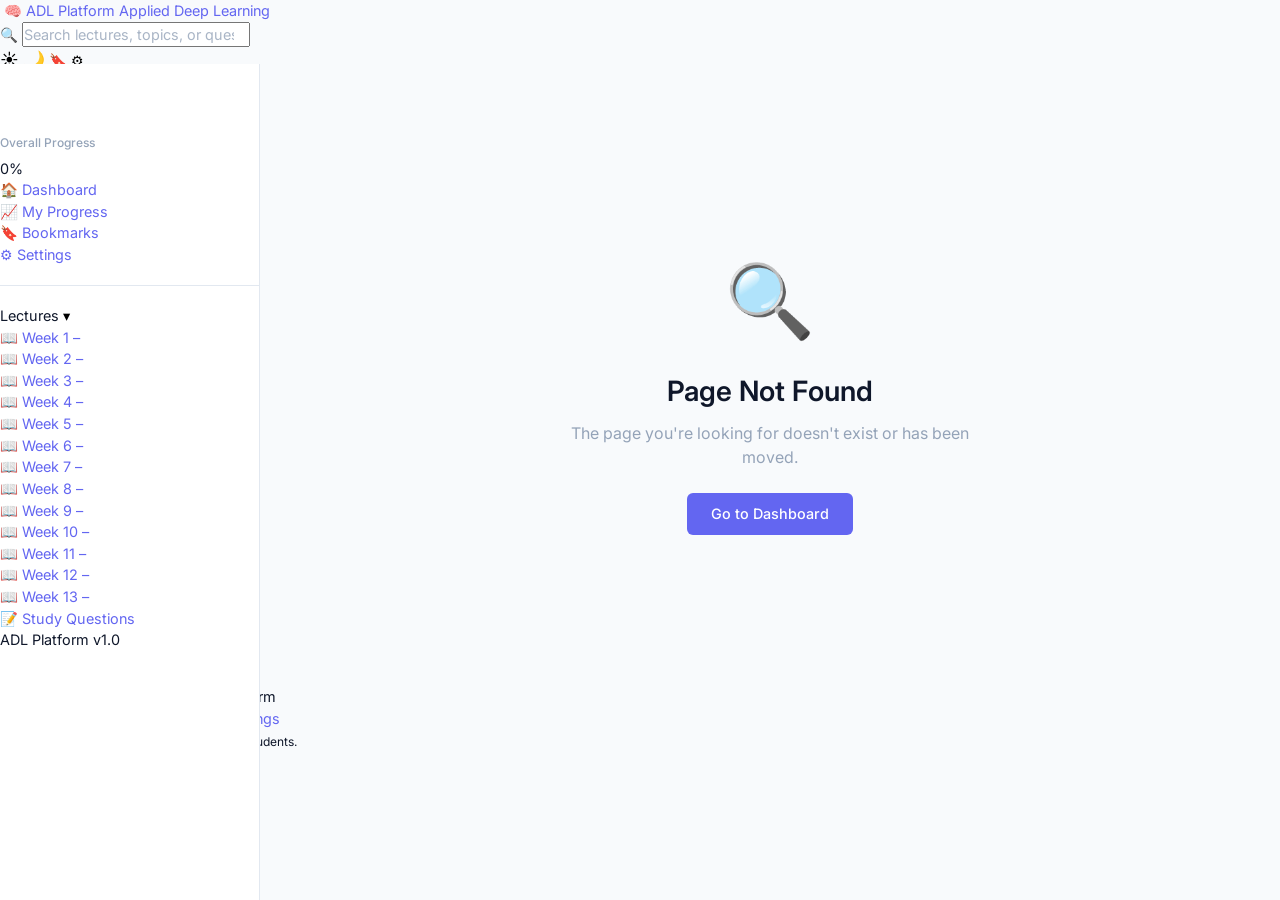
<file: index.html>
<!DOCTYPE html>
<html lang="en" data-theme="light">

<head>
  <meta charset="UTF-8" />
  <meta name="viewport" content="width=device-width, initial-scale=1.0" />
  <meta name="description" content="Applied Deep Learning Interactive Exam Platform — practice MCQs, track progress, and master your course material." />
  <meta name="author" content="ADL Platform" />
  <title>Applied Deep Learning | Exam Platform</title>

  <!-- ═══════════════════════════════════════════
       THEME STYLESHEETS
  ════════════════════════════════════════════ -->
  <link rel="stylesheet" href="css/themes/light.css" />
  <link rel="stylesheet" href="css/themes/dark.css" />

  <!-- ═══════════════════════════════════════════
       MAIN STYLESHEET
  ════════════════════════════════════════════ -->
  <link rel="stylesheet" href="css/main.css" />

  <!-- ═══════════════════════════════════════════
       COMPONENT STYLESHEETS
  ════════════════════════════════════════════ -->
  <link rel="stylesheet" href="css/components/sidebar.css" />
  <link rel="stylesheet" href="css/components/dashboard.css" />
  <link rel="stylesheet" href="css/components/lecture-card.css" />
  <link rel="stylesheet" href="css/components/question-card.css" />
  <link rel="stylesheet" href="css/components/modal.css" />
  <link rel="stylesheet" href="css/components/progress.css" />
  <link rel="stylesheet" href="css/components/exam.css" />
  <link rel="stylesheet" href="css/components/results.css" />
  <link rel="stylesheet" href="css/components/study-questions.css" />
  <link rel="stylesheet" href="css/components/toast.css" />
  <link rel="stylesheet" href="css/components/responsive.css" />

  <!-- ═══════════════════════════════════════════
       FAVICON (placeholder — replace when ready)
  ════════════════════════════════════════════ -->
  <link rel="icon" type="image/png" href="assets/icons/.gitkeep" />
</head>

<body class="app-body" id="app-body">

  <!-- ╔══════════════════════════════════════════╗
       ║           TOAST NOTIFICATION             ║
       ╚══════════════════════════════════════════╝ -->
  <div id="toast-container" class="toast-container" aria-live="polite" aria-atomic="true"></div>

  <!-- ╔══════════════════════════════════════════╗
       ║           MODAL OVERLAY                  ║
       ╚══════════════════════════════════════════╝ -->
  <div id="modal-overlay" class="modal-overlay hidden" role="dialog" aria-modal="true" aria-labelledby="modal-title">
    <div id="modal-container" class="modal-container">
      <header class="modal-header">
        <h2 id="modal-title" class="modal-title">Modal Title</h2>
        <button id="modal-close-btn" class="modal-close-btn" aria-label="Close modal">&times;</button>
      </header>
      <div id="modal-body" class="modal-body">
        <!-- Dynamically injected content -->
      </div>
      <footer id="modal-footer" class="modal-footer">
        <!-- Dynamically injected actions -->
      </footer>
    </div>
  </div>

  <!-- ╔══════════════════════════════════════════╗
       ║         TOP NAVIGATION BAR               ║
       ╚══════════════════════════════════════════╝ -->
  <header id="top-nav" class="top-nav" role="banner">
    <div class="top-nav__left">
      <!-- Sidebar toggle (hamburger) -->
      <button id="sidebar-toggle-btn" class="sidebar-toggle-btn" aria-label="Toggle sidebar" aria-expanded="true" aria-controls="sidebar">
        <span class="hamburger-line"></span>
        <span class="hamburger-line"></span>
        <span class="hamburger-line"></span>
      </button>

      <!-- Brand / Logo -->
      <a href="#dashboard" class="brand" id="brand-logo" aria-label="Applied Deep Learning Home">
        <span class="brand__icon" aria-hidden="true">🧠</span>
        <span class="brand__text">
          <span class="brand__title">ADL Platform</span>
          <span class="brand__subtitle">Applied Deep Learning</span>
        </span>
      </a>
    </div>

    <div class="top-nav__center">
      <!-- Global Search -->
      <div class="search-bar" role="search">
        <label for="global-search" class="sr-only">Search lectures or questions</label>
        <span class="search-bar__icon" aria-hidden="true">🔍</span>
        <input
          type="search"
          id="global-search"
          class="search-bar__input"
          placeholder="Search lectures, topics, or questions…"
          autocomplete="off"
          aria-label="Search lectures or questions"
        />
        <div id="search-results-dropdown" class="search-results-dropdown hidden" role="listbox" aria-label="Search results">
          <!-- Dynamically populated -->
        </div>
      </div>
    </div>

    <div class="top-nav__right">
      <!-- Theme Toggle -->
      <button id="theme-toggle-btn" class="icon-btn theme-toggle-btn" aria-label="Toggle dark/light theme" title="Toggle theme">
        <span class="theme-icon theme-icon--light" aria-hidden="true">☀️</span>
        <span class="theme-icon theme-icon--dark" aria-hidden="true">🌙</span>
      </button>

      <!-- Bookmarks -->
      <button id="nav-bookmarks-btn" class="icon-btn" aria-label="View bookmarks" title="Bookmarks" data-page="bookmarks">
        <span aria-hidden="true">🔖</span>
        <span id="bookmark-badge" class="badge hidden">0</span>
      </button>

      <!-- Settings -->
      <button id="nav-settings-btn" class="icon-btn" aria-label="Open settings" title="Settings" data-page="settings">
        <span aria-hidden="true">⚙️</span>
      </button>

      <!-- User Avatar Placeholder -->
      <div class="user-avatar" id="user-avatar" aria-label="User profile" title="Profile">
        <span aria-hidden="true">👤</span>
      </div>
    </div>
  </header>

  <!-- ╔══════════════════════════════════════════╗
       ║        APP SHELL (SIDEBAR + MAIN)        ║
       ╚══════════════════════════════════════════╝ -->
  <div class="app-shell" id="app-shell">

    <!-- ┌─────────────────────────────────────┐
         │         COLLAPSIBLE SIDEBAR         │
         └─────────────────────────────────────┘ -->
    <aside id="sidebar" class="sidebar" role="navigation" aria-label="Main navigation">

      <!-- Overall Progress Summary -->
      <div class="sidebar__progress-summary" id="sidebar-progress-summary">
        <div class="sidebar-progress-ring-wrapper">
          <canvas id="sidebar-progress-ring" class="progress-ring" width="64" height="64" aria-label="Overall course progress"></canvas>
        </div>
        <div class="sidebar-progress-info">
          <span class="sidebar-progress-label">Overall Progress</span>
          <span id="sidebar-progress-percent" class="sidebar-progress-percent">0%</span>
        </div>
      </div>

      <nav class="sidebar__nav" aria-label="Section navigation">

        <!-- ── Main Pages ── -->
        <ul class="sidebar__nav-list" role="list">
          <li class="sidebar__nav-item">
            <a href="#dashboard" class="sidebar__nav-link active" data-page="dashboard" aria-current="page">
              <span class="sidebar__nav-icon" aria-hidden="true">🏠</span>
              <span class="sidebar__nav-label">Dashboard</span>
            </a>
          </li>
          <li class="sidebar__nav-item">
            <a href="#progress" class="sidebar__nav-link" data-page="progress">
              <span class="sidebar__nav-icon" aria-hidden="true">📈</span>
              <span class="sidebar__nav-label">My Progress</span>
            </a>
          </li>
          <li class="sidebar__nav-item">
            <a href="#bookmarks" class="sidebar__nav-link" data-page="bookmarks">
              <span class="sidebar__nav-icon" aria-hidden="true">🔖</span>
              <span class="sidebar__nav-label">Bookmarks</span>
              <span id="sidebar-bookmark-count" class="sidebar__badge hidden">0</span>
            </a>
          </li>
          <li class="sidebar__nav-item">
            <a href="#settings" class="sidebar__nav-link" data-page="settings">
              <span class="sidebar__nav-icon" aria-hidden="true">⚙️</span>
              <span class="sidebar__nav-label">Settings</span>
            </a>
          </li>
        </ul>

        <hr class="sidebar__divider" aria-hidden="true" />

        <!-- ── Lectures Section ── -->
        <div class="sidebar__section-header">
          <span class="sidebar__section-title">Lectures</span>
          <button
            class="sidebar__section-toggle"
            id="sidebar-lectures-toggle"
            aria-expanded="true"
            aria-controls="sidebar-lectures-list"
            aria-label="Toggle lectures list"
          >▾</button>
        </div>

        <ul class="sidebar__nav-list sidebar__nav-list--lectures" id="sidebar-lectures-list" role="list">

          <!-- Week 01 → Week 13 -->
          <li class="sidebar__nav-item">
            <a href="#lecture/week01" class="sidebar__nav-link sidebar__nav-link--lecture" data-page="lecture-detail" data-week="week01">
              <span class="sidebar__nav-icon" aria-hidden="true">📖</span>
              <span class="sidebar__nav-label">Week 1</span>
              <span class="sidebar__lecture-progress" id="sidebar-progress-week01" aria-label="Week 1 progress">–</span>
            </a>
          </li>
          <li class="sidebar__nav-item">
            <a href="#lecture/week02" class="sidebar__nav-link sidebar__nav-link--lecture" data-page="lecture-detail" data-week="week02">
              <span class="sidebar__nav-icon" aria-hidden="true">📖</span>
              <span class="sidebar__nav-label">Week 2</span>
              <span class="sidebar__lecture-progress" id="sidebar-progress-week02" aria-label="Week 2 progress">–</span>
            </a>
          </li>
          <li class="sidebar__nav-item">
            <a href="#lecture/week03" class="sidebar__nav-link sidebar__nav-link--lecture" data-page="lecture-detail" data-week="week03">
              <span class="sidebar__nav-icon" aria-hidden="true">📖</span>
              <span class="sidebar__nav-label">Week 3</span>
              <span class="sidebar__lecture-progress" id="sidebar-progress-week03" aria-label="Week 3 progress">–</span>
            </a>
          </li>
          <li class="sidebar__nav-item">
            <a href="#lecture/week04" class="sidebar__nav-link sidebar__nav-link--lecture" data-page="lecture-detail" data-week="week04">
              <span class="sidebar__nav-icon" aria-hidden="true">📖</span>
              <span class="sidebar__nav-label">Week 4</span>
              <span class="sidebar__lecture-progress" id="sidebar-progress-week04" aria-label="Week 4 progress">–</span>
            </a>
          </li>
          <li class="sidebar__nav-item">
            <a href="#lecture/week05" class="sidebar__nav-link sidebar__nav-link--lecture" data-page="lecture-detail" data-week="week05">
              <span class="sidebar__nav-icon" aria-hidden="true">📖</span>
              <span class="sidebar__nav-label">Week 5</span>
              <span class="sidebar__lecture-progress" id="sidebar-progress-week05" aria-label="Week 5 progress">–</span>
            </a>
          </li>
          <li class="sidebar__nav-item">
            <a href="#lecture/week06" class="sidebar__nav-link sidebar__nav-link--lecture" data-page="lecture-detail" data-week="week06">
              <span class="sidebar__nav-icon" aria-hidden="true">📖</span>
              <span class="sidebar__nav-label">Week 6</span>
              <span class="sidebar__lecture-progress" id="sidebar-progress-week06" aria-label="Week 6 progress">–</span>
            </a>
          </li>
          <li class="sidebar__nav-item">
            <a href="#lecture/week07" class="sidebar__nav-link sidebar__nav-link--lecture" data-page="lecture-detail" data-week="week07">
              <span class="sidebar__nav-icon" aria-hidden="true">📖</span>
              <span class="sidebar__nav-label">Week 7</span>
              <span class="sidebar__lecture-progress" id="sidebar-progress-week07" aria-label="Week 7 progress">–</span>
            </a>
          </li>
          <li class="sidebar__nav-item">
            <a href="#lecture/week08" class="sidebar__nav-link sidebar__nav-link--lecture" data-page="lecture-detail" data-week="week08">
              <span class="sidebar__nav-icon" aria-hidden="true">📖</span>
              <span class="sidebar__nav-label">Week 8</span>
              <span class="sidebar__lecture-progress" id="sidebar-progress-week08" aria-label="Week 8 progress">–</span>
            </a>
          </li>
          <li class="sidebar__nav-item">
            <a href="#lecture/week09" class="sidebar__nav-link sidebar__nav-link--lecture" data-page="lecture-detail" data-week="week09">
              <span class="sidebar__nav-icon" aria-hidden="true">📖</span>
              <span class="sidebar__nav-label">Week 9</span>
              <span class="sidebar__lecture-progress" id="sidebar-progress-week09" aria-label="Week 9 progress">–</span>
            </a>
          </li>
          <li class="sidebar__nav-item">
            <a href="#lecture/week10" class="sidebar__nav-link sidebar__nav-link--lecture" data-page="lecture-detail" data-week="week10">
              <span class="sidebar__nav-icon" aria-hidden="true">📖</span>
              <span class="sidebar__nav-label">Week 10</span>
              <span class="sidebar__lecture-progress" id="sidebar-progress-week10" aria-label="Week 10 progress">–</span>
            </a>
          </li>
          <li class="sidebar__nav-item">
            <a href="#lecture/week11" class="sidebar__nav-link sidebar__nav-link--lecture" data-page="lecture-detail" data-week="week11">
              <span class="sidebar__nav-icon" aria-hidden="true">📖</span>
              <span class="sidebar__nav-label">Week 11</span>
              <span class="sidebar__lecture-progress" id="sidebar-progress-week11" aria-label="Week 11 progress">–</span>
            </a>
          </li>
          <li class="sidebar__nav-item">
            <a href="#lecture/week12" class="sidebar__nav-link sidebar__nav-link--lecture" data-page="lecture-detail" data-week="week12">
              <span class="sidebar__nav-icon" aria-hidden="true">📖</span>
              <span class="sidebar__nav-label">Week 12</span>
              <span class="sidebar__lecture-progress" id="sidebar-progress-week12" aria-label="Week 12 progress">–</span>
            </a>
          </li>
          <li class="sidebar__nav-item">
            <a href="#lecture/week13" class="sidebar__nav-link sidebar__nav-link--lecture" data-page="lecture-detail" data-week="week13">
              <span class="sidebar__nav-icon" aria-hidden="true">📖</span>
              <span class="sidebar__nav-label">Week 13</span>
              <span class="sidebar__lecture-progress" id="sidebar-progress-week13" aria-label="Week 13 progress">–</span>
            </a>
          </li>

          <!-- Study Questions Bank -->
          <li class="sidebar__nav-item sidebar__nav-item--special">
            <a href="#study-questions" class="sidebar__nav-link sidebar__nav-link--special" data-page="study-questions">
              <span class="sidebar__nav-icon" aria-hidden="true">📝</span>
              <span class="sidebar__nav-label">Study Questions</span>
            </a>
          </li>
        </ul>

      </nav>

      <!-- Sidebar Footer -->
      <div class="sidebar__footer">
        <span class="sidebar__footer-text">ADL Platform v1.0</span>
      </div>
    </aside>
    <!-- /sidebar -->

    <!-- ┌─────────────────────────────────────┐
         │              MAIN CONTENT           │
         └─────────────────────────────────────┘ -->
    <main id="main-content" class="main-content" role="main" aria-label="Main content">

      <!-- ══════════════════════════════════════
           PAGE: DASHBOARD
           (shown by default; others hidden/shown via router)
      ═══════════════════════════════════════ -->
      <section id="page-dashboard" class="page page--active" data-page="dashboard" aria-labelledby="dashboard-heading">

        <!-- ── Hero Section ── -->
        <section class="hero" id="hero" aria-labelledby="hero-heading">
          <div class="hero__content">
            <h1 id="hero-heading" class="hero__title">
              Applied Deep Learning
              <span class="hero__title-accent">Exam Platform</span>
            </h1>
            <p class="hero__subtitle">
              Master your course with 650+ interactive MCQs across 13 weeks.
              Practice by lecture, simulate full exams, and track your progress in real time.
            </p>
            <div class="hero__actions">
              <button class="btn btn--primary btn--lg" id="hero-start-exam-btn" data-action="start-exam">
                <span aria-hidden="true">🚀</span> Start Practice Exam
              </button>
              <button class="btn btn--secondary btn--lg" id="hero-browse-lectures-btn" data-page="lecture-browser">
                <span aria-hidden="true">📚</span> Browse Lectures
              </button>
            </div>
          </div>
          <div class="hero__visual" aria-hidden="true">
            <div class="hero__stat-bubble hero__stat-bubble--1">
              <span class="hero__stat-number" id="hero-total-questions">650+</span>
              <span class="hero__stat-label">Questions</span>
            </div>
            <div class="hero__stat-bubble hero__stat-bubble--2">
              <span class="hero__stat-number">13</span>
              <span class="hero__stat-label">Lectures</span>
            </div>
            <div class="hero__stat-bubble hero__stat-bubble--3">
              <span class="hero__stat-number" id="hero-overall-score">–%</span>
              <span class="hero__stat-label">Your Best</span>
            </div>
          </div>
        </section>
        <!-- /hero -->

        <!-- ── Dashboard Preview Cards ── -->
        <section class="dashboard-cards" id="dashboard-cards" aria-labelledby="dashboard-cards-heading">
          <h2 id="dashboard-cards-heading" class="section-title">Your Overview</h2>

          <div class="dashboard-cards__grid">

            <!-- Card: Overall Progress -->
            <article class="dashboard-card dashboard-card--progress" id="card-overall-progress" aria-labelledby="card-progress-title">
              <div class="dashboard-card__icon" aria-hidden="true">📊</div>
              <div class="dashboard-card__body">
                <h3 id="card-progress-title" class="dashboard-card__title">Overall Progress</h3>
                <p class="dashboard-card__value" id="card-progress-value">0 / 0</p>
                <p class="dashboard-card__desc">questions answered across all lectures</p>
              </div>
              <div class="dashboard-card__chart">
                <canvas id="card-progress-ring" class="progress-ring progress-ring--sm" width="48" height="48" aria-label="Overall progress ring"></canvas>
              </div>
            </article>

            <!-- Card: Exams Taken -->
            <article class="dashboard-card dashboard-card--exams" id="card-exams-taken" aria-labelledby="card-exams-title">
              <div class="dashboard-card__icon" aria-hidden="true">📝</div>
              <div class="dashboard-card__body">
                <h3 id="card-exams-title" class="dashboard-card__title">Exams Taken</h3>
                <p class="dashboard-card__value" id="card-exams-value">0</p>
                <p class="dashboard-card__desc">practice sessions completed</p>
              </div>
            </article>

            <!-- Card: Average Score -->
            <article class="dashboard-card dashboard-card--score" id="card-avg-score" aria-labelledby="card-score-title">
              <div class="dashboard-card__icon" aria-hidden="true">🎯</div>
              <div class="dashboard-card__body">
                <h3 id="card-score-title" class="dashboard-card__title">Average Score</h3>
                <p class="dashboard-card__value" id="card-score-value">–%</p>
                <p class="dashboard-card__desc">across all completed exams</p>
              </div>
            </article>

            <!-- Card: Bookmarks -->
            <article class="dashboard-card dashboard-card--bookmarks" id="card-bookmarks" aria-labelledby="card-bookmarks-title">
              <div class="dashboard-card__icon" aria-hidden="true">🔖</div>
              <div class="dashboard-card__body">
                <h3 id="card-bookmarks-title" class="dashboard-card__title">Bookmarked</h3>
                <p class="dashboard-card__value" id="card-bookmarks-value">0</p>
                <p class="dashboard-card__desc">questions saved for review</p>
              </div>
              <a href="#bookmarks" class="dashboard-card__link" data-page="bookmarks" aria-label="View bookmarks">View →</a>
            </article>

            <!-- Card: Weakest Topic -->
            <article class="dashboard-card dashboard-card--weak" id="card-weakest-topic" aria-labelledby="card-weak-title">
              <div class="dashboard-card__icon" aria-hidden="true">⚠️</div>
              <div class="dashboard-card__body">
                <h3 id="card-weak-title" class="dashboard-card__title">Needs Attention</h3>
                <p class="dashboard-card__value" id="card-weak-value">–</p>
                <p class="dashboard-card__desc">topic with lowest score</p>
              </div>
            </article>

            <!-- Card: Streak -->
            <article class="dashboard-card dashboard-card--streak" id="card-streak" aria-labelledby="card-streak-title">
              <div class="dashboard-card__icon" aria-hidden="true">🔥</div>
              <div class="dashboard-card__body">
                <h3 id="card-streak-title" class="dashboard-card__title">Study Streak</h3>
                <p class="dashboard-card__value" id="card-streak-value">0 days</p>
                <p class="dashboard-card__desc">consecutive days of practice</p>
              </div>
            </article>

          </div>
        </section>
        <!-- /dashboard-cards -->

        <!-- ── Course Overview ── -->
        <section class="course-overview" id="course-overview" aria-labelledby="course-overview-heading">
          <h2 id="course-overview-heading" class="section-title">Course Overview</h2>

          <div class="course-overview__content">
            <div class="course-overview__info">
              <h3 class="course-overview__course-name">Applied Deep Learning</h3>
              <dl class="course-overview__meta">
                <div class="course-overview__meta-item">
                  <dt>Lectures</dt>
                  <dd id="meta-lecture-count">13 Weeks</dd>
                </div>
                <div class="course-overview__meta-item">
                  <dt>Total Questions</dt>
                  <dd id="meta-question-count">650+ MCQs</dd>
                </div>
                <div class="course-overview__meta-item">
                  <dt>Question Types</dt>
                  <dd>Single Choice, Multi-Choice</dd>
                </div>
                <div class="course-overview__meta-item">
                  <dt>Exam Mode</dt>
                  <dd>Timed / Untimed</dd>
                </div>
              </dl>
            </div>

            <div class="course-overview__progress-chart" aria-label="Per-lecture progress chart">
              <canvas id="overview-progress-chart" width="400" height="180" aria-label="Lecture progress bar chart"></canvas>
            </div>
          </div>
        </section>
        <!-- /course-overview -->

        <!-- ── Lecture List ── -->
        <section class="lecture-list" id="lecture-list" aria-labelledby="lecture-list-heading">
          <div class="lecture-list__header">
            <h2 id="lecture-list-heading" class="section-title">Lectures</h2>
            <div class="lecture-list__controls">
              <input
                type="search"
                id="lecture-search"
                class="lecture-search-input"
                placeholder="Filter lectures…"
                aria-label="Filter lectures"
                autocomplete="off"
              />
              <select id="lecture-sort" class="lecture-sort-select" aria-label="Sort lectures">
                <option value="default">Default order</option>
                <option value="progress-asc">Progress ↑</option>
                <option value="progress-desc">Progress ↓</option>
              </select>
            </div>
          </div>

          <ol class="lecture-grid" id="lecture-grid" aria-label="Lecture list">

            <!-- Week 1 -->
            <li class="lecture-card" id="lecture-card-week01" data-week="week01">
              <div class="lecture-card__week-badge">Week 1</div>
              <div class="lecture-card__body">
                <h3 class="lecture-card__title" id="lecture-title-week01">Loading…</h3>
                <p class="lecture-card__topic" id="lecture-topic-week01">–</p>
                <div class="lecture-card__meta">
                  <span class="lecture-card__q-count" id="lecture-qcount-week01">50 Questions</span>
                  <span class="lecture-card__progress" id="lecture-progress-week01">0%</span>
                </div>
                <div class="lecture-card__progress-bar" role="progressbar" aria-valuenow="0" aria-valuemin="0" aria-valuemax="100" aria-labelledby="lecture-title-week01" id="lecture-bar-week01">
                  <div class="lecture-card__progress-fill" style="width: 0%"></div>
                </div>
              </div>
              <div class="lecture-card__actions">
                <button class="btn btn--primary btn--sm" data-action="practice" data-week="week01" aria-label="Practice Week 1">Practice</button>
                <button class="btn btn--ghost btn--sm" data-action="exam" data-week="week01" aria-label="Exam Week 1">Exam</button>
              </div>
            </li>

            <!-- Week 2 -->
            <li class="lecture-card" id="lecture-card-week02" data-week="week02">
              <div class="lecture-card__week-badge">Week 2</div>
              <div class="lecture-card__body">
                <h3 class="lecture-card__title" id="lecture-title-week02">Loading…</h3>
                <p class="lecture-card__topic" id="lecture-topic-week02">–</p>
                <div class="lecture-card__meta">
                  <span class="lecture-card__q-count" id="lecture-qcount-week02">50 Questions</span>
                  <span class="lecture-card__progress" id="lecture-progress-week02">0%</span>
                </div>
                <div class="lecture-card__progress-bar" role="progressbar" aria-valuenow="0" aria-valuemin="0" aria-valuemax="100" aria-labelledby="lecture-title-week02" id="lecture-bar-week02">
                  <div class="lecture-card__progress-fill" style="width: 0%"></div>
                </div>
              </div>
              <div class="lecture-card__actions">
                <button class="btn btn--primary btn--sm" data-action="practice" data-week="week02">Practice</button>
                <button class="btn btn--ghost btn--sm" data-action="exam" data-week="week02">Exam</button>
              </div>
            </li>

            <!-- Week 3 -->
            <li class="lecture-card" id="lecture-card-week03" data-week="week03">
              <div class="lecture-card__week-badge">Week 3</div>
              <div class="lecture-card__body">
                <h3 class="lecture-card__title" id="lecture-title-week03">Loading…</h3>
                <p class="lecture-card__topic" id="lecture-topic-week03">–</p>
                <div class="lecture-card__meta">
                  <span class="lecture-card__q-count" id="lecture-qcount-week03">50 Questions</span>
                  <span class="lecture-card__progress" id="lecture-progress-week03">0%</span>
                </div>
                <div class="lecture-card__progress-bar" role="progressbar" aria-valuenow="0" aria-valuemin="0" aria-valuemax="100" aria-labelledby="lecture-title-week03" id="lecture-bar-week03">
                  <div class="lecture-card__progress-fill" style="width: 0%"></div>
                </div>
              </div>
              <div class="lecture-card__actions">
                <button class="btn btn--primary btn--sm" data-action="practice" data-week="week03">Practice</button>
                <button class="btn btn--ghost btn--sm" data-action="exam" data-week="week03">Exam</button>
              </div>
            </li>

            <!-- Week 4 -->
            <li class="lecture-card" id="lecture-card-week04" data-week="week04">
              <div class="lecture-card__week-badge">Week 4</div>
              <div class="lecture-card__body">
                <h3 class="lecture-card__title" id="lecture-title-week04">Loading…</h3>
                <p class="lecture-card__topic" id="lecture-topic-week04">–</p>
                <div class="lecture-card__meta">
                  <span class="lecture-card__q-count" id="lecture-qcount-week04">50 Questions</span>
                  <span class="lecture-card__progress" id="lecture-progress-week04">0%</span>
                </div>
                <div class="lecture-card__progress-bar" role="progressbar" aria-valuenow="0" aria-valuemin="0" aria-valuemax="100" aria-labelledby="lecture-title-week04" id="lecture-bar-week04">
                  <div class="lecture-card__progress-fill" style="width: 0%"></div>
                </div>
              </div>
              <div class="lecture-card__actions">
                <button class="btn btn--primary btn--sm" data-action="practice" data-week="week04">Practice</button>
                <button class="btn btn--ghost btn--sm" data-action="exam" data-week="week04">Exam</button>
              </div>
            </li>

            <!-- Week 5 -->
            <li class="lecture-card" id="lecture-card-week05" data-week="week05">
              <div class="lecture-card__week-badge">Week 5</div>
              <div class="lecture-card__body">
                <h3 class="lecture-card__title" id="lecture-title-week05">Loading…</h3>
                <p class="lecture-card__topic" id="lecture-topic-week05">–</p>
                <div class="lecture-card__meta">
                  <span class="lecture-card__q-count" id="lecture-qcount-week05">50 Questions</span>
                  <span class="lecture-card__progress" id="lecture-progress-week05">0%</span>
                </div>
                <div class="lecture-card__progress-bar" role="progressbar" aria-valuenow="0" aria-valuemin="0" aria-valuemax="100" aria-labelledby="lecture-title-week05" id="lecture-bar-week05">
                  <div class="lecture-card__progress-fill" style="width: 0%"></div>
                </div>
              </div>
              <div class="lecture-card__actions">
                <button class="btn btn--primary btn--sm" data-action="practice" data-week="week05">Practice</button>
                <button class="btn btn--ghost btn--sm" data-action="exam" data-week="week05">Exam</button>
              </div>
            </li>

            <!-- Week 6 -->
            <li class="lecture-card" id="lecture-card-week06" data-week="week06">
              <div class="lecture-card__week-badge">Week 6</div>
              <div class="lecture-card__body">
                <h3 class="lecture-card__title" id="lecture-title-week06">Loading…</h3>
                <p class="lecture-card__topic" id="lecture-topic-week06">–</p>
                <div class="lecture-card__meta">
                  <span class="lecture-card__q-count" id="lecture-qcount-week06">50 Questions</span>
                  <span class="lecture-card__progress" id="lecture-progress-week06">0%</span>
                </div>
                <div class="lecture-card__progress-bar" role="progressbar" aria-valuenow="0" aria-valuemin="0" aria-valuemax="100" aria-labelledby="lecture-title-week06" id="lecture-bar-week06">
                  <div class="lecture-card__progress-fill" style="width: 0%"></div>
                </div>
              </div>
              <div class="lecture-card__actions">
                <button class="btn btn--primary btn--sm" data-action="practice" data-week="week06">Practice</button>
                <button class="btn btn--ghost btn--sm" data-action="exam" data-week="week06">Exam</button>
              </div>
            </li>

            <!-- Week 7 -->
            <li class="lecture-card" id="lecture-card-week07" data-week="week07">
              <div class="lecture-card__week-badge">Week 7</div>
              <div class="lecture-card__body">
                <h3 class="lecture-card__title" id="lecture-title-week07">Loading…</h3>
                <p class="lecture-card__topic" id="lecture-topic-week07">–</p>
                <div class="lecture-card__meta">
                  <span class="lecture-card__q-count" id="lecture-qcount-week07">50 Questions</span>
                  <span class="lecture-card__progress" id="lecture-progress-week07">0%</span>
                </div>
                <div class="lecture-card__progress-bar" role="progressbar" aria-valuenow="0" aria-valuemin="0" aria-valuemax="100" aria-labelledby="lecture-title-week07" id="lecture-bar-week07">
                  <div class="lecture-card__progress-fill" style="width: 0%"></div>
                </div>
              </div>
              <div class="lecture-card__actions">
                <button class="btn btn--primary btn--sm" data-action="practice" data-week="week07">Practice</button>
                <button class="btn btn--ghost btn--sm" data-action="exam" data-week="week07">Exam</button>
              </div>
            </li>

            <!-- Week 8 -->
            <li class="lecture-card" id="lecture-card-week08" data-week="week08">
              <div class="lecture-card__week-badge">Week 8</div>
              <div class="lecture-card__body">
                <h3 class="lecture-card__title" id="lecture-title-week08">Loading…</h3>
                <p class="lecture-card__topic" id="lecture-topic-week08">–</p>
                <div class="lecture-card__meta">
                  <span class="lecture-card__q-count" id="lecture-qcount-week08">50 Questions</span>
                  <span class="lecture-card__progress" id="lecture-progress-week08">0%</span>
                </div>
                <div class="lecture-card__progress-bar" role="progressbar" aria-valuenow="0" aria-valuemin="0" aria-valuemax="100" aria-labelledby="lecture-title-week08" id="lecture-bar-week08">
                  <div class="lecture-card__progress-fill" style="width: 0%"></div>
                </div>
              </div>
              <div class="lecture-card__actions">
                <button class="btn btn--primary btn--sm" data-action="practice" data-week="week08">Practice</button>
                <button class="btn btn--ghost btn--sm" data-action="exam" data-week="week08">Exam</button>
              </div>
            </li>

            <!-- Week 9 -->
            <li class="lecture-card" id="lecture-card-week09" data-week="week09">
              <div class="lecture-card__week-badge">Week 9</div>
              <div class="lecture-card__body">
                <h3 class="lecture-card__title" id="lecture-title-week09">Loading…</h3>
                <p class="lecture-card__topic" id="lecture-topic-week09">–</p>
                <div class="lecture-card__meta">
                  <span class="lecture-card__q-count" id="lecture-qcount-week09">50 Questions</span>
                  <span class="lecture-card__progress" id="lecture-progress-week09">0%</span>
                </div>
                <div class="lecture-card__progress-bar" role="progressbar" aria-valuenow="0" aria-valuemin="0" aria-valuemax="100" aria-labelledby="lecture-title-week09" id="lecture-bar-week09">
                  <div class="lecture-card__progress-fill" style="width: 0%"></div>
                </div>
              </div>
              <div class="lecture-card__actions">
                <button class="btn btn--primary btn--sm" data-action="practice" data-week="week09">Practice</button>
                <button class="btn btn--ghost btn--sm" data-action="exam" data-week="week09">Exam</button>
              </div>
            </li>

            <!-- Week 10 -->
            <li class="lecture-card" id="lecture-card-week10" data-week="week10">
              <div class="lecture-card__week-badge">Week 10</div>
              <div class="lecture-card__body">
                <h3 class="lecture-card__title" id="lecture-title-week10">Loading…</h3>
                <p class="lecture-card__topic" id="lecture-topic-week10">–</p>
                <div class="lecture-card__meta">
                  <span class="lecture-card__q-count" id="lecture-qcount-week10">50 Questions</span>
                  <span class="lecture-card__progress" id="lecture-progress-week10">0%</span>
                </div>
                <div class="lecture-card__progress-bar" role="progressbar" aria-valuenow="0" aria-valuemin="0" aria-valuemax="100" aria-labelledby="lecture-title-week10" id="lecture-bar-week10">
                  <div class="lecture-card__progress-fill" style="width: 0%"></div>
                </div>
              </div>
              <div class="lecture-card__actions">
                <button class="btn btn--primary btn--sm" data-action="practice" data-week="week10">Practice</button>
                <button class="btn btn--ghost btn--sm" data-action="exam" data-week="week10">Exam</button>
              </div>
            </li>

            <!-- Week 11 -->
            <li class="lecture-card" id="lecture-card-week11" data-week="week11">
              <div class="lecture-card__week-badge">Week 11</div>
              <div class="lecture-card__body">
                <h3 class="lecture-card__title" id="lecture-title-week11">Loading…</h3>
                <p class="lecture-card__topic" id="lecture-topic-week11">–</p>
                <div class="lecture-card__meta">
                  <span class="lecture-card__q-count" id="lecture-qcount-week11">50 Questions</span>
                  <span class="lecture-card__progress" id="lecture-progress-week11">0%</span>
                </div>
                <div class="lecture-card__progress-bar" role="progressbar" aria-valuenow="0" aria-valuemin="0" aria-valuemax="100" aria-labelledby="lecture-title-week11" id="lecture-bar-week11">
                  <div class="lecture-card__progress-fill" style="width: 0%"></div>
                </div>
              </div>
              <div class="lecture-card__actions">
                <button class="btn btn--primary btn--sm" data-action="practice" data-week="week11">Practice</button>
                <button class="btn btn--ghost btn--sm" data-action="exam" data-week="week11">Exam</button>
              </div>
            </li>

            <!-- Week 12 -->
            <li class="lecture-card" id="lecture-card-week12" data-week="week12">
              <div class="lecture-card__week-badge">Week 12</div>
              <div class="lecture-card__body">
                <h3 class="lecture-card__title" id="lecture-title-week12">Loading…</h3>
                <p class="lecture-card__topic" id="lecture-topic-week12">–</p>
                <div class="lecture-card__meta">
                  <span class="lecture-card__q-count" id="lecture-qcount-week12">50 Questions</span>
                  <span class="lecture-card__progress" id="lecture-progress-week12">0%</span>
                </div>
                <div class="lecture-card__progress-bar" role="progressbar" aria-valuenow="0" aria-valuemin="0" aria-valuemax="100" aria-labelledby="lecture-title-week12" id="lecture-bar-week12">
                  <div class="lecture-card__progress-fill" style="width: 0%"></div>
                </div>
              </div>
              <div class="lecture-card__actions">
                <button class="btn btn--primary btn--sm" data-action="practice" data-week="week12">Practice</button>
                <button class="btn btn--ghost btn--sm" data-action="exam" data-week="week12">Exam</button>
              </div>
            </li>

            <!-- Week 13 -->
            <li class="lecture-card" id="lecture-card-week13" data-week="week13">
              <div class="lecture-card__week-badge">Week 13</div>
              <div class="lecture-card__body">
                <h3 class="lecture-card__title" id="lecture-title-week13">Loading…</h3>
                <p class="lecture-card__topic" id="lecture-topic-week13">–</p>
                <div class="lecture-card__meta">
                  <span class="lecture-card__q-count" id="lecture-qcount-week13">50 Questions</span>
                  <span class="lecture-card__progress" id="lecture-progress-week13">0%</span>
                </div>
                <div class="lecture-card__progress-bar" role="progressbar" aria-valuenow="0" aria-valuemin="0" aria-valuemax="100" aria-labelledby="lecture-title-week13" id="lecture-bar-week13">
                  <div class="lecture-card__progress-fill" style="width: 0%"></div>
                </div>
              </div>
              <div class="lecture-card__actions">
                <button class="btn btn--primary btn--sm" data-action="practice" data-week="week13">Practice</button>
                <button class="btn btn--ghost btn--sm" data-action="exam" data-week="week13">Exam</button>
              </div>
            </li>

            <!-- Study Questions (Special Card) -->
            <li class="lecture-card lecture-card--special" id="lecture-card-study-questions" data-week="study-questions">
              <div class="lecture-card__week-badge lecture-card__week-badge--special">📝</div>
              <div class="lecture-card__body">
                <h3 class="lecture-card__title">Study Questions Bank</h3>
                <p class="lecture-card__topic">Classroom quizzes, exams &amp; revision questions</p>
                <div class="lecture-card__meta">
                  <span class="lecture-card__q-count" id="study-q-count">– Questions</span>
                  <span class="lecture-card__progress" id="study-q-progress">0%</span>
                </div>
                <div class="lecture-card__progress-bar" role="progressbar" aria-valuenow="0" aria-valuemin="0" aria-valuemax="100" aria-label="Study questions progress" id="lecture-bar-study">
                  <div class="lecture-card__progress-fill" style="width: 0%"></div>
                </div>
              </div>
              <div class="lecture-card__actions">
                <button class="btn btn--primary btn--sm" data-action="study-questions" aria-label="Open Study Questions Bank">Open Bank</button>
              </div>
            </li>

          </ol>
        </section>
        <!-- /lecture-list -->

        <!-- ── Quick Actions ── -->
        <section class="quick-actions" id="quick-actions" aria-labelledby="quick-actions-heading">
          <h2 id="quick-actions-heading" class="section-title">Quick Actions</h2>

          <div class="quick-actions__grid">

            <button class="quick-action-card" id="qa-random-exam" data-action="random-exam" aria-label="Start a random exam across all lectures">
              <span class="quick-action-card__icon" aria-hidden="true">🎲</span>
              <span class="quick-action-card__label">Random Exam</span>
              <span class="quick-action-card__desc">50 questions from all weeks</span>
            </button>

            <button class="quick-action-card" id="qa-weak-topics" data-action="weak-topics" aria-label="Practice your weakest topics">
              <span class="quick-action-card__icon" aria-hidden="true">🎯</span>
              <span class="quick-action-card__label">Weak Topics</span>
              <span class="quick-action-card__desc">Focus on what you got wrong</span>
            </button>

            <button class="quick-action-card" id="qa-bookmarks-practice" data-action="bookmarks-practice" aria-label="Practice bookmarked questions">
              <span class="quick-action-card__icon" aria-hidden="true">🔖</span>
              <span class="quick-action-card__label">Practice Bookmarks</span>
              <span class="quick-action-card__desc">Review saved questions</span>
            </button>

            <button class="quick-action-card" id="qa-full-exam" data-action="full-exam" aria-label="Start a full course exam">
              <span class="quick-action-card__icon" aria-hidden="true">📋</span>
              <span class="quick-action-card__label">Full Exam</span>
              <span class="quick-action-card__desc">Simulate a complete final</span>
            </button>

            <button class="quick-action-card" id="qa-study-questions" data-action="study-questions" aria-label="Browse the study questions bank">
              <span class="quick-action-card__icon" aria-hidden="true">📝</span>
              <span class="quick-action-card__label">Study Questions</span>
              <span class="quick-action-card__desc">Classroom &amp; revision bank</span>
            </button>

            <button class="quick-action-card" id="qa-export-progress" data-action="export-progress" aria-label="Export your progress report">
              <span class="quick-action-card__icon" aria-hidden="true">📤</span>
              <span class="quick-action-card__label">Export Progress</span>
              <span class="quick-action-card__desc">Download your report</span>
            </button>

          </div>
        </section>
        <!-- /quick-actions -->

        <!-- ── Recent Activity ── -->
        <section class="recent-activity" id="recent-activity" aria-labelledby="recent-activity-heading">
          <h2 id="recent-activity-heading" class="section-title">Recent Activity</h2>

          <div class="recent-activity__container">
            <!-- Populated dynamically by dashboard.js -->
            <ul class="activity-list" id="activity-list" aria-label="Recent activity log">
              <li class="activity-list__empty" id="activity-empty-state">
                <span aria-hidden="true">📭</span>
                <p>No activity yet. Start a practice session to track your progress!</p>
              </li>
            </ul>
          </div>
        </section>
        <!-- /recent-activity -->

      </section>
      <!-- /page-dashboard -->


      <!-- ══════════════════════════════════════
           PAGE PLACEHOLDERS
           (router will show/hide these)
      ═══════════════════════════════════════ -->

      <section id="page-progress" class="page hidden" data-page="progress" aria-labelledby="progress-page-heading">
        <h1 id="progress-page-heading" class="page-title">My Progress</h1>
        <div id="progress-page-content" class="page-content"><!-- Rendered by progress.js --></div>
      </section>

      <section id="page-bookmarks" class="page hidden" data-page="bookmarks" aria-labelledby="bookmarks-page-heading">
        <h1 id="bookmarks-page-heading" class="page-title">Bookmarks</h1>
        <div id="bookmarks-page-content" class="page-content"><!-- Rendered by bookmarks.js --></div>
      </section>

      <section id="page-lecture-browser" class="page hidden" data-page="lecture-browser" aria-labelledby="browser-page-heading">
        <h1 id="browser-page-heading" class="page-title">Browse Lectures</h1>
        <div id="lecture-browser-content" class="page-content"><!-- Rendered by lecture-browser.js --></div>
      </section>

      <section id="page-lecture-detail" class="page hidden" data-page="lecture-detail" aria-labelledby="detail-page-heading">
        <h1 id="detail-page-heading" class="page-title">Lecture Detail</h1>
        <div id="lecture-detail-content" class="page-content"><!-- Rendered by lecture-detail.js --></div>
      </section>

      <section id="page-exam" class="page hidden" data-page="exam" aria-labelledby="exam-page-heading">
        <h1 id="exam-page-heading" class="page-title sr-only">Exam</h1>
        <div id="exam-page-content" class="page-content"><!-- Rendered by exam.js --></div>
      </section>

      <section id="page-results" class="page hidden" data-page="results" aria-labelledby="results-page-heading">
        <h1 id="results-page-heading" class="page-title">Exam Results</h1>
        <div id="results-page-content" class="page-content"><!-- Rendered by results.js --></div>
      </section>

      <section id="page-study-questions" class="page hidden" data-page="study-questions" aria-labelledby="study-page-heading">
        <h1 id="study-page-heading" class="page-title">Study Questions Bank</h1>
        <div id="study-questions-page-content" class="page-content"><!-- Rendered by study-questions.js --></div>
      </section>

      <section id="page-settings" class="page hidden" data-page="settings" aria-labelledby="settings-page-heading">
        <h1 id="settings-page-heading" class="page-title">Settings</h1>
        <div id="settings-page-content" class="page-content"><!-- Rendered by settings.js --></div>
      </section>

    </main>
    <!-- /main-content -->

  </div>
  <!-- /app-shell -->

  <!-- ╔══════════════════════════════════════════╗
       ║                FOOTER                    ║
       ╚══════════════════════════════════════════╝ -->
  <footer id="app-footer" class="app-footer" role="contentinfo">
    <div class="app-footer__inner">
      <div class="app-footer__brand">
        <span aria-hidden="true">🧠</span>
        <span>Applied Deep Learning Exam Platform</span>
      </div>
      <nav class="app-footer__nav" aria-label="Footer navigation">
        <a href="#dashboard" class="app-footer__link" data-page="dashboard">Dashboard</a>
        <a href="#progress" class="app-footer__link" data-page="progress">Progress</a>
        <a href="#bookmarks" class="app-footer__link" data-page="bookmarks">Bookmarks</a>
        <a href="#settings" class="app-footer__link" data-page="settings">Settings</a>
      </nav>
      <p class="app-footer__copy">
        <small>&copy; <span id="footer-year">2025</span> ADL Platform. Built for students, by students.</small>
      </p>
    </div>
  </footer>
  <!-- /footer -->


  <!-- ═══════════════════════════════════════════
       JAVASCRIPT — SINGLE ES MODULE ENTRY POINT
       All JavaScript files are loaded via imports
       from js/app.js (ES module dependency graph)
  ════════════════════════════════════════════ -->

  <script type="module" src="./js/app.js"></script>

</body>
</html>
</file>
<file: css/themes/light.css>
/* ============================================================
   css/themes/light.css — Light Theme
   Applied Deep Learning Platform
   ============================================================ */

:root {
    /* ── Base Colors ────────────────────────────────────────── */
    --color-primary: #6366f1;
    --color-primary-dark: #4f46e5;
    --color-primary-light: #818cf8;
    --color-secondary: #8b5cf6;
    --color-secondary-dark: #7c3aed;
    --color-secondary-light: #a78bfa;
    
    --color-success: #22c55e;
    --color-success-dark: #16a34a;
    --color-success-light: #34d399;
    
    --color-danger: #ef4444;
    --color-danger-dark: #dc2626;
    --color-danger-light: #f87171;
    
    --color-warning: #f59e0b;
    --color-warning-dark: #d97706;
    --color-warning-light: #fbbf24;
    
    --color-info: #3b82f6;
    --color-info-dark: #2563eb;
    --color-info-light: #60a5fa;
    
    /* ── Background Colors ──────────────────────────────────── */
    --bg-primary: #f8fafc;
    --bg-secondary: #f1f5f9;
    --bg-surface: #ffffff;
    --bg-surface-alt: #f8fafc;
    --bg-surface-hover: #f1f5f9;
    
    /* ── Text Colors ────────────────────────────────────────── */
    --text-primary: #0f172a;
    --text-secondary: #475569;
    --text-muted: #94a3b8;
    --text-inverse: #ffffff;
    
    /* ── Border Colors ──────────────────────────────────────── */
    --border-color: #e2e8f0;
    --border-color-strong: #cbd5e1;
    --border-color-light: #f1f5f9;
    
    /* ── Shadow Colors ──────────────────────────────────────── */
    --shadow-color: rgba(0, 0, 0, 0.08);
    --shadow-color-light: rgba(0, 0, 0, 0.05);
    
    /* ── Scrollbar Colors ───────────────────────────────────── */
    --scrollbar-track: #f1f5f9;
    --scrollbar-thumb: #cbd5e1;
    --scrollbar-thumb-hover: #94a3b8;
    
    /* ── Selection Colors ───────────────────────────────────── */
    --selection-bg: rgba(99, 102, 241, 0.15);
    --selection-text: #0f172a;
    
    /* ── Placeholder Colors ─────────────────────────────────── */
    --placeholder-color: #94a3b8;
    
    /* ── Disabled Colors ────────────────────────────────────── */
    --disabled-bg: #f1f5f9;
    --disabled-text: #94a3b8;
    --disabled-border: #e2e8f0;
    
    /* ── Focus Ring ─────────────────────────────────────────── */
    --focus-ring: rgba(99, 102, 241, 0.3);
    
    /* ── Input Colors ───────────────────────────────────────── */
    --input-bg: #ffffff;
    --input-border: #e2e8f0;
    --input-text: #0f172a;
    --input-focus-border: #6366f1;
    
    /* ── Card Colors ────────────────────────────────────────── */
    --card-bg: #ffffff;
    --card-border: #e2e8f0;
    --card-shadow: 0 4px 24px rgba(0, 0, 0, 0.06);
    --card-shadow-hover: 0 8px 32px rgba(0, 0, 0, 0.1);
    
    /* ── Modal Colors ───────────────────────────────────────── */
    --modal-overlay: rgba(15, 23, 42, 0.5);
    --modal-bg: #ffffff;
    --modal-border: #e2e8f0;
    
    /* ── Toast Colors ───────────────────────────────────────── */
    --toast-bg: #ffffff;
    --toast-border: #e2e8f0;
    --toast-shadow: 0 8px 32px rgba(0, 0, 0, 0.12);
    
    /* ── Navigation Colors ──────────────────────────────────── */
    --nav-bg: #ffffff;
    --nav-active-bg: rgba(99, 102, 241, 0.08);
    --nav-active-border: #6366f1;
    --nav-hover-bg: rgba(0, 0, 0, 0.04);
    
    /* ── Progress Colors ────────────────────────────────────── */
    --progress-track: #e2e8f0;
    --progress-fill: #6366f1;
    --progress-success: #22c55e;
    --progress-warning: #f59e0b;
    --progress-danger: #ef4444;
    
    /* ── Chart Colors ───────────────────────────────────────── */
    --chart-grid: #e2e8f0;
    --chart-label: #94a3b8;
    --chart-tooltip-bg: #ffffff;
    --chart-tooltip-border: #e2e8f0;
}

/* ── Light Theme Specific Styles ──────────────────────────────── */

/* Scrollbar Styling */
:root ::-webkit-scrollbar {
    width: 8px;
    height: 8px;
}

:root ::-webkit-scrollbar-track {
    background: var(--scrollbar-track);
    border-radius: var(--border-radius-full);
}

:root ::-webkit-scrollbar-thumb {
    background: var(--scrollbar-thumb);
    border-radius: var(--border-radius-full);
}

:root ::-webkit-scrollbar-thumb:hover {
    background: var(--scrollbar-thumb-hover);
}

/* Selection */
:root ::selection {
    background: var(--selection-bg);
    color: var(--selection-text);
}

/* Placeholder */
:root ::placeholder {
    color: var(--placeholder-color);
    opacity: 0.8;
}

/* Input Autofill Override */
:root input:-webkit-autofill,
:root input:-webkit-autofill:hover,
:root input:-webkit-autofill:focus {
    -webkit-box-shadow: 0 0 0 1000px var(--input-bg) inset !important;
    -webkit-text-fill-color: var(--input-text) !important;
}

/* Focus Visible */
:root :focus-visible {
    outline: 2px solid var(--focus-ring);
    outline-offset: 2px;
}

/* Disabled Elements */
:root [disabled],
:root .disabled {
    opacity: 0.5;
    cursor: not-allowed;
    pointer-events: none;
}

/* Loading Shimmer */
:root .loading-shimmer {
    background: linear-gradient(
        90deg,
        var(--bg-surface) 25%,
        var(--bg-surface-alt) 50%,
        var(--bg-surface) 75%
    );
    background-size: 200% 100%;
    animation: shimmer 1.5s infinite;
}

/* ── Print Overrides ──────────────────────────────────────────── */
@media print {
    :root body {
        background: #fff !important;
        color: #000 !important;
    }
    
    :root .bg-surface,
    :root .bg-secondary,
    :root .bg-primary {
        background: #fff !important;
    }
    
    :root .text-primary,
    :root .text-secondary,
    :root .text-muted {
        color: #000 !important;
    }
    
    :root .border-color {
        border-color: #ddd !important;
    }
}

/* ── High Contrast Mode Support ────────────────────────────────── */
@media (prefers-contrast: high) {
    :root {
        --color-primary: #4f46e5;
        --color-secondary: #7c3aed;
        --color-success: #16a34a;
        --color-danger: #dc2626;
        --color-warning: #d97706;
        --color-info: #2563eb;
        --bg-primary: #ffffff;
        --bg-secondary: #f8fafc;
        --text-primary: #000000;
        --text-secondary: #1e293b;
        --border-color: #64748b;
        --border-color-strong: #334155;
    }
}
</file>
<file: css/themes/dark.css>
/* ============================================================
   css/themes/dark.css — Dark Theme
   Applied Deep Learning Platform
   ============================================================ */

[data-theme="dark"] {
    /* ── Base Colors ────────────────────────────────────────── */
    --color-primary: #818cf8;
    --color-primary-dark: #6366f1;
    --color-primary-light: #a5b4fc;
    --color-secondary: #a78bfa;
    --color-secondary-dark: #8b5cf6;
    --color-secondary-light: #c4b5fd;
    
    --color-success: #34d399;
    --color-success-dark: #22c55e;
    --color-success-light: #6ee7b7;
    
    --color-danger: #f87171;
    --color-danger-dark: #ef4444;
    --color-danger-light: #fca5a5;
    
    --color-warning: #fbbf24;
    --color-warning-dark: #f59e0b;
    --color-warning-light: #fcd34d;
    
    --color-info: #60a5fa;
    --color-info-dark: #3b82f6;
    --color-info-light: #93c5fd;
    
    /* ── Background Colors ──────────────────────────────────── */
    --bg-primary: #0f1117;
    --bg-secondary: #1a1d27;
    --bg-surface: #242833;
    --bg-surface-alt: #2d323e;
    --bg-surface-hover: #353b4a;
    
    /* ── Text Colors ────────────────────────────────────────── */
    --text-primary: #f1f5f9;
    --text-secondary: #cbd5e1;
    --text-muted: #94a3b8;
    --text-inverse: #0f1117;
    
    /* ── Border Colors ──────────────────────────────────────── */
    --border-color: #374151;
    --border-color-strong: #4b5563;
    --border-color-light: #2d323e;
    
    /* ── Shadow Colors ──────────────────────────────────────── */
    --shadow-color: rgba(0, 0, 0, 0.5);
    --shadow-color-light: rgba(0, 0, 0, 0.3);
    
    /* ── Scrollbar Colors ───────────────────────────────────── */
    --scrollbar-track: #1a1d27;
    --scrollbar-thumb: #374151;
    --scrollbar-thumb-hover: #4b5563;
    
    /* ── Selection Colors ───────────────────────────────────── */
    --selection-bg: rgba(129, 140, 248, 0.3);
    --selection-text: #f1f5f9;
    
    /* ── Placeholder Colors ─────────────────────────────────── */
    --placeholder-color: #6b7280;
    
    /* ── Disabled Colors ────────────────────────────────────── */
    --disabled-bg: #1a1d27;
    --disabled-text: #6b7280;
    --disabled-border: #374151;
    
    /* ── Focus Ring ─────────────────────────────────────────── */
    --focus-ring: rgba(129, 140, 248, 0.4);
    
    /* ── Input Colors ───────────────────────────────────────── */
    --input-bg: #1a1d27;
    --input-border: #374151;
    --input-text: #f1f5f9;
    --input-focus-border: #818cf8;
    
    /* ── Card Colors ────────────────────────────────────────── */
    --card-bg: #242833;
    --card-border: #374151;
    --card-shadow: 0 4px 24px rgba(0, 0, 0, 0.4);
    --card-shadow-hover: 0 8px 32px rgba(0, 0, 0, 0.5);
    
    /* ── Modal Colors ───────────────────────────────────────── */
    --modal-overlay: rgba(0, 0, 0, 0.8);
    --modal-bg: #242833;
    --modal-border: #374151;
    
    /* ── Toast Colors ───────────────────────────────────────── */
    --toast-bg: #242833;
    --toast-border: #374151;
    --toast-shadow: 0 8px 32px rgba(0, 0, 0, 0.5);
    
    /* ── Navigation Colors ──────────────────────────────────── */
    --nav-bg: #1a1d27;
    --nav-active-bg: rgba(129, 140, 248, 0.1);
    --nav-active-border: #818cf8;
    --nav-hover-bg: rgba(255, 255, 255, 0.05);
    
    /* ── Progress Colors ────────────────────────────────────── */
    --progress-track: #2d323e;
    --progress-fill: #818cf8;
    --progress-success: #34d399;
    --progress-warning: #fbbf24;
    --progress-danger: #f87171;
    
    /* ── Chart Colors ───────────────────────────────────────── */
    --chart-grid: #374151;
    --chart-label: #94a3b8;
    --chart-tooltip-bg: #242833;
    --chart-tooltip-border: #374151;
}

/* ── Dark Theme Specific Styles ──────────────────────────────── */

/* Scrollbar Styling */
[data-theme="dark"] ::-webkit-scrollbar {
    width: 8px;
    height: 8px;
}

[data-theme="dark"] ::-webkit-scrollbar-track {
    background: var(--scrollbar-track);
    border-radius: var(--border-radius-full);
}

[data-theme="dark"] ::-webkit-scrollbar-thumb {
    background: var(--scrollbar-thumb);
    border-radius: var(--border-radius-full);
}

[data-theme="dark"] ::-webkit-scrollbar-thumb:hover {
    background: var(--scrollbar-thumb-hover);
}

/* Selection */
[data-theme="dark"] ::selection {
    background: var(--selection-bg);
    color: var(--selection-text);
}

/* Placeholder */
[data-theme="dark"] ::placeholder {
    color: var(--placeholder-color);
    opacity: 0.8;
}

/* Input Autofill Override */
[data-theme="dark"] input:-webkit-autofill,
[data-theme="dark"] input:-webkit-autofill:hover,
[data-theme="dark"] input:-webkit-autofill:focus {
    -webkit-box-shadow: 0 0 0 1000px var(--input-bg) inset !important;
    -webkit-text-fill-color: var(--input-text) !important;
}

/* Focus Visible */
[data-theme="dark"] :focus-visible {
    outline: 2px solid var(--focus-ring);
    outline-offset: 2px;
}

/* Disabled Elements */
[data-theme="dark"] [disabled],
[data-theme="dark"] .disabled {
    opacity: 0.5;
    cursor: not-allowed;
    pointer-events: none;
}

/* Loading Shimmer */
[data-theme="dark"] .loading-shimmer {
    background: linear-gradient(
        90deg,
        var(--bg-surface) 25%,
        var(--bg-surface-alt) 50%,
        var(--bg-surface) 75%
    );
    background-size: 200% 100%;
    animation: shimmer 1.5s infinite;
}

/* ── Print Overrides ──────────────────────────────────────────── */
@media print {
    [data-theme="dark"] body {
        background: #fff !important;
        color: #000 !important;
    }
    
    [data-theme="dark"] .bg-surface,
    [data-theme="dark"] .bg-secondary,
    [data-theme="dark"] .bg-primary {
        background: #fff !important;
    }
    
    [data-theme="dark"] .text-primary,
    [data-theme="dark"] .text-secondary,
    [data-theme="dark"] .text-muted {
        color: #000 !important;
    }
    
    [data-theme="dark"] .border-color {
        border-color: #ddd !important;
    }
}
</file>
<file: css/main.css>
/* ============================================================
   css/main.css — Global Design System & Layout Shell
   Applied Deep Learning Platform
   ============================================================ */

/* ── 1. Imports: Themes & Components ───────────────────────── */
@import url('https://fonts.googleapis.com/css2?family=Inter:wght@300;400;500;600;700&family=JetBrains+Mono:wght@400;500&display=swap');

@import 'themes/light.css';
@import 'themes/dark.css';

@import 'components/sidebar.css';
@import 'components/dashboard.css';
@import 'components/lecture-card.css';
@import 'components/question-card.css';
@import 'components/exam.css';
@import 'components/modal.css';
@import 'components/progress.css';
@import 'components/results.css';
@import 'components/study-questions.css';
@import 'components/toast.css';
@import 'components/responsive.css';


/* ── 2. Design Tokens (Light defaults — overridden by themes) ─ */
:root {
  /* --- Brand Palette --- */
  --color-primary:        #6366f1;   /* Indigo 500  */
  --color-primary-dark:   #4f46e5;   /* Indigo 600  */
  --color-primary-light:  #a5b4fc;   /* Indigo 300  */
  --color-secondary:      #8b5cf6;   /* Violet 500  */
  --color-accent:         #06b6d4;   /* Cyan 500    */

  /* --- Semantic Colors --- */
  --color-success:        #22c55e;
  --color-warning:        #f59e0b;
  --color-danger:         #ef4444;
  --color-info:           #3b82f6;

  /* --- Surface / Background --- */
  --bg-app:               #f8fafc;
  --bg-surface:           #ffffff;
  --bg-surface-alt:       #f1f5f9;
  --bg-overlay:           rgba(0, 0, 0, 0.45);

  /* --- Text --- */
  --text-primary:         #0f172a;
  --text-secondary:       #475569;
  --text-muted:           #94a3b8;
  --text-inverse:         #ffffff;
  --text-link:            var(--color-primary);

  /* --- Borders --- */
  --border-color:         #e2e8f0;
  --border-color-strong:  #cbd5e1;
  --border-radius-sm:     6px;
  --border-radius-md:     10px;
  --border-radius-lg:     16px;
  --border-radius-xl:     24px;
  --border-radius-full:   9999px;

  /* --- Shadows --- */
  --shadow-xs:  0 1px 2px rgba(0,0,0,.05);
  --shadow-sm:  0 1px 4px rgba(0,0,0,.08);
  --shadow-md:  0 4px 12px rgba(0,0,0,.10);
  --shadow-lg:  0 8px 24px rgba(0,0,0,.12);
  --shadow-xl:  0 16px 40px rgba(0,0,0,.14);

  /* --- Typography --- */
  --font-sans:  'Inter', system-ui, -apple-system, sans-serif;
  --font-mono:  'JetBrains Mono', 'Fira Code', monospace;

  --text-xs:    0.75rem;    /* 12px */
  --text-sm:    0.875rem;   /* 14px */
  --text-base:  1rem;       /* 16px */
  --text-lg:    1.125rem;   /* 18px */
  --text-xl:    1.25rem;    /* 20px */
  --text-2xl:   1.5rem;     /* 24px */
  --text-3xl:   1.875rem;   /* 30px */
  --text-4xl:   2.25rem;    /* 36px */

  --font-light:    300;
  --font-normal:   400;
  --font-medium:   500;
  --font-semibold: 600;
  --font-bold:     700;

  --leading-tight:  1.25;
  --leading-normal: 1.5;
  --leading-loose:  1.75;

  /* --- Spacing Scale (4px base) --- */
  --space-1:   0.25rem;   /* 4px  */
  --space-2:   0.5rem;    /* 8px  */
  --space-3:   0.75rem;   /* 12px */
  --space-4:   1rem;      /* 16px */
  --space-5:   1.25rem;   /* 20px */
  --space-6:   1.5rem;    /* 24px */
  --space-8:   2rem;      /* 32px */
  --space-10:  2.5rem;    /* 40px */
  --space-12:  3rem;      /* 48px */
  --space-16:  4rem;      /* 64px */
  --space-20:  5rem;      /* 80px */

  /* --- Layout Dimensions --- */
  --sidebar-width:        260px;
  --sidebar-collapsed:    72px;
  --navbar-height:        64px;
  --footer-height:        56px;
  --content-max-width:    1200px;

  /* --- Transitions --- */
  --transition-fast:      150ms ease;
  --transition-base:      250ms ease;
  --transition-slow:      400ms ease;
  --transition-sidebar:   280ms cubic-bezier(0.4, 0, 0.2, 1);

  /* --- Z-index Scale --- */
  --z-below:    -1;
  --z-base:      0;
  --z-raised:   10;
  --z-dropdown: 100;
  --z-sticky:   200;
  --z-overlay:  300;
  --z-modal:    400;
  --z-toast:    500;
}


/* ── 3. Universal Reset ─────────────────────────────────────── */
*,
*::before,
*::after {
  box-sizing: border-box;
  margin:     0;
  padding:    0;
}

html {
  font-size:              16px;
  scroll-behavior:        smooth;
  text-size-adjust:       100%;
  -webkit-text-size-adjust: 100%;
}

body {
  font-family:      var(--font-sans);
  font-size:        var(--text-base);
  font-weight:      var(--font-normal);
  line-height:      var(--leading-normal);
  color:            var(--text-primary);
  background-color: var(--bg-app);
  min-height:       100vh;
  overflow-x:       hidden;
  -webkit-font-smoothing:  antialiased;
  -moz-osx-font-smoothing: grayscale;
}

/* Remove default list styles */
ul, ol { list-style: none; }

/* Remove default link styles */
a {
  color:           var(--text-link);
  text-decoration: none;
  transition:      color var(--transition-fast);
}
a:hover { text-decoration: underline; }

/* Images */
img, svg, video {
  display:   block;
  max-width: 100%;
}

/* Inputs & Buttons inherit font */
input, button, textarea, select {
  font: inherit;
}

/* Remove button default styles */
button {
  cursor:     pointer;
  border:     none;
  background: transparent;
}

/* Headings */
h1, h2, h3, h4, h5, h6 {
  font-weight:  var(--font-semibold);
  line-height:  var(--leading-tight);
  color:        var(--text-primary);
}

/* Code */
code, kbd, pre {
  font-family: var(--font-mono);
  font-size:   0.9em;
}

/* Horizontal rule */
hr {
  border:     none;
  border-top: 1px solid var(--border-color);
  margin:     var(--space-6) 0;
}

/* Focus ring — accessibility */
:focus-visible {
  outline:        2px solid var(--color-primary);
  outline-offset: 3px;
  border-radius:  var(--border-radius-sm);
}

/* Selection */
::selection {
  background-color: var(--color-primary-light);
  color:            var(--text-primary);
}

/* Scrollbar styling */
::-webkit-scrollbar         { width: 6px; height: 6px; }
::-webkit-scrollbar-track   { background: transparent; }
::-webkit-scrollbar-thumb   {
  background:    var(--border-color-strong);
  border-radius: var(--border-radius-full);
}
::-webkit-scrollbar-thumb:hover { background: var(--text-muted); }


/* ── 4. App Layout Shell ────────────────────────────────────── */

/*
  Layout grid:
  ┌─────────────────────────────────────────┐
  │              #navbar (fixed top)        │
  ├──────────────┬──────────────────────────┤
  │              │                          │
  │   #sidebar   │    #main-content         │
  │   (fixed)    │    (scrollable)          │
  │              │                          │
  ├──────────────┴──────────────────────────┤
  │              #footer                    │
  └─────────────────────────────────────────┘
*/

/* --- App wrapper --- */
#app {
  display:    flex;
  flex-direction: column;
  min-height: 100vh;
}

/* --- Top Navbar --- */
#navbar {
  position:   fixed;
  top:        0;
  left:       0;
  right:      0;
  height:     var(--navbar-height);
  background: var(--bg-surface);
  border-bottom: 1px solid var(--border-color);
  box-shadow: var(--shadow-sm);
  display:    flex;
  align-items: center;
  padding:    0 var(--space-6);
  z-index:    var(--z-sticky);
  gap:        var(--space-4);
}

#navbar .navbar-brand {
  display:    flex;
  align-items: center;
  gap:        var(--space-3);
  font-size:  var(--text-xl);
  font-weight: var(--font-bold);
  color:      var(--text-primary);
  flex-shrink: 0;
}

#navbar .navbar-brand:hover { text-decoration: none; }

#navbar .navbar-brand img {
  width:  36px;
  height: 36px;
}

#navbar .navbar-actions {
  display:     flex;
  align-items: center;
  gap:         var(--space-2);
  margin-left: auto;
}

/* --- Body wrapper (below navbar) --- */
#body-wrapper {
  display:    flex;
  margin-top: var(--navbar-height);
  min-height: calc(100vh - var(--navbar-height));
  flex:       1;
}

/* --- Sidebar --- */
#sidebar {
  position:   fixed;
  top:        var(--navbar-height);
  left:       0;
  bottom:     0;
  width:      var(--sidebar-width);
  background: var(--bg-surface);
  border-right: 1px solid var(--border-color);
  overflow-y: auto;
  overflow-x: hidden;
  z-index:    var(--z-raised);
  transition: width var(--transition-sidebar),
              transform var(--transition-sidebar);
  flex-shrink: 0;
}

/* Collapsed sidebar state */
#sidebar.collapsed {
  width: var(--sidebar-collapsed);
}

/* --- Main Content Area --- */
#main-content {
  margin-left:  var(--sidebar-width);
  flex:         1;
  padding:      var(--space-8);
  min-width:    0; /* prevent flex overflow */
  transition:   margin-left var(--transition-sidebar);
}

#sidebar.collapsed ~ #main-content,
body.sidebar-collapsed #main-content {
  margin-left: var(--sidebar-collapsed);
}

/* Inner content container */
.content-container {
  max-width: var(--content-max-width);
  margin:    0 auto;
  width:     100%;
}

/* --- Footer --- */
#footer {
  margin-left:  var(--sidebar-width);
  height:       var(--footer-height);
  background:   var(--bg-surface);
  border-top:   1px solid var(--border-color);
  display:      flex;
  align-items:  center;
  justify-content: center;
  padding:      0 var(--space-6);
  font-size:    var(--text-sm);
  color:        var(--text-muted);
  transition:   margin-left var(--transition-sidebar);
}

body.sidebar-collapsed #footer {
  margin-left: var(--sidebar-collapsed);
}


/* ── 5. Page Header (reusable) ──────────────────────────────── */
.page-header {
  margin-bottom: var(--space-8);
}

.page-header h1 {
  font-size:   var(--text-3xl);
  font-weight: var(--font-bold);
  color:       var(--text-primary);
}

.page-header p {
  font-size:  var(--text-base);
  color:      var(--text-secondary);
  margin-top: var(--space-2);
}


/* ── 6. Utility Classes ─────────────────────────────────────── */

/* Visibility */
.hidden         { display: none !important; }
.invisible      { visibility: hidden; }
.sr-only        {
  position: absolute; width: 1px; height: 1px;
  padding: 0; margin: -1px; overflow: hidden;
  clip: rect(0,0,0,0); white-space: nowrap; border: 0;
}

/* Flex helpers */
.flex           { display: flex; }
.flex-col       { display: flex; flex-direction: column; }
.items-center   { align-items: center; }
.justify-center { justify-content: center; }
.justify-between{ justify-content: space-between; }
.gap-2          { gap: var(--space-2); }
.gap-4          { gap: var(--space-4); }
.gap-6          { gap: var(--space-6); }
.flex-1         { flex: 1; }
.flex-wrap      { flex-wrap: wrap; }

/* Text */
.text-center    { text-align: center; }
.text-right     { text-align: right; }
.text-sm        { font-size: var(--text-sm); }
.text-muted     { color: var(--text-muted); }
.text-primary-color { color: var(--color-primary); }
.font-semibold  { font-weight: var(--font-semibold); }
.font-bold      { font-weight: var(--font-bold); }
.truncate       { overflow: hidden; text-overflow: ellipsis; white-space: nowrap; }

/* Spacing */
.mt-4           { margin-top: var(--space-4); }
.mb-4           { margin-bottom: var(--space-4); }
.mt-8           { margin-top: var(--space-8); }
.mb-8           { margin-bottom: var(--space-8); }
.p-4            { padding: var(--space-4); }
.p-6            { padding: var(--space-6); }

/* Borders */
.rounded        { border-radius: var(--border-radius-md); }
.rounded-full   { border-radius: var(--border-radius-full); }
.border         { border: 1px solid var(--border-color); }

/* Shadows */
.shadow-sm      { box-shadow: var(--shadow-sm); }
.shadow-md      { box-shadow: var(--shadow-md); }

/* Backgrounds */
.bg-surface     { background-color: var(--bg-surface); }
.bg-surface-alt { background-color: var(--bg-surface-alt); }

/* Transitions */
.transition     { transition: all var(--transition-base); }


/* ── 7. Generic Card ────────────────────────────────────────── */
.card {
  background:    var(--bg-surface);
  border:        1px solid var(--border-color);
  border-radius: var(--border-radius-lg);
  box-shadow:    var(--shadow-sm);
  padding:       var(--space-6);
  transition:    box-shadow var(--transition-base),
                 transform  var(--transition-base);
}

.card:hover {
  box-shadow: var(--shadow-md);
}

.card-header {
  display:       flex;
  align-items:   center;
  justify-content: space-between;
  margin-bottom: var(--space-4);
  padding-bottom: var(--space-4);
  border-bottom: 1px solid var(--border-color);
}

.card-title {
  font-size:   var(--text-lg);
  font-weight: var(--font-semibold);
  color:       var(--text-primary);
}


/* ── 8. Generic Button ──────────────────────────────────────── */
.btn {
  display:         inline-flex;
  align-items:     center;
  justify-content: center;
  gap:             var(--space-2);
  padding:         var(--space-2) var(--space-5);
  font-size:       var(--text-sm);
  font-weight:     var(--font-medium);
  border-radius:   var(--border-radius-md);
  border:          1px solid transparent;
  cursor:          pointer;
  transition:      background var(--transition-fast),
                   color       var(--transition-fast),
                   border-color var(--transition-fast),
                   box-shadow  var(--transition-fast);
  white-space:     nowrap;
  user-select:     none;
}

.btn:disabled {
  opacity: 0.5;
  cursor:  not-allowed;
}

/* Primary */
.btn-primary {
  background:  var(--color-primary);
  color:       var(--text-inverse);
  border-color: var(--color-primary);
}
.btn-primary:hover:not(:disabled) {
  background:   var(--color-primary-dark);
  border-color: var(--color-primary-dark);
}

/* Secondary / Ghost */
.btn-secondary {
  background:   transparent;
  color:        var(--text-primary);
  border-color: var(--border-color-strong);
}
.btn-secondary:hover:not(:disabled) {
  background: var(--bg-surface-alt);
}

/* Danger */
.btn-danger {
  background:   var(--color-danger);
  color:        var(--text-inverse);
  border-color: var(--color-danger);
}

/* Icon-only button */
.btn-icon {
  padding:       var(--space-2);
  border-radius: var(--border-radius-md);
  width:         38px;
  height:        38px;
}

/* Sizes */
.btn-sm {
  padding:   var(--space-1) var(--space-3);
  font-size: var(--text-xs);
}
.btn-lg {
  padding:   var(--space-3) var(--space-8);
  font-size: var(--text-base);
}


/* ── 9. Generic Badge ───────────────────────────────────────── */
.badge {
  display:       inline-flex;
  align-items:   center;
  padding:       2px var(--space-2);
  font-size:     var(--text-xs);
  font-weight:   var(--font-medium);
  border-radius: var(--border-radius-full);
  white-space:   nowrap;
}

.badge-primary  { background: var(--color-primary-light); color: var(--color-primary-dark); }
.badge-success  { background: #dcfce7; color: #166534; }
.badge-warning  { background: #fef9c3; color: #854d0e; }
.badge-danger   { background: #fee2e2; color: #991b1b; }
.badge-neutral  { background: var(--bg-surface-alt); color: var(--text-secondary); }


/* ── 10. Generic Form Elements ──────────────────────────────── */
.form-group {
  display:       flex;
  flex-direction: column;
  gap:           var(--space-2);
  margin-bottom: var(--space-4);
}

.form-label {
  font-size:   var(--text-sm);
  font-weight: var(--font-medium);
  color:       var(--text-primary);
}

.form-control {
  width:         100%;
  padding:       var(--space-2) var(--space-3);
  font-size:     var(--text-sm);
  color:         var(--text-primary);
  background:    var(--bg-surface);
  border:        1px solid var(--border-color-strong);
  border-radius: var(--border-radius-md);
  transition:    border-color var(--transition-fast),
                 box-shadow   var(--transition-fast);
  outline:       none;
}

.form-control:focus {
  border-color: var(--color-primary);
  box-shadow:   0 0 0 3px rgba(99, 102, 241, 0.15);
}

.form-control::placeholder { color: var(--text-muted); }


/* ── 11. Loading Spinner ────────────────────────────────────── */
.spinner {
  width:  32px;
  height: 32px;
  border: 3px solid var(--border-color);
  border-top-color: var(--color-primary);
  border-radius: 50%;
  animation: spin 0.7s linear infinite;
}

@keyframes spin {
  to { transform: rotate(360deg); }
}

.loading-wrapper {
  display:         flex;
  align-items:     center;
  justify-content: center;
  padding:         var(--space-16);
  flex-direction:  column;
  gap:             var(--space-4);
  color:           var(--text-muted);
}


/* ── 12. Empty State ────────────────────────────────────────── */
.empty-state {
  display:         flex;
  flex-direction:  column;
  align-items:     center;
  justify-content: center;
  padding:         var(--space-16) var(--space-8);
  text-align:      center;
  color:           var(--text-muted);
  gap:             var(--space-4);
}

.empty-state svg,
.empty-state .empty-icon {
  width:   64px;
  height:  64px;
  opacity: 0.4;
}

.empty-state h3 {
  font-size:   var(--text-lg);
  font-weight: var(--font-semibold);
  color:       var(--text-secondary);
}

.empty-state p {
  font-size:  var(--text-sm);
  max-width:  360px;
  line-height: var(--leading-loose);
}


/* ── 13. Divider ────────────────────────────────────────────── */
.divider {
  border:      none;
  border-top:  1px solid var(--border-color);
  margin:      var(--space-6) 0;
}


/* ── 14. Page Transition ────────────────────────────────────── */
.page-enter {
  animation: pageEnter 0.2s ease forwards;
}

@keyframes pageEnter {
  from {
    opacity:   0;
    transform: translateY(8px);
  }
  to {
    opacity:   1;
    transform: translateY(0);
  }
}


/* ── 15. Dark Mode Overrides for base elements ──────────────── */
/* Detailed dark overrides live in themes/dark.css              */
[data-theme="dark"] .badge-success { background: #14532d; color: #86efac; }
[data-theme="dark"] .badge-warning { background: #713f12; color: #fde68a; }
[data-theme="dark"] .badge-danger  { background: #7f1d1d; color: #fca5a5; }
</file>
<file: css/components/sidebar.css>
/* ============================================================
   css/components/sidebar.css — Sidebar Component
   Applied Deep Learning Platform
   ============================================================ */


/* ── 1. Sidebar Container ───────────────────────────────────── */
.sidebar {
  display:        flex;
  flex-direction: column;
  background:     var(--bg-surface);
  border-right:   1px solid var(--border-color);
  width:          var(--sidebar-width, 260px);
  height:         100vh;
  position:       fixed;
  top:            0;
  left:           0;
  z-index:        100;
  transition:     width 0.25s ease, transform 0.25s ease;
  overflow:       hidden;
  user-select:    none;
}


/* ── 2. Sidebar Header ──────────────────────────────────────── */
.sidebar-header {
  display:       flex;
  align-items:   center;
  justify-content: space-between;
  padding:       1rem 1.25rem;
  border-bottom: 1px solid var(--border-color);
  min-height:    64px;
  flex-shrink:   0;
}

.sidebar-brand {
  display:     flex;
  align-items: center;
  gap:         0.625rem;
  overflow:    hidden;
  white-space: nowrap;
}

.sidebar-brand-icon {
  font-size:   1.5rem;
  flex-shrink: 0;
  line-height: 1;
}

.sidebar-brand-text {
  font-size:      0.875rem;
  font-weight:    700;
  color:          var(--text-primary);
  letter-spacing: -0.01em;
  overflow:       hidden;
  text-overflow:  ellipsis;
  white-space:    nowrap;
}

.sidebar-close {
  display:         flex;
  align-items:     center;
  justify-content: center;
  width:           28px;
  height:          28px;
  border-radius:   6px;
  background:      transparent;
  border:          1px solid var(--border-color);
  color:           var(--text-muted);
  cursor:          pointer;
  font-size:       1.25rem;
  line-height:     1;
  flex-shrink:     0;
  transition:      background 0.15s, color 0.15s;
}

.sidebar-close:hover {
  background: var(--bg-surface-alt);
  color:      var(--text-primary);
}


/* ── 3. Progress Bar (Overall) ──────────────────────────────── */
.sidebar-progress-bar {
  padding:    0.75rem 1.25rem;
  border-bottom: 1px solid var(--border-color);
  flex-shrink: 0;
}

.sidebar-progress-label {
  display:         flex;
  justify-content: space-between;
  align-items:     center;
  font-size:       0.75rem;
  color:           var(--text-muted);
  margin-bottom:   0.375rem;
  font-weight:     500;
}

.sidebar-progress-track {
  height:        6px;
  background:    var(--border-color);
  border-radius: 999px;
  overflow:      hidden;
}

.sidebar-progress-fill {
  height:        100%;
  background:    linear-gradient(90deg, var(--color-primary, #6366f1), var(--color-secondary, #8b5cf6));
  border-radius: 999px;
  transition:    width 0.4s ease;
  width:         0%;
}


/* ── 4. Navigation Body ─────────────────────────────────────── */
.sidebar-nav {
  flex:           1;
  overflow-y:     auto;
  overflow-x:     hidden;
  padding:        0.75rem 0.625rem;
  list-style:     none;
  margin:         0;
  display:        flex;
  flex-direction: column;
  gap:            2px;
}

.sidebar-nav::-webkit-scrollbar       { width: 4px; }
.sidebar-nav::-webkit-scrollbar-track { background: transparent; }
.sidebar-nav::-webkit-scrollbar-thumb {
  background:    var(--border-color);
  border-radius: 999px;
}


/* ── 5. Section Label ───────────────────────────────────────── */
.sidebar-section-label {
  font-size:      0.6875rem;
  font-weight:    600;
  color:          var(--text-muted);
  text-transform: uppercase;
  letter-spacing: 0.07em;
  padding:        0.875rem 0.75rem 0.375rem;
  white-space:    nowrap;
}


/* ── 6. Nav Item & Link ─────────────────────────────────────── */
.sidebar-nav-item {
  list-style: none;
}

.sidebar-nav-link {
  display:         flex;
  align-items:     center;
  gap:             0.75rem;
  padding:         0.5rem 0.75rem;
  border-radius:   8px;
  color:           var(--text-secondary);
  font-size:       0.875rem;
  font-weight:     500;
  text-decoration: none;
  white-space:     nowrap;
  overflow:        hidden;
  cursor:          pointer;
  position:        relative;
  border:          1px solid transparent;
  transition:      background 0.15s, color 0.15s, border-color 0.15s;
}

/* Left accent bar */
.sidebar-nav-link::before {
  content:       '';
  position:      absolute;
  left:          0;
  top:           20%;
  height:        60%;
  width:         3px;
  border-radius: 0 999px 999px 0;
  background:    var(--color-primary, #6366f1);
  opacity:       0;
  transition:    opacity 0.15s;
}

.sidebar-nav-link:hover {
  background:   var(--bg-surface-alt);
  color:        var(--text-primary);
  border-color: var(--border-color);
}

.sidebar-nav-link:hover .sidebar-nav-icon {
  color: var(--color-primary, #6366f1);
}

/* Active */
.sidebar-nav-item.active .sidebar-nav-link,
.sidebar-nav-link.active {
  background:   rgba(99, 102, 241, 0.08);
  color:        var(--color-primary, #6366f1);
  border-color: rgba(99, 102, 241, 0.18);
  font-weight:  600;
}

.sidebar-nav-item.active .sidebar-nav-link::before,
.sidebar-nav-link.active::before {
  opacity: 1;
}

.sidebar-nav-item.active .sidebar-nav-icon,
.sidebar-nav-link.active .sidebar-nav-icon {
  color: var(--color-primary, #6366f1);
}

[data-theme="dark"] .sidebar-nav-item.active .sidebar-nav-link,
[data-theme="dark"] .sidebar-nav-link.active {
  background:   rgba(99, 102, 241, 0.15);
  border-color: rgba(99, 102, 241, 0.28);
}


/* ── 7. Nav Icon ────────────────────────────────────────────── */
.sidebar-nav-icon {
  display:         flex;
  align-items:     center;
  justify-content: center;
  width:           32px;
  height:          32px;
  border-radius:   7px;
  flex-shrink:     0;
  font-size:       1.1rem;
  line-height:     1;
  transition:      color 0.15s, background 0.15s;
}


/* ── 8. Nav Label ───────────────────────────────────────────── */
.sidebar-nav-label {
  flex:          1;
  overflow:      hidden;
  text-overflow: ellipsis;
  white-space:   nowrap;
}


/* ── 9. Nav Badge ───────────────────────────────────────────── */
.sidebar-nav-badge {
  display:         inline-flex;
  align-items:     center;
  justify-content: center;
  min-width:       20px;
  height:          20px;
  padding:         0 5px;
  border-radius:   999px;
  font-size:       10px;
  font-weight:     700;
  background:      var(--color-primary, #6366f1);
  color:           #fff;
  flex-shrink:     0;
}


/* ── 10. Divider ────────────────────────────────────────────── */
.sidebar-divider {
  height:     1px;
  background: var(--border-color);
  margin:     0.375rem 0.75rem;
}


/* ── 11. Sidebar Footer ─────────────────────────────────────── */
.sidebar-footer {
  padding:        0.75rem 0.625rem;
  border-top:     1px solid var(--border-color);
  flex-shrink:    0;
  display:        flex;
  flex-direction: column;
  gap:            2px;
}

/* Theme toggle & settings — same style as nav links */
.sidebar-theme-toggle,
.sidebar-settings {
  display:         flex;
  align-items:     center;
  gap:             0.75rem;
  padding:         0.5rem 0.75rem;
  border-radius:   8px;
  color:           var(--text-secondary);
  font-size:       0.875rem;
  font-weight:     500;
  text-decoration: none;
  background:      transparent;
  border:          1px solid transparent;
  cursor:          pointer;
  width:           100%;
  text-align:      left;
  white-space:     nowrap;
  overflow:        hidden;
  transition:      background 0.15s, color 0.15s, border-color 0.15s;
}

.sidebar-theme-toggle:hover,
.sidebar-settings:hover {
  background:   var(--bg-surface-alt);
  color:        var(--text-primary);
  border-color: var(--border-color);
}

.theme-icon,
.settings-icon {
  font-size:   1.1rem;
  flex-shrink: 0;
  width:       32px;
  text-align:  center;
}

.theme-label,
.settings-label {
  overflow:      hidden;
  text-overflow: ellipsis;
  white-space:   nowrap;
}


/* ── 12. Sidebar Progress (footer) ──────────────────────────── */
.sidebar-progress {
  padding:    0.5rem 0.75rem 0.25rem;
  display:    flex;
  flex-direction: column;
  gap:        0.3rem;
}

.progress-label {
  font-size:   0.6875rem;
  font-weight: 600;
  color:       var(--text-muted);
  text-transform: uppercase;
  letter-spacing: 0.06em;
}

.progress-bar {
  height:        5px;
  background:    var(--border-color);
  border-radius: 999px;
  overflow:      hidden;
}

.progress-fill {
  height:        100%;
  background:    linear-gradient(90deg, var(--color-primary, #6366f1), var(--color-secondary, #8b5cf6));
  border-radius: 999px;
  transition:    width 0.4s ease;
}

.progress-text {
  font-size:  0.6875rem;
  color:      var(--text-muted);
  text-align: right;
}


/* ── 13. Backdrop (mobile overlay) ──────────────────────────── */
.sidebar-backdrop {
  display:    none;
  position:   fixed;
  inset:      0;
  background: rgba(0, 0, 0, 0.45);
  z-index:    99;
  backdrop-filter: blur(2px);
  opacity:    0;
  transition: opacity 0.25s ease;
}

.sidebar-backdrop.active {
  display: block;
  opacity: 1;
}


/* ── 14. Mobile ─────────────────────────────────────────────── */
@media (max-width: 1024px) {
  .sidebar {
    transform:  translateX(-100%);
    width:      260px !important;
    box-shadow: 0 0 40px rgba(0,0,0,0.18);
  }

  .sidebar.open {
    transform: translateX(0);
  }

  /* Main content full width on mobile */
  #main-content,
  .main-content {
    margin-left: 0 !important;
  }
}


/* ── 15. Desktop — push main content ────────────────────────── */
@media (min-width: 1025px) {
  .sidebar-backdrop { display: none !important; }

  .sidebar-close { display: none; }

  #main-content,
  .main-content {
    margin-left: var(--sidebar-width, 260px);
    transition:  margin-left 0.25s ease;
  }
}


/* ── 16. Dark Theme ─────────────────────────────────────────── */
[data-theme="dark"] .sidebar {
  background:   var(--bg-surface);
  border-color: var(--border-color);
}

[data-theme="dark"] .sidebar-close:hover,
[data-theme="dark"] .sidebar-theme-toggle:hover,
[data-theme="dark"] .sidebar-settings:hover {
  background: var(--bg-surface-alt);
}
</file>
<file: css/components/dashboard.css>
/* ============================================================
   css/components/dashboard.css — Dashboard Component
   Applied Deep Learning Platform
   ============================================================ */


/* ── 1. Dashboard Container ─────────────────────────────────── */
.dashboard-page {
  display:        flex;
  flex-direction: column;
  gap:            var(--space-8);
  padding-bottom: var(--space-12);
  animation:      pageEnter 0.25s ease forwards;
}


/* ── 2. Dashboard Header / Welcome Section ──────────────────── */
.dashboard-header {
  display:               grid;
  grid-template-columns: 1fr auto;
  align-items:           center;
  gap:                   var(--space-6);
  background:            linear-gradient(
                           135deg,
                           var(--color-primary)   0%,
                           var(--color-secondary) 100%
                         );
  border-radius:         var(--border-radius-xl);
  padding:               var(--space-8) var(--space-10);
  color:                 var(--text-inverse);
  position:              relative;
  overflow:              hidden;
  box-shadow:            var(--shadow-lg);
}

/* Decorative background circles */
.dashboard-header::before,
.dashboard-header::after {
  content:       '';
  position:      absolute;
  border-radius: 50%;
  opacity:       0.12;
  pointer-events: none;
}

.dashboard-header::before {
  width:  320px;
  height: 320px;
  background: white;
  top:    -80px;
  right:  -60px;
}

.dashboard-header::after {
  width:  200px;
  height: 200px;
  background: white;
  bottom: -80px;
  right:  120px;
}

/* Welcome text */
.welcome-eyebrow {
  font-size:      var(--text-sm);
  font-weight:    var(--font-medium);
  opacity:        0.85;
  letter-spacing: 0.04em;
  text-transform: uppercase;
  margin-bottom:  var(--space-2);
}

.welcome-title {
  font-size:   var(--text-3xl);
  font-weight: var(--font-bold);
  line-height: var(--leading-tight);
  margin-bottom: var(--space-3);
}

.welcome-title span {
  opacity: 0.9;
}

.welcome-subtitle {
  font-size: var(--text-base);
  opacity:   0.8;
  max-width: 520px;
  line-height: var(--leading-loose);
}

/* Right side CTA in header */
.welcome-cta {
  display:        flex;
  flex-direction: column;
  align-items:    center;
  gap:            var(--space-3);
  z-index:        1;
  text-align:     center;
}

.welcome-cta .btn {
  background:   rgba(255, 255, 255, 0.2);
  color:        var(--text-inverse);
  border-color: rgba(255, 255, 255, 0.35);
  backdrop-filter: blur(4px);
  font-weight:  var(--font-semibold);
  padding:      var(--space-3) var(--space-6);
}

.welcome-cta .btn:hover {
  background:   rgba(255, 255, 255, 0.32);
  border-color: rgba(255, 255, 255, 0.55);
}

.welcome-cta-label {
  font-size: var(--text-xs);
  opacity:   0.7;
}

/* Overall progress ring in header */
.header-progress-ring {
  display:         flex;
  flex-direction:  column;
  align-items:     center;
  gap:             var(--space-2);
  z-index:         1;
}

.header-progress-ring .ring-label {
  font-size:   var(--text-sm);
  font-weight: var(--font-medium);
  opacity:     0.85;
}


/* ── 3. Section Titles ──────────────────────────────────────── */
.section-header {
  display:         flex;
  align-items:     center;
  justify-content: space-between;
  margin-bottom:   var(--space-4);
}

.section-title {
  font-size:   var(--text-xl);
  font-weight: var(--font-bold);
  color:       var(--text-primary);
  display:     flex;
  align-items: center;
  gap:         var(--space-2);
}

.section-title svg {
  width:  20px;
  height: 20px;
  color:  var(--color-primary);
}

.section-link {
  font-size:   var(--text-sm);
  font-weight: var(--font-medium);
  color:       var(--color-primary);
  transition:  opacity var(--transition-fast);
}

.section-link:hover {
  opacity:         0.75;
  text-decoration: none;
}


/* ── 4. Stats Grid ──────────────────────────────────────────── */
.stats-grid {
  display:               grid;
  grid-template-columns: repeat(4, 1fr);
  gap:                   var(--space-4);
}


/* ── 5. Stat Card ───────────────────────────────────────────── */
.stat-card {
  background:    var(--bg-surface);
  border:        1px solid var(--border-color);
  border-radius: var(--border-radius-lg);
  padding:       var(--space-5) var(--space-6);
  display:       flex;
  align-items:   flex-start;
  gap:           var(--space-4);
  box-shadow:    var(--shadow-sm);
  transition:    transform    var(--transition-base),
                 box-shadow   var(--transition-base),
                 border-color var(--transition-base);
  cursor:        default;
  position:      relative;
  overflow:      hidden;
}

/* Subtle top accent line per card */
.stat-card::before {
  content:       '';
  position:      absolute;
  top:           0;
  left:          0;
  right:         0;
  height:        3px;
  border-radius: var(--border-radius-lg) var(--border-radius-lg) 0 0;
  background:    var(--stat-accent, var(--color-primary));
}

.stat-card:hover {
  transform:    translateY(-3px);
  box-shadow:   var(--shadow-md);
  border-color: var(--border-color-strong);
}

/* Color variants via CSS custom prop */
.stat-card.stat-primary  { --stat-accent: var(--color-primary);  }
.stat-card.stat-success  { --stat-accent: var(--color-success);  }
.stat-card.stat-warning  { --stat-accent: var(--color-warning);  }
.stat-card.stat-info     { --stat-accent: var(--color-info);     }
.stat-card.stat-secondary{ --stat-accent: var(--color-secondary);}

/* Icon bubble */
.stat-icon {
  display:         flex;
  align-items:     center;
  justify-content: center;
  width:           48px;
  height:          48px;
  border-radius:   var(--border-radius-md);
  background:      rgba(99, 102, 241, 0.1);
  flex-shrink:     0;
  transition:      background var(--transition-base);
}

.stat-card.stat-primary  .stat-icon { background: rgba(99,  102, 241, 0.10); color: var(--color-primary);  }
.stat-card.stat-success  .stat-icon { background: rgba(34,  197,  94, 0.10); color: var(--color-success);  }
.stat-card.stat-warning  .stat-icon { background: rgba(245, 158,  11, 0.10); color: var(--color-warning);  }
.stat-card.stat-info     .stat-icon { background: rgba(59,  130, 246, 0.10); color: var(--color-info);     }
.stat-card.stat-secondary.stat-icon { background: rgba(139, 92,  246, 0.10); color: var(--color-secondary);}

.stat-icon svg {
  width:  22px;
  height: 22px;
}

/* Text block */
.stat-body {
  display:        flex;
  flex-direction: column;
  gap:            var(--space-1);
  min-width:      0;
}

.stat-label {
  font-size:   var(--text-xs);
  font-weight: var(--font-medium);
  color:       var(--text-muted);
  text-transform: uppercase;
  letter-spacing: 0.06em;
  white-space: nowrap;
}

.stat-value {
  font-size:   var(--text-2xl);
  font-weight: var(--font-bold);
  color:       var(--text-primary);
  line-height: var(--leading-tight);
}

.stat-sub {
  font-size:  var(--text-xs);
  color:      var(--text-muted);
  margin-top: 2px;
}

/* Trend indicator */
.stat-trend {
  display:     inline-flex;
  align-items: center;
  gap:         3px;
  font-size:   var(--text-xs);
  font-weight: var(--font-medium);
  padding:     2px var(--space-2);
  border-radius: var(--border-radius-full);
  margin-top:  var(--space-1);
}

.stat-trend.up   { background: #dcfce7; color: #16a34a; }
.stat-trend.down { background: #fee2e2; color: #dc2626; }
.stat-trend.flat { background: var(--bg-surface-alt); color: var(--text-muted); }

.stat-trend svg { width: 12px; height: 12px; }


/* ── 6. Main Dashboard Grid (2-column) ──────────────────────── */
.dashboard-grid {
  display:               grid;
  grid-template-columns: 1fr 1fr;
  gap:                   var(--space-6);
}

.dashboard-grid-3 {
  display:               grid;
  grid-template-columns: repeat(3, 1fr);
  gap:                   var(--space-6);
}

/* Full-width span helpers */
.col-span-2 { grid-column: span 2; }
.col-span-3 { grid-column: span 3; }


/* ── 7. Progress Card ───────────────────────────────────────── */
.progress-card {
  background:    var(--bg-surface);
  border:        1px solid var(--border-color);
  border-radius: var(--border-radius-lg);
  padding:       var(--space-6);
  box-shadow:    var(--shadow-sm);
  transition:    box-shadow var(--transition-base),
                 transform  var(--transition-base);
}

.progress-card:hover {
  box-shadow: var(--shadow-md);
  transform:  translateY(-2px);
}

.progress-card-header {
  display:       flex;
  align-items:   flex-start;
  gap:           var(--space-4);
  margin-bottom: var(--space-5);
}

.progress-card-icon {
  display:         flex;
  align-items:     center;
  justify-content: center;
  width:           44px;
  height:          44px;
  border-radius:   var(--border-radius-md);
  background:      rgba(99, 102, 241, 0.1);
  color:           var(--color-primary);
  flex-shrink:     0;
}

.progress-card-icon svg { width: 20px; height: 20px; }

.progress-card-meta { flex: 1; min-width: 0; }

.progress-card-title {
  font-size:   var(--text-base);
  font-weight: var(--font-semibold);
  color:       var(--text-primary);
}

.progress-card-subtitle {
  font-size:  var(--text-xs);
  color:      var(--text-muted);
  margin-top: 3px;
}

/* Progress bar */
.progress-bar-wrap {
  background:    var(--bg-surface-alt);
  border-radius: var(--border-radius-full);
  height:        8px;
  overflow:      hidden;
  margin-top:    var(--space-4);
}

.progress-bar-fill {
  height:        100%;
  border-radius: var(--border-radius-full);
  background:    linear-gradient(
                   90deg,
                   var(--color-primary),
                   var(--color-secondary)
                 );
  transition:    width 0.6s cubic-bezier(0.4, 0, 0.2, 1);
  position:      relative;
  overflow:      hidden;
}

/* Shimmer animation on progress bar */
.progress-bar-fill::after {
  content:    '';
  position:   absolute;
  inset:      0;
  background: linear-gradient(
                90deg,
                transparent 0%,
                rgba(255,255,255,0.3) 50%,
                transparent 100%
              );
  animation:  shimmer 2s infinite;
}

@keyframes shimmer {
  from { transform: translateX(-100%); }
  to   { transform: translateX(100%);  }
}

.progress-bar-label {
  display:         flex;
  justify-content: space-between;
  font-size:       var(--text-xs);
  color:           var(--text-muted);
  margin-top:      var(--space-2);
}

.progress-bar-label strong {
  color:       var(--text-primary);
  font-weight: var(--font-semibold);
}


/* ── 8. Lecture Completion Cards ────────────────────────────── */
.lecture-completion-list {
  display:        flex;
  flex-direction: column;
  gap:            var(--space-3);
}

.lecture-completion-item {
  display:       grid;
  align-items:   center;
  grid-template-columns: auto 1fr auto;
  gap:           var(--space-4);
  padding:       var(--space-3) var(--space-4);
  border-radius: var(--border-radius-md);
  background:    var(--bg-surface-alt);
  border:        1px solid var(--border-color);
  transition:    background var(--transition-fast),
                 border-color var(--transition-fast);
}

.lecture-completion-item:hover {
  background:   var(--bg-surface);
  border-color: var(--border-color-strong);
}

/* Week number badge */
.lecture-week-badge {
  width:           36px;
  height:          36px;
  border-radius:   var(--border-radius-md);
  background:      linear-gradient(
                     135deg,
                     var(--color-primary),
                     var(--color-secondary)
                   );
  color:           var(--text-inverse);
  font-size:       var(--text-xs);
  font-weight:     var(--font-bold);
  display:         flex;
  align-items:     center;
  justify-content: center;
  flex-shrink:     0;
}

.lecture-week-name {
  font-size:   var(--text-sm);
  font-weight: var(--font-medium);
  color:       var(--text-primary);
  white-space: nowrap;
  overflow:    hidden;
  text-overflow: ellipsis;
}

.lecture-week-sub {
  font-size:  var(--text-xs);
  color:      var(--text-muted);
  margin-top: 2px;
}

/* Mini progress bar inside completion item */
.lecture-mini-progress {
  display: flex;
  flex-direction: column;
  align-items: flex-end;
  gap: 4px;
  flex-shrink: 0;
  min-width: 80px;
}

.lecture-mini-bar-wrap {
  width:         100%;
  height:        5px;
  background:    var(--border-color);
  border-radius: var(--border-radius-full);
  overflow:      hidden;
}

.lecture-mini-bar-fill {
  height:        100%;
  border-radius: var(--border-radius-full);
  background:    linear-gradient(90deg, var(--color-primary), var(--color-secondary));
  transition:    width 0.5s ease;
}

.lecture-mini-percent {
  font-size:   var(--text-xs);
  font-weight: var(--font-semibold);
  color:       var(--text-secondary);
}

/* Completed state */
.lecture-completion-item.completed .lecture-week-badge {
  background: var(--color-success);
}

.lecture-completion-item.completed .lecture-mini-bar-fill {
  background: var(--color-success);
}


/* ── 9. Performance Card ────────────────────────────────────── */
.performance-card {
  background:    var(--bg-surface);
  border:        1px solid var(--border-color);
  border-radius: var(--border-radius-lg);
  padding:       var(--space-6);
  box-shadow:    var(--shadow-sm);
}

.performance-score-row {
  display:     flex;
  align-items: center;
  gap:         var(--space-6);
  margin-top:  var(--space-4);
}

.performance-ring-wrap {
  flex-shrink: 0;
}

.performance-breakdown {
  flex:           1;
  display:        flex;
  flex-direction: column;
  gap:            var(--space-3);
}

.perf-breakdown-item {
  display:     flex;
  align-items: center;
  gap:         var(--space-3);
}

.perf-breakdown-label {
  font-size:  var(--text-xs);
  color:      var(--text-muted);
  width:      90px;
  flex-shrink: 0;
}

.perf-mini-bar-wrap {
  flex:          1;
  height:        6px;
  background:    var(--bg-surface-alt);
  border-radius: var(--border-radius-full);
  overflow:      hidden;
}

.perf-mini-bar-fill {
  height:        100%;
  border-radius: var(--border-radius-full);
  transition:    width 0.5s ease;
}

.perf-mini-bar-fill.correct  { background: var(--color-success); }
.perf-mini-bar-fill.wrong    { background: var(--color-danger);  }
.perf-mini-bar-fill.skipped  { background: var(--color-warning); }

.perf-breakdown-val {
  font-size:   var(--text-xs);
  font-weight: var(--font-semibold);
  color:       var(--text-secondary);
  width:       32px;
  text-align:  right;
  flex-shrink: 0;
}


/* ── 10. Quick Action Cards ─────────────────────────────────── */
.quick-actions-grid {
  display:               grid;
  grid-template-columns: repeat(4, 1fr);
  gap:                   var(--space-4);
}

.quick-action-card {
  display:         flex;
  flex-direction:  column;
  align-items:     center;
  justify-content: center;
  gap:             var(--space-3);
  padding:         var(--space-6) var(--space-4);
  background:      var(--bg-surface);
  border:          1px solid var(--border-color);
  border-radius:   var(--border-radius-lg);
  box-shadow:      var(--shadow-sm);
  cursor:          pointer;
  text-align:      center;
  text-decoration: none;
  color:           var(--text-primary);
  transition:      transform    var(--transition-base),
                   box-shadow   var(--transition-base),
                   border-color var(--transition-base),
                   background   var(--transition-base);
}

.quick-action-card:hover {
  transform:    translateY(-4px);
  box-shadow:   var(--shadow-lg);
  border-color: var(--color-primary-light);
  background:   rgba(99, 102, 241, 0.03);
  text-decoration: none;
}

.quick-action-icon {
  display:         flex;
  align-items:     center;
  justify-content: center;
  width:           56px;
  height:          56px;
  border-radius:   var(--border-radius-lg);
  background:      rgba(99, 102, 241, 0.08);
  color:           var(--color-primary);
  transition:      background var(--transition-base),
                   transform  var(--transition-base);
}

.quick-action-card:hover .quick-action-icon {
  background:  rgba(99, 102, 241, 0.15);
  transform:   scale(1.08);
}

.quick-action-icon svg { width: 26px; height: 26px; }

/* Colored variants */
.quick-action-card.qa-success .quick-action-icon {
  background: rgba(34, 197,  94, 0.10);
  color:      var(--color-success);
}
.quick-action-card.qa-warning .quick-action-icon {
  background: rgba(245, 158, 11, 0.10);
  color:      var(--color-warning);
}
.quick-action-card.qa-info .quick-action-icon {
  background: rgba(59, 130, 246, 0.10);
  color:      var(--color-info);
}
.quick-action-card.qa-secondary .quick-action-icon {
  background: rgba(139, 92, 246, 0.10);
  color:      var(--color-secondary);
}

.quick-action-title {
  font-size:   var(--text-sm);
  font-weight: var(--font-semibold);
  color:       var(--text-primary);
}

.quick-action-sub {
  font-size: var(--text-xs);
  color:     var(--text-muted);
}


/* ── 11. Recent Activity Section ────────────────────────────── */
.activity-list {
  display:        flex;
  flex-direction: column;
  gap:            0;
  border:         1px solid var(--border-color);
  border-radius:  var(--border-radius-lg);
  overflow:       hidden;
  background:     var(--bg-surface);
  box-shadow:     var(--shadow-sm);
}

.activity-item {
  display:     flex;
  align-items: center;
  gap:         var(--space-4);
  padding:     var(--space-4) var(--space-5);
  border-bottom: 1px solid var(--border-color);
  transition:  background var(--transition-fast);
}

.activity-item:last-child { border-bottom: none; }

.activity-item:hover { background: var(--bg-surface-alt); }

.activity-dot {
  width:         10px;
  height:        10px;
  border-radius: 50%;
  flex-shrink:   0;
  background:    var(--color-primary);
}

.activity-dot.success  { background: var(--color-success); }
.activity-dot.warning  { background: var(--color-warning); }
.activity-dot.danger   { background: var(--color-danger);  }
.activity-dot.info     { background: var(--color-info);    }

.activity-body { flex: 1; min-width: 0; }

.activity-title {
  font-size:   var(--text-sm);
  font-weight: var(--font-medium);
  color:       var(--text-primary);
  white-space: nowrap;
  overflow:    hidden;
  text-overflow: ellipsis;
}

.activity-sub {
  font-size:  var(--text-xs);
  color:      var(--text-muted);
  margin-top: 2px;
}

.activity-time {
  font-size:   var(--text-xs);
  color:       var(--text-muted);
  white-space: nowrap;
  flex-shrink: 0;
}

.activity-score {
  font-size:   var(--text-sm);
  font-weight: var(--font-bold);
  color:       var(--text-primary);
  flex-shrink: 0;
  min-width:   40px;
  text-align:  right;
}

.activity-score.high   { color: var(--color-success); }
.activity-score.medium { color: var(--color-warning); }
.activity-score.low    { color: var(--color-danger);  }


/* ── 12. Topics Analysis: Weak & Strong ─────────────────────── */
.topics-grid {
  display:               grid;
  grid-template-columns: 1fr 1fr;
  gap:                   var(--space-6);
}

.topics-card {
  background:    var(--bg-surface);
  border:        1px solid var(--border-color);
  border-radius: var(--border-radius-lg);
  padding:       var(--space-6);
  box-shadow:    var(--shadow-sm);
}

.topics-card-header {
  display:       flex;
  align-items:   center;
  gap:           var(--space-2);
  margin-bottom: var(--space-4);
  padding-bottom: var(--space-4);
  border-bottom: 1px solid var(--border-color);
}

.topics-card-header svg {
  width:  18px;
  height: 18px;
}

.topics-card.topics-strong .topics-card-header svg { color: var(--color-success); }
.topics-card.topics-weak   .topics-card-header svg { color: var(--color-danger);  }

.topics-card-title {
  font-size:   var(--text-base);
  font-weight: var(--font-semibold);
  color:       var(--text-primary);
}

.topics-list {
  display:        flex;
  flex-direction: column;
  gap:            var(--space-3);
}

.topic-item {
  display:     flex;
  align-items: center;
  gap:         var(--space-3);
}

.topic-rank {
  width:         24px;
  height:        24px;
  border-radius: var(--border-radius-full);
  font-size:     var(--text-xs);
  font-weight:   var(--font-bold);
  display:       flex;
  align-items:   center;
  justify-content: center;
  flex-shrink:   0;
}

.topics-strong .topic-rank {
  background: rgba(34, 197, 94, 0.12);
  color:      var(--color-success);
}

.topics-weak .topic-rank {
  background: rgba(239, 68, 68, 0.12);
  color:      var(--color-danger);
}

.topic-name {
  flex:        1;
  font-size:   var(--text-sm);
  color:       var(--text-primary);
  font-weight: var(--font-medium);
  min-width:   0;
  overflow:    hidden;
  text-overflow: ellipsis;
  white-space: nowrap;
}

.topic-score {
  font-size:   var(--text-sm);
  font-weight: var(--font-bold);
  flex-shrink: 0;
}

.topics-strong .topic-score { color: var(--color-success); }
.topics-weak   .topic-score { color: var(--color-danger);  }

.topic-bar-wrap {
  width:         60px;
  height:        5px;
  background:    var(--bg-surface-alt);
  border-radius: var(--border-radius-full);
  overflow:      hidden;
  flex-shrink:   0;
}

.topic-bar-fill {
  height:        100%;
  border-radius: var(--border-radius-full);
  transition:    width 0.5s ease;
}

.topics-strong .topic-bar-fill { background: var(--color-success); }
.topics-weak   .topic-bar-fill { background: var(--color-danger);  }


/* ── 13. Chart Containers ───────────────────────────────────── */
.chart-card {
  background:    var(--bg-surface);
  border:        1px solid var(--border-color);
  border-radius: var(--border-radius-lg);
  padding:       var(--space-6);
  box-shadow:    var(--shadow-sm);
  display:       flex;
  flex-direction: column;
  gap:           var(--space-4);
}

.chart-card-header {
  display:       flex;
  align-items:   center;
  justify-content: space-between;
  flex-wrap:     wrap;
  gap:           var(--space-3);
}

.chart-card-title {
  font-size:   var(--text-base);
  font-weight: var(--font-semibold);
  color:       var(--text-primary);
}

/* Chart legend */
.chart-legend {
  display:   flex;
  flex-wrap: wrap;
  gap:       var(--space-4);
}

.legend-item {
  display:     flex;
  align-items: center;
  gap:         var(--space-2);
  font-size:   var(--text-xs);
  color:       var(--text-secondary);
}

.legend-dot {
  width:         10px;
  height:        10px;
  border-radius: 50%;
  flex-shrink:   0;
}

/* Chart filter tabs */
.chart-filter-tabs {
  display:       flex;
  gap:           var(--space-1);
  background:    var(--bg-surface-alt);
  padding:       3px;
  border-radius: var(--border-radius-md);
}

.chart-filter-tab {
  padding:       var(--space-1) var(--space-3);
  font-size:     var(--text-xs);
  font-weight:   var(--font-medium);
  color:         var(--text-muted);
  border-radius: var(--border-radius-sm);
  cursor:        pointer;
  transition:    background var(--transition-fast),
                 color      var(--transition-fast);
  border:        none;
  background:    transparent;
}

.chart-filter-tab:hover {
  color: var(--text-primary);
}

.chart-filter-tab.active {
  background: var(--bg-surface);
  color:      var(--text-primary);
  box-shadow: var(--shadow-xs);
}

/* Canvas wrapper — enforces responsive height */
.chart-canvas-wrap {
  position: relative;
  width:    100%;
  height:   220px;
}

.chart-canvas-wrap canvas {
  width:  100% !important;
  height: 100% !important;
}

/* Placeholder while chart loads */
.chart-placeholder {
  width:           100%;
  height:          220px;
  background:      var(--bg-surface-alt);
  border-radius:   var(--border-radius-md);
  display:         flex;
  align-items:     center;
  justify-content: center;
  color:           var(--text-muted);
  font-size:       var(--text-sm);
}


/* ── 14. Streak / Motivational Banner ───────────────────────── */
.streak-banner {
  display:       flex;
  align-items:   center;
  gap:           var(--space-4);
  padding:       var(--space-4) var(--space-6);
  background:    linear-gradient(
                   135deg,
                   rgba(245, 158, 11, 0.12) 0%,
                   rgba(239, 68, 68, 0.08)  100%
                 );
  border:        1px solid rgba(245, 158, 11, 0.25);
  border-radius: var(--border-radius-lg);
}

.streak-emoji {
  font-size: 2rem;
  line-height: 1;
}

.streak-body { flex: 1; }

.streak-title {
  font-size:   var(--text-base);
  font-weight: var(--font-bold);
  color:       var(--text-primary);
}

.streak-sub {
  font-size:  var(--text-sm);
  color:      var(--text-muted);
  margin-top: 2px;
}

.streak-count {
  font-size:   var(--text-3xl);
  font-weight: var(--font-bold);
  color:       var(--color-warning);
  flex-shrink: 0;
}


/* ── 15. Responsive ─────────────────────────────────────────── */
@media (max-width: 1200px) {
  .stats-grid          { grid-template-columns: repeat(2, 1fr); }
  .quick-actions-grid  { grid-template-columns: repeat(2, 1fr); }
  .dashboard-grid-3    { grid-template-columns: 1fr 1fr; }
  .dashboard-grid-3 .col-span-3 { grid-column: span 2; }
}

@media (max-width: 900px) {
  .dashboard-header {
    grid-template-columns: 1fr;
    padding: var(--space-6);
  }

  .welcome-cta    { display: none; }
  .dashboard-grid { grid-template-columns: 1fr; }
  .topics-grid    { grid-template-columns: 1fr; }
  .dashboard-grid .col-span-2 { grid-column: span 1; }
}

@media (max-width: 640px) {
  .stats-grid         { grid-template-columns: 1fr; }
  .quick-actions-grid { grid-template-columns: repeat(2, 1fr); }
  .dashboard-grid-3   { grid-template-columns: 1fr; }

  .welcome-title       { font-size: var(--text-2xl); }
  .dashboard-header    { padding: var(--space-5); }

  .performance-score-row {
    flex-direction: column;
    align-items:    flex-start;
  }

  .chart-canvas-wrap { height: 180px; }
}


/* ── 16. Dark Theme Overrides ───────────────────────────────── */
[data-theme="dark"] .stat-trend.up   { background: #14532d; color: #86efac; }
[data-theme="dark"] .stat-trend.down { background: #7f1d1d; color: #fca5a5; }

[data-theme="dark"] .quick-action-card:hover {
  background: rgba(99, 102, 241, 0.07);
}

[data-theme="dark"] .streak-banner {
  background: linear-gradient(
                135deg,
                rgba(245, 158, 11, 0.08) 0%,
                rgba(239, 68, 68, 0.05)  100%
              );
  border-color: rgba(245, 158, 11, 0.18);
}
</file>
<file: css/components/lecture-card.css>
/* ============================================================
   css/components/lecture-card.css — Lecture Card Component
   Applied Deep Learning Platform
   ============================================================ */

/* ── 1. Lecture Card Container ─────────────────────────────── */
.lecture-card {
    display: flex;
    flex-direction: column;
    background: var(--bg-surface);
    border: 1px solid var(--border-color);
    border-radius: var(--border-radius-lg);
    padding: var(--space-6);
    transition: all var(--transition-base);
    cursor: pointer;
    position: relative;
    overflow: hidden;
    box-shadow: var(--shadow-sm);
    gap: var(--space-4);
}

.lecture-card::before {
    content: '';
    position: absolute;
    top: 0;
    left: 0;
    right: 0;
    height: 3px;
    background: var(--color-primary);
    opacity: 0;
    transition: opacity var(--transition-base);
}

.lecture-card:hover {
    transform: translateY(-4px);
    box-shadow: var(--shadow-lg);
    border-color: var(--border-color-strong);
}

.lecture-card:hover::before {
    opacity: 1;
}

/* Card variants based on status */
.lecture-card.status-completed::before {
    background: var(--color-success);
    opacity: 1;
}

.lecture-card.status-in-progress::before {
    background: var(--color-warning);
    opacity: 1;
}

.lecture-card.status-locked {
    opacity: 0.6;
    cursor: not-allowed;
    pointer-events: none;
}

.lecture-card.status-locked:hover {
    transform: none;
    box-shadow: var(--shadow-sm);
}

/* ── 2. Card Header ──────────────────────────────────────────── */
.lecture-card-header {
    display: flex;
    align-items: flex-start;
    gap: var(--space-4);
}

/* Week Number Badge */
.lecture-week-badge {
    display: flex;
    flex-direction: column;
    align-items: center;
    justify-content: center;
    min-width: 56px;
    height: 56px;
    border-radius: var(--border-radius-md);
    background: linear-gradient(135deg, var(--color-primary), var(--color-secondary));
    color: var(--text-inverse);
    flex-shrink: 0;
    font-weight: var(--font-bold);
    font-size: var(--text-sm);
    padding: var(--space-1);
    line-height: 1.2;
    text-align: center;
    transition: transform var(--transition-fast);
}

.lecture-card:hover .lecture-week-badge {
    transform: scale(1.05);
}

.lecture-week-badge .week-number {
    font-size: var(--text-lg);
    display: block;
}

.lecture-week-badge .week-label {
    font-size: var(--text-xs);
    font-weight: var(--font-medium);
    opacity: 0.85;
    text-transform: uppercase;
    letter-spacing: 0.04em;
}

/* Status variant badges */
.lecture-card.status-completed .lecture-week-badge {
    background: linear-gradient(135deg, var(--color-success), #2ecc71);
}

.lecture-card.status-in-progress .lecture-week-badge {
    background: linear-gradient(135deg, var(--color-warning), #f39c12);
}

.lecture-card.status-locked .lecture-week-badge {
    background: var(--bg-surface-alt);
    color: var(--text-muted);
}

/* Card Title Area */
.lecture-card-title-area {
    flex: 1;
    min-width: 0;
}

.lecture-card-title {
    font-size: var(--text-base);
    font-weight: var(--font-semibold);
    color: var(--text-primary);
    line-height: var(--leading-tight);
    margin-bottom: var(--space-1);
    display: -webkit-box;
    -webkit-line-clamp: 2;
    -webkit-box-orient: vertical;
    overflow: hidden;
}

.lecture-card-subtitle {
    font-size: var(--text-xs);
    color: var(--text-muted);
    display: flex;
    align-items: center;
    gap: var(--space-2);
    flex-wrap: wrap;
}

.lecture-card-subtitle .divider {
    color: var(--border-color);
}

/* ── 3. Card Body ────────────────────────────────────────────── */
.lecture-card-body {
    display: flex;
    flex-direction: column;
    gap: var(--space-3);
    flex: 1;
}

/* Description */
.lecture-description {
    font-size: var(--text-sm);
    color: var(--text-secondary);
    line-height: var(--leading-loose);
    display: -webkit-box;
    -webkit-line-clamp: 2;
    -webkit-box-orient: vertical;
    overflow: hidden;
    margin-top: var(--space-1);
}

/* Metadata Row */
.lecture-meta-row {
    display: flex;
    align-items: center;
    gap: var(--space-4);
    flex-wrap: wrap;
    margin-top: var(--space-2);
}

.lecture-meta-item {
    display: flex;
    align-items: center;
    gap: var(--space-1-5);
    font-size: var(--text-xs);
    color: var(--text-muted);
}

.lecture-meta-item svg {
    width: 14px;
    height: 14px;
    flex-shrink: 0;
}

.lecture-meta-item .meta-value {
    color: var(--text-secondary);
    font-weight: var(--font-medium);
}

/* ── 4. Difficulty / Status Badges ──────────────────────────── */
.lecture-badges {
    display: flex;
    align-items: center;
    gap: var(--space-2);
    flex-wrap: wrap;
}

.lecture-badge {
    display: inline-flex;
    align-items: center;
    gap: var(--space-1);
    padding: 2px var(--space-2);
    border-radius: var(--border-radius-full);
    font-size: var(--text-xs);
    font-weight: var(--font-medium);
    line-height: 1.4;
    text-transform: capitalize;
}

/* Difficulty badges */
.lecture-badge.difficulty-beginner {
    background: rgba(34, 197, 94, 0.12);
    color: var(--color-success);
}

.lecture-badge.difficulty-intermediate {
    background: rgba(245, 158, 11, 0.12);
    color: var(--color-warning);
}

.lecture-badge.difficulty-advanced {
    background: rgba(239, 68, 68, 0.12);
    color: var(--color-danger);
}

.lecture-badge.difficulty-expert {
    background: rgba(139, 92, 246, 0.12);
    color: var(--color-secondary);
}

/* Status badges */
.lecture-badge.status-completed {
    background: rgba(34, 197, 94, 0.12);
    color: var(--color-success);
}

.lecture-badge.status-in-progress {
    background: rgba(245, 158, 11, 0.12);
    color: var(--color-warning);
}

.lecture-badge.status-not-started {
    background: var(--bg-surface-alt);
    color: var(--text-muted);
}

.lecture-badge.status-locked {
    background: rgba(107, 114, 128, 0.12);
    color: var(--text-muted);
}

/* Question count badge (special) */
.lecture-badge.question-count {
    background: rgba(99, 102, 241, 0.08);
    color: var(--color-primary);
}

/* ── 5. Progress Indicator ──────────────────────────────────── */
.lecture-progress-section {
    display: flex;
    flex-direction: column;
    gap: var(--space-1-5);
    margin-top: var(--space-2);
}

.lecture-progress-header {
    display: flex;
    justify-content: space-between;
    align-items: center;
    font-size: var(--text-xs);
    color: var(--text-muted);
}

.lecture-progress-header .progress-label {
    font-weight: var(--font-medium);
}

.lecture-progress-header .progress-percentage {
    font-weight: var(--font-semibold);
    color: var(--text-secondary);
}

.lecture-progress-bar {
    width: 100%;
    height: 6px;
    background: var(--bg-surface-alt);
    border-radius: var(--border-radius-full);
    overflow: hidden;
    position: relative;
}

.lecture-progress-fill {
    height: 100%;
    border-radius: var(--border-radius-full);
    background: linear-gradient(90deg, var(--color-primary), var(--color-secondary));
    transition: width 0.8s cubic-bezier(0.4, 0, 0.2, 1);
    position: relative;
    width: 0%;
}

/* Shimmer animation for progress */
.lecture-progress-fill::after {
    content: '';
    position: absolute;
    inset: 0;
    background: linear-gradient(
        90deg,
        transparent 0%,
        rgba(255, 255, 255, 0.2) 50%,
        transparent 100%
    );
    animation: shimmer 2s infinite;
    display: none;
}

.lecture-card:hover .lecture-progress-fill::after {
    display: block;
}

@keyframes shimmer {
    from { transform: translateX(-100%); }
    to { transform: translateX(100%); }
}

/* Completed progress fill */
.lecture-card.status-completed .lecture-progress-fill {
    background: linear-gradient(90deg, var(--color-success), #2ecc71);
}

/* ── 6. Action Buttons ───────────────────────────────────────── */
.lecture-card-actions {
    display: flex;
    align-items: center;
    gap: var(--space-3);
    margin-top: var(--space-2);
    padding-top: var(--space-4);
    border-top: 1px solid var(--border-color);
}

.lecture-card-actions .btn {
    flex: 1;
    justify-content: center;
    padding: var(--space-2) var(--space-4);
    font-size: var(--text-sm);
    font-weight: var(--font-medium);
    border-radius: var(--border-radius-md);
    transition: all var(--transition-base);
    cursor: pointer;
    display: inline-flex;
    align-items: center;
    gap: var(--space-2);
    border: 1px solid transparent;
    text-decoration: none;
}

/* Primary action button */
.btn-lecture-primary {
    background: var(--color-primary);
    color: var(--text-inverse);
}

.btn-lecture-primary:hover {
    background: var(--color-primary-dark);
    transform: translateY(-1px);
    box-shadow: var(--shadow-md);
}

.btn-lecture-primary:active {
    transform: translateY(0);
}

/* Secondary action button */
.btn-lecture-secondary {
    background: var(--bg-surface-alt);
    color: var(--text-secondary);
    border-color: var(--border-color);
}

.btn-lecture-secondary:hover {
    background: var(--bg-surface);
    border-color: var(--border-color-strong);
    color: var(--text-primary);
}

/* Success action button (for completed lectures) */
.btn-lecture-success {
    background: var(--color-success);
    color: var(--text-inverse);
}

.btn-lecture-success:hover {
    background: #16a34a;
    transform: translateY(-1px);
    box-shadow: var(--shadow-md);
}

/* Review button variant */
.btn-lecture-review {
    background: rgba(139, 92, 246, 0.10);
    color: var(--color-secondary);
    border-color: rgba(139, 92, 246, 0.20);
}

.btn-lecture-review:hover {
    background: rgba(139, 92, 246, 0.18);
    border-color: rgba(139, 92, 246, 0.30);
    transform: translateY(-1px);
}

/* Locked state for actions */
.lecture-card.status-locked .btn-lecture-primary {
    background: var(--bg-surface-alt);
    color: var(--text-muted);
    cursor: not-allowed;
    pointer-events: none;
}

/* ── 7. Empty Lecture State ────────────────────────────────── */
.lecture-empty-state {
    display: flex;
    flex-direction: column;
    align-items: center;
    justify-content: center;
    padding: var(--space-8) var(--space-4);
    text-align: center;
    background: var(--bg-surface-alt);
    border: 2px dashed var(--border-color);
    border-radius: var(--border-radius-lg);
    gap: var(--space-4);
    min-height: 200px;
}

.lecture-empty-state .empty-icon {
    font-size: 3rem;
    opacity: 0.5;
}

.lecture-empty-state .empty-title {
    font-size: var(--text-lg);
    font-weight: var(--font-semibold);
    color: var(--text-primary);
}

.lecture-empty-state .empty-description {
    font-size: var(--text-sm);
    color: var(--text-muted);
    max-width: 400px;
    line-height: var(--leading-loose);
}

/* ── 8. Card Animations ──────────────────────────────────────── */
.lecture-card {
    animation: lectureCardEnter 0.4s ease forwards;
    opacity: 0;
    transform: translateY(20px);
}

.lecture-card:nth-child(1) { animation-delay: 0.05s; }
.lecture-card:nth-child(2) { animation-delay: 0.10s; }
.lecture-card:nth-child(3) { animation-delay: 0.15s; }
.lecture-card:nth-child(4) { animation-delay: 0.20s; }
.lecture-card:nth-child(5) { animation-delay: 0.25s; }
.lecture-card:nth-child(6) { animation-delay: 0.30s; }
.lecture-card:nth-child(7) { animation-delay: 0.35s; }
.lecture-card:nth-child(8) { animation-delay: 0.40s; }
.lecture-card:nth-child(9) { animation-delay: 0.45s; }
.lecture-card:nth-child(10) { animation-delay: 0.50s; }
.lecture-card:nth-child(11) { animation-delay: 0.55s; }
.lecture-card:nth-child(12) { animation-delay: 0.60s; }
.lecture-card:nth-child(13) { animation-delay: 0.65s; }
.lecture-card:nth-child(14) { animation-delay: 0.70s; }

@keyframes lectureCardEnter {
    from {
        opacity: 0;
        transform: translateY(20px);
    }
    to {
        opacity: 1;
        transform: translateY(0);
    }
}

/* ── 9. Responsive Behavior ────────────────────────────────── */

/* Tablets */
@media (max-width: 1024px) {
    .lecture-card {
        padding: var(--space-5);
    }

    .lecture-week-badge {
        min-width: 48px;
        height: 48px;
        font-size: var(--text-xs);
    }

    .lecture-week-badge .week-number {
        font-size: var(--text-base);
    }

    .lecture-card-title {
        font-size: var(--text-sm);
    }
}

/* Mobile */
@media (max-width: 768px) {
    .lecture-card-header {
        gap: var(--space-3);
    }

    .lecture-week-badge {
        min-width: 44px;
        height: 44px;
        font-size: var(--text-xs);
    }

    .lecture-week-badge .week-number {
        font-size: var(--text-sm);
    }

    .lecture-week-badge .week-label {
        font-size: 8px;
    }

    .lecture-card-title {
        font-size: var(--text-sm);
        -webkit-line-clamp: 3;
    }

    .lecture-description {
        -webkit-line-clamp: 2;
        font-size: var(--text-xs);
    }

    .lecture-meta-row {
        gap: var(--space-2);
        flex-wrap: wrap;
    }

    .lecture-meta-item {
        font-size: 10px;
    }

    .lecture-badges {
        gap: var(--space-1);
    }

    .lecture-badge {
        font-size: 9px;
        padding: 1px var(--space-1-5);
    }

    .lecture-card-actions {
        flex-direction: column;
        gap: var(--space-2);
    }

    .lecture-card-actions .btn {
        width: 100%;
        padding: var(--space-2) var(--space-3);
        font-size: var(--text-xs);
    }

    .lecture-empty-state {
        padding: var(--space-6) var(--space-3);
        min-height: 150px;
    }

    .lecture-empty-state .empty-icon {
        font-size: 2rem;
    }

    .lecture-empty-state .empty-title {
        font-size: var(--text-base);
    }

    .lecture-empty-state .empty-description {
        font-size: var(--text-xs);
    }
}

/* Small mobile */
@media (max-width: 480px) {
    .lecture-card {
        padding: var(--space-4);
    }

    .lecture-card-header {
        flex-direction: column;
        align-items: flex-start;
    }

    .lecture-week-badge {
        flex-direction: row;
        min-width: auto;
        height: auto;
        padding: var(--space-1) var(--space-3);
        gap: var(--space-2);
        border-radius: var(--border-radius-full);
        font-size: var(--text-xs);
    }

    .lecture-week-badge .week-number {
        font-size: var(--text-xs);
        display: inline;
    }

    .lecture-week-badge .week-label {
        font-size: 9px;
    }

    .lecture-progress-header {
        font-size: 10px;
    }

    .lecture-progress-bar {
        height: 4px;
    }

    .lecture-meta-row {
        gap: var(--space-1-5);
    }

    .lecture-badge {
        font-size: 8px;
        padding: 1px var(--space-1);
    }
}

/* ── 10. Dark Theme Overrides ───────────────────────────────── */
[data-theme="dark"] .lecture-card {
    background: var(--bg-secondary);
}

[data-theme="dark"] .lecture-card:hover {
    background: var(--bg-surface);
}

[data-theme="dark"] .lecture-empty-state {
    background: var(--bg-secondary);
    border-color: var(--border-color);
}

[data-theme="dark"] .btn-lecture-secondary {
    background: var(--bg-secondary);
    border-color: var(--border-color);
}

[data-theme="dark"] .btn-lecture-secondary:hover {
    background: var(--bg-surface);
}

[data-theme="dark"] .btn-lecture-review {
    background: rgba(139, 92, 246, 0.08);
    border-color: rgba(139, 92, 246, 0.15);
}

[data-theme="dark"] .btn-lecture-review:hover {
    background: rgba(139, 92, 246, 0.15);
    border-color: rgba(139, 92, 246, 0.25);
}

[data-theme="dark"] .lecture-badge.difficulty-beginner {
    background: rgba(34, 197, 94, 0.08);
}

[data-theme="dark"] .lecture-badge.difficulty-intermediate {
    background: rgba(245, 158, 11, 0.08);
}

[data-theme="dark"] .lecture-badge.difficulty-advanced {
    background: rgba(239, 68, 68, 0.08);
}

[data-theme="dark"] .lecture-badge.difficulty-expert {
    background: rgba(139, 92, 246, 0.08);
}

/* ── 11. Accessibility ──────────────────────────────────────── */
@media (prefers-reduced-motion: reduce) {
    .lecture-card {
        animation: none;
        opacity: 1;
        transform: none;
    }

    .lecture-card:hover {
        transform: none;
    }

    .lecture-progress-fill {
        transition: none;
    }

    .lecture-progress-fill::after {
        animation: none;
        display: none !important;
    }

    .btn-lecture-primary:hover,
    .btn-lecture-secondary:hover,
    .btn-lecture-success:hover,
    .btn-lecture-review:hover {
        transform: none;
    }
}

/* Focus states for accessibility */
.lecture-card:focus-visible {
    outline: 2px solid var(--color-primary);
    outline-offset: 2px;
}

.lecture-card-actions .btn:focus-visible {
    outline: 2px solid var(--color-primary);
    outline-offset: 2px;
}
</file>
<file: css/components/question-card.css>
/* ============================================================
   css/components/question-card.css — Question Card Component
   Applied Deep Learning Platform
   ============================================================ */

/* ── 1. Question Container ──────────────────────────────────── */
.question-container {
    display: flex;
    flex-direction: column;
    gap: var(--space-6);
    padding: var(--space-6);
    background: var(--bg-surface);
    border: 1px solid var(--border-color);
    border-radius: var(--border-radius-lg);
    box-shadow: var(--shadow-sm);
    animation: questionFadeIn 0.3s ease forwards;
    position: relative;
}

@keyframes questionFadeIn {
    from {
        opacity: 0;
        transform: translateY(10px);
    }
    to {
        opacity: 1;
        transform: translateY(0);
    }
}

/* ── 2. Question Header ────────────────────────────────────── */
.question-header {
    display: flex;
    align-items: flex-start;
    justify-content: space-between;
    gap: var(--space-4);
    padding-bottom: var(--space-4);
    border-bottom: 1px solid var(--border-color);
    flex-wrap: wrap;
}

.question-header-left {
    display: flex;
    align-items: center;
    gap: var(--space-3);
    flex-wrap: wrap;
    flex: 1;
    min-width: 0;
}

/* Question Number */
.question-number {
    display: inline-flex;
    align-items: center;
    justify-content: center;
    min-width: 36px;
    height: 36px;
    padding: 0 var(--space-2);
    background: var(--color-primary);
    color: var(--text-inverse);
    font-size: var(--text-sm);
    font-weight: var(--font-bold);
    border-radius: var(--border-radius-md);
    flex-shrink: 0;
}

/* Topic Badge */
.question-topic-badge {
    display: inline-flex;
    align-items: center;
    gap: var(--space-1);
    padding: 4px var(--space-3);
    background: rgba(99, 102, 241, 0.08);
    color: var(--color-primary);
    font-size: var(--text-xs);
    font-weight: var(--font-medium);
    border-radius: var(--border-radius-full);
    border: 1px solid rgba(99, 102, 241, 0.12);
    white-space: nowrap;
}

.question-topic-badge svg {
    width: 14px;
    height: 14px;
}

/* Difficulty Badge */
.question-difficulty-badge {
    display: inline-flex;
    align-items: center;
    gap: var(--space-1);
    padding: 4px var(--space-3);
    font-size: var(--text-xs);
    font-weight: var(--font-medium);
    border-radius: var(--border-radius-full);
    text-transform: capitalize;
    border: 1px solid transparent;
}

.question-difficulty-badge.easy {
    background: rgba(34, 197, 94, 0.10);
    color: var(--color-success);
    border-color: rgba(34, 197, 94, 0.15);
}

.question-difficulty-badge.medium {
    background: rgba(245, 158, 11, 0.10);
    color: var(--color-warning);
    border-color: rgba(245, 158, 11, 0.15);
}

.question-difficulty-badge.hard {
    background: rgba(239, 68, 68, 0.10);
    color: var(--color-danger);
    border-color: rgba(239, 68, 68, 0.15);
}

.question-difficulty-badge.expert {
    background: rgba(139, 92, 246, 0.10);
    color: var(--color-secondary);
    border-color: rgba(139, 92, 246, 0.15);
}

/* Header Right Actions */
.question-header-actions {
    display: flex;
    align-items: center;
    gap: var(--space-2);
    flex-shrink: 0;
}

/* Flag/Bookmark Button */
.btn-flag {
    display: inline-flex;
    align-items: center;
    justify-content: center;
    width: 36px;
    height: 36px;
    padding: 0;
    background: transparent;
    border: 1px solid var(--border-color);
    border-radius: var(--border-radius-md);
    color: var(--text-muted);
    cursor: pointer;
    transition: all var(--transition-fast);
    font-size: 1.1rem;
}

.btn-flag:hover {
    background: var(--bg-surface-alt);
    border-color: var(--border-color-strong);
    color: var(--text-secondary);
}

.btn-flag.active {
    color: var(--color-warning);
    border-color: rgba(245, 158, 11, 0.3);
    background: rgba(245, 158, 11, 0.08);
}

.btn-flag.active:hover {
    background: rgba(245, 158, 11, 0.15);
}

.btn-flag:focus-visible {
    outline: 2px solid var(--color-primary);
    outline-offset: 2px;
}

/* ── 3. Question Text ───────────────────────────────────────── */
.question-text {
    font-size: var(--text-lg);
    font-weight: var(--font-medium);
    color: var(--text-primary);
    line-height: var(--leading-loose);
    padding: var(--space-2) 0;
    margin: 0;
}

.question-text.has-image {
    display: grid;
    grid-template-columns: 1fr;
    gap: var(--space-4);
}

.question-text img {
    max-width: 100%;
    height: auto;
    border-radius: var(--border-radius-md);
    border: 1px solid var(--border-color);
    margin-top: var(--space-2);
}

/* ── 4. Answer Options ──────────────────────────────────────── */
.question-options {
    display: flex;
    flex-direction: column;
    gap: var(--space-3);
    margin-top: var(--space-2);
}

/* Option Container */
.option-item {
    display: flex;
    align-items: flex-start;
    gap: var(--space-3);
    padding: var(--space-3) var(--space-4);
    background: var(--bg-surface-alt);
    border: 2px solid var(--border-color);
    border-radius: var(--border-radius-md);
    cursor: pointer;
    transition: all var(--transition-fast);
    position: relative;
    user-select: none;
}

.option-item:hover:not(.disabled) {
    background: var(--bg-surface);
    border-color: var(--border-color-strong);
    transform: translateX(4px);
}

/* Option Label (A, B, C, D) */
.option-label {
    display: inline-flex;
    align-items: center;
    justify-content: center;
    min-width: 28px;
    height: 28px;
    background: var(--bg-surface);
    border: 1px solid var(--border-color);
    border-radius: var(--border-radius-full);
    font-size: var(--text-xs);
    font-weight: var(--font-bold);
    color: var(--text-secondary);
    flex-shrink: 0;
    transition: all var(--transition-fast);
}

.option-item:hover:not(.disabled) .option-label {
    border-color: var(--color-primary);
    color: var(--color-primary);
}

/* Option Text */
.option-text {
    flex: 1;
    font-size: var(--text-base);
    color: var(--text-primary);
    line-height: var(--leading-normal);
    padding-top: 2px;
}

.option-text code {
    background: var(--bg-surface-alt);
    padding: 2px 6px;
    border-radius: var(--border-radius-sm);
    font-size: 0.9em;
    font-family: 'Courier New', monospace;
}

/* ── 5. Selected Option State ───────────────────────────────── */
.option-item.selected {
    border-color: var(--color-primary);
    background: rgba(99, 102, 241, 0.06);
}

.option-item.selected .option-label {
    background: var(--color-primary);
    border-color: var(--color-primary);
    color: var(--text-inverse);
}

/* ── 6. Correct Answer State ────────────────────────────────── */
.option-item.correct {
    border-color: var(--color-success);
    background: rgba(34, 197, 94, 0.08);
}

.option-item.correct .option-label {
    background: var(--color-success);
    border-color: var(--color-success);
    color: var(--text-inverse);
}

.option-item.correct::before {
    content: '✓';
    position: absolute;
    right: var(--space-3);
    top: 50%;
    transform: translateY(-50%);
    color: var(--color-success);
    font-weight: var(--font-bold);
    font-size: var(--text-lg);
}

/* ── 7. Wrong Answer State ──────────────────────────────────── */
.option-item.wrong {
    border-color: var(--color-danger);
    background: rgba(239, 68, 68, 0.08);
}

.option-item.wrong .option-label {
    background: var(--color-danger);
    border-color: var(--color-danger);
    color: var(--text-inverse);
}

.option-item.wrong::before {
    content: '✗';
    position: absolute;
    right: var(--space-3);
    top: 50%;
    transform: translateY(-50%);
    color: var(--color-danger);
    font-weight: var(--font-bold);
    font-size: var(--text-lg);
}

/* ── 8. Disabled State ──────────────────────────────────────── */
.option-item.disabled {
    cursor: default;
    opacity: 0.7;
}

.option-item.disabled:hover {
    transform: none;
    border-color: var(--border-color);
    background: var(--bg-surface-alt);
}

.option-item.disabled .option-label:hover {
    border-color: var(--border-color);
    color: var(--text-secondary);
}

/* ── 9. Explanation Box ─────────────────────────────────────── */
.question-explanation {
    margin-top: var(--space-4);
    padding: var(--space-4) var(--space-5);
    background: rgba(59, 130, 246, 0.04);
    border: 1px solid rgba(59, 130, 246, 0.12);
    border-radius: var(--border-radius-md);
    animation: slideDown 0.3s ease forwards;
}

@keyframes slideDown {
    from {
        opacity: 0;
        transform: translateY(-10px);
    }
    to {
        opacity: 1;
        transform: translateY(0);
    }
}

.question-explanation-header {
    display: flex;
    align-items: center;
    gap: var(--space-2);
    font-size: var(--text-sm);
    font-weight: var(--font-semibold);
    color: var(--color-info);
    margin-bottom: var(--space-2);
}

.question-explanation-header svg {
    width: 18px;
    height: 18px;
}

.question-explanation-text {
    font-size: var(--text-sm);
    color: var(--text-secondary);
    line-height: var(--leading-loose);
}

.question-explanation-text strong {
    color: var(--text-primary);
    font-weight: var(--font-semibold);
}

/* Explanation with image */
.question-explanation-text img {
    max-width: 100%;
    height: auto;
    border-radius: var(--border-radius-sm);
    border: 1px solid var(--border-color);
    margin: var(--space-2) 0;
}

/* ── 10. Review Mode Layout ────────────────────────────────── */
.question-container.review-mode {
    background: var(--bg-surface-alt);
    border-color: var(--border-color-strong);
}

.question-container.review-mode .question-options {
    gap: var(--space-2);
}

.question-container.review-mode .option-item {
    padding: var(--space-2) var(--space-3);
    border-width: 1px;
}

/* Review status badge */
.review-status-badge {
    display: inline-flex;
    align-items: center;
    gap: var(--space-1);
    padding: 2px var(--space-2);
    border-radius: var(--border-radius-full);
    font-size: var(--text-xs);
    font-weight: var(--font-medium);
}

.review-status-badge.correct {
    background: rgba(34, 197, 94, 0.10);
    color: var(--color-success);
}

.review-status-badge.wrong {
    background: rgba(239, 68, 68, 0.10);
    color: var(--color-danger);
}

.review-status-badge.skipped {
    background: var(--bg-surface-alt);
    color: var(--text-muted);
}

/* ── 11. Question Navigation ────────────────────────────────── */
.question-navigation {
    display: flex;
    align-items: center;
    justify-content: space-between;
    gap: var(--space-4);
    padding-top: var(--space-4);
    margin-top: var(--space-4);
    border-top: 1px solid var(--border-color);
    flex-wrap: wrap;
}

.question-nav-info {
    display: flex;
    align-items: center;
    gap: var(--space-4);
    font-size: var(--text-sm);
    color: var(--text-secondary);
}

.question-nav-info .current {
    font-weight: var(--font-bold);
    color: var(--text-primary);
}

.question-nav-info .total {
    color: var(--text-muted);
}

/* Navigation Buttons */
.question-nav-buttons {
    display: flex;
    align-items: center;
    gap: var(--space-2);
}

.btn-nav {
    display: inline-flex;
    align-items: center;
    gap: var(--space-2);
    padding: var(--space-2) var(--space-4);
    background: var(--bg-surface-alt);
    border: 1px solid var(--border-color);
    border-radius: var(--border-radius-md);
    color: var(--text-secondary);
    font-size: var(--text-sm);
    font-weight: var(--font-medium);
    cursor: pointer;
    transition: all var(--transition-fast);
    min-width: 80px;
    justify-content: center;
}

.btn-nav:hover:not(:disabled) {
    background: var(--bg-surface);
    border-color: var(--border-color-strong);
    color: var(--text-primary);
    transform: translateY(-1px);
}

.btn-nav:disabled {
    opacity: 0.4;
    cursor: not-allowed;
}

.btn-nav-primary {
    background: var(--color-primary);
    border-color: var(--color-primary);
    color: var(--text-inverse);
}

.btn-nav-primary:hover:not(:disabled) {
    background: var(--color-primary-dark);
    border-color: var(--color-primary-dark);
    color: var(--text-inverse);
}

.btn-nav-success {
    background: var(--color-success);
    border-color: var(--color-success);
    color: var(--text-inverse);
}

.btn-nav-success:hover:not(:disabled) {
    background: #16a34a;
    border-color: #16a34a;
    color: var(--text-inverse);
}

.btn-nav:focus-visible {
    outline: 2px solid var(--color-primary);
    outline-offset: 2px;
}

/* ── 12. Question Progress Indicator ────────────────────────── */
.question-progress-dots {
    display: flex;
    align-items: center;
    gap: var(--space-2);
    padding: var(--space-2) 0;
    flex-wrap: wrap;
}

.progress-dot {
    width: 10px;
    height: 10px;
    border-radius: 50%;
    background: var(--border-color);
    transition: all var(--transition-fast);
    cursor: pointer;
    border: none;
    padding: 0;
}

.progress-dot:hover {
    transform: scale(1.2);
}

.progress-dot.active {
    background: var(--color-primary);
    transform: scale(1.2);
}

.progress-dot.answered {
    background: var(--color-success);
}

.progress-dot.flagged {
    background: var(--color-warning);
}

.progress-dot.wrong {
    background: var(--color-danger);
}

.progress-dot:focus-visible {
    outline: 2px solid var(--color-primary);
    outline-offset: 2px;
}

/* ── 13. Question Timer ──────────────────────────────────────── */
.question-timer {
    display: inline-flex;
    align-items: center;
    gap: var(--space-2);
    padding: var(--space-1) var(--space-3);
    background: var(--bg-surface-alt);
    border: 1px solid var(--border-color);
    border-radius: var(--border-radius-full);
    font-size: var(--text-sm);
    font-weight: var(--font-medium);
    color: var(--text-secondary);
}

.question-timer.warning {
    background: rgba(245, 158, 11, 0.08);
    border-color: rgba(245, 158, 11, 0.2);
    color: var(--color-warning);
}

.question-timer.danger {
    background: rgba(239, 68, 68, 0.08);
    border-color: rgba(239, 68, 68, 0.2);
    color: var(--color-danger);
    animation: pulse 1s infinite;
}

@keyframes pulse {
    0%, 100% { opacity: 1; }
    50% { opacity: 0.5; }
}

/* ── 14. Responsive Behavior ────────────────────────────────── */

/* Tablets */
@media (max-width: 1024px) {
    .question-container {
        padding: var(--space-5);
        gap: var(--space-5);
    }

    .question-text {
        font-size: var(--text-base);
    }

    .option-item {
        padding: var(--space-2-5) var(--space-3);
    }

    .option-text {
        font-size: var(--text-sm);
    }
}

/* Mobile */
@media (max-width: 768px) {
    .question-container {
        padding: var(--space-4);
        gap: var(--space-4);
        border-radius: var(--border-radius-md);
    }

    .question-header {
        flex-direction: column;
        align-items: stretch;
        gap: var(--space-3);
    }

    .question-header-left {
        flex-wrap: wrap;
        gap: var(--space-2);
    }

    .question-number {
        min-width: 30px;
        height: 30px;
        font-size: var(--text-xs);
    }

    .question-topic-badge {
        font-size: 10px;
        padding: 2px var(--space-2);
    }

    .question-difficulty-badge {
        font-size: 10px;
        padding: 2px var(--space-2);
    }

    .question-header-actions {
        width: 100%;
        justify-content: flex-end;
    }

    .question-text {
        font-size: var(--text-sm);
        line-height: var(--leading-loose);
    }

    .question-options {
        gap: var(--space-2);
    }

    .option-item {
        padding: var(--space-2) var(--space-3);
        gap: var(--space-2);
        border-width: 1px;
    }

    .option-item:hover:not(.disabled) {
        transform: translateX(2px);
    }

    .option-label {
        min-width: 24px;
        height: 24px;
        font-size: 10px;
    }

    .option-text {
        font-size: var(--text-sm);
    }

    .option-item.correct::before,
    .option-item.wrong::before {
        font-size: var(--text-base);
        right: var(--space-2);
    }

    .question-explanation {
        padding: var(--space-3);
        margin-top: var(--space-3);
    }

    .question-explanation-text {
        font-size: var(--text-xs);
    }

    .question-navigation {
        flex-direction: column;
        gap: var(--space-3);
        padding-top: var(--space-3);
        margin-top: var(--space-3);
    }

    .question-nav-info {
        width: 100%;
        justify-content: space-between;
        font-size: var(--text-xs);
    }

    .question-nav-buttons {
        width: 100%;
        justify-content: space-between;
    }

    .btn-nav {
        flex: 1;
        padding: var(--space-2) var(--space-3);
        font-size: var(--text-xs);
        min-width: 60px;
    }

    .question-progress-dots {
        gap: var(--space-1);
    }

    .progress-dot {
        width: 8px;
        height: 8px;
    }

    .question-timer {
        font-size: var(--text-xs);
        padding: var(--space-1) var(--space-2);
    }
}

/* Small mobile */
@media (max-width: 480px) {
    .question-container {
        padding: var(--space-3);
        gap: var(--space-3);
    }

    .question-text {
        font-size: var(--text-sm);
    }

    .option-item {
        padding: var(--space-1-5) var(--space-2);
    }

    .option-text {
        font-size: var(--text-xs);
    }

    .question-explanation {
        padding: var(--space-2);
    }

    .btn-nav {
        font-size: 10px;
        padding: var(--space-1-5) var(--space-2);
        min-width: 50px;
    }

    .question-number {
        min-width: 26px;
        height: 26px;
        font-size: 10px;
    }
}

/* ── 15. Dark Theme Overrides ───────────────────────────────── */
[data-theme="dark"] .question-container {
    background: var(--bg-secondary);
}

[data-theme="dark"] .option-item {
    background: var(--bg-secondary);
}

[data-theme="dark"] .option-item:hover:not(.disabled) {
    background: var(--bg-surface);
}

[data-theme="dark"] .option-item.selected {
    background: rgba(99, 102, 241, 0.08);
}

[data-theme="dark"] .option-item.correct {
    background: rgba(34, 197, 94, 0.06);
}

[data-theme="dark"] .option-item.wrong {
    background: rgba(239, 68, 68, 0.06);
}

[data-theme="dark"] .question-explanation {
    background: rgba(59, 130, 246, 0.03);
    border-color: rgba(59, 130, 246, 0.08);
}

[data-theme="dark"] .btn-flag.active {
    background: rgba(245, 158, 11, 0.06);
}

[data-theme="dark"] .btn-nav {
    background: var(--bg-secondary);
}

[data-theme="dark"] .btn-nav:hover:not(:disabled) {
    background: var(--bg-surface);
}

[data-theme="dark"] .question-timer.warning {
    background: rgba(245, 158, 11, 0.06);
}

[data-theme="dark"] .question-timer.danger {
    background: rgba(239, 68, 68, 0.06);
}

[data-theme="dark"] .review-status-badge.correct {
    background: rgba(34, 197, 94, 0.06);
}

[data-theme="dark"] .review-status-badge.wrong {
    background: rgba(239, 68, 68, 0.06);
}

/* ── 16. Accessibility ──────────────────────────────────────── */
@media (prefers-reduced-motion: reduce) {
    .question-container {
        animation: none;
    }

    .question-explanation {
        animation: none;
    }

    .option-item {
        transition: none;
    }

    .option-item:hover:not(.disabled) {
        transform: none;
    }

    .btn-nav:hover:not(:disabled) {
        transform: none;
    }

    .question-timer.danger {
        animation: none;
    }

    .progress-dot:hover {
        transform: none;
    }
}

/* High contrast mode support */
@media (prefers-contrast: high) {
    .option-item {
        border-width: 2px;
    }

    .option-item.selected {
        border-color: var(--color-primary);
        background: rgba(99, 102, 241, 0.12);
    }

    .option-item.correct {
        border-color: var(--color-success);
        background: rgba(34, 197, 94, 0.12);
    }

    .option-item.wrong {
        border-color: var(--color-danger);
        background: rgba(239, 68, 68, 0.12);
    }

    .question-explanation {
        border-width: 2px;
    }
}
</file>
<file: css/components/modal.css>
/* ============================================================
   css/components/modal.css — Modal Components
   Applied Deep Learning Platform
   ============================================================ */

/* ── 1. Modal Overlay ────────────────────────────────────────── */
.modal-overlay {
    position: fixed;
    inset: 0;
    display: flex;
    align-items: center;
    justify-content: center;
    background: rgba(0, 0, 0, 0.5);
    backdrop-filter: blur(8px);
    -webkit-backdrop-filter: blur(8px);
    z-index: 1000;
    padding: var(--space-4);
    animation: overlayFadeIn 0.25s ease forwards;
}

@keyframes overlayFadeIn {
    from {
        opacity: 0;
    }
    to {
        opacity: 1;
    }
}

.modal-overlay.closing {
    animation: overlayFadeOut 0.25s ease forwards;
}

@keyframes overlayFadeOut {
    from {
        opacity: 1;
    }
    to {
        opacity: 0;
    }
}

/* ── 2. Modal Container ──────────────────────────────────────── */
.modal-container {
    position: relative;
    max-width: 600px;
    width: 100%;
    max-height: 90vh;
    background: var(--bg-surface);
    border: 1px solid var(--border-color);
    border-radius: var(--border-radius-lg);
    box-shadow: var(--shadow-xl);
    display: flex;
    flex-direction: column;
    animation: modalSlideUp 0.3s cubic-bezier(0.4, 0, 0.2, 1) forwards;
    overflow: hidden;
}

@keyframes modalSlideUp {
    from {
        opacity: 0;
        transform: translateY(20px) scale(0.95);
    }
    to {
        opacity: 1;
        transform: translateY(0) scale(1);
    }
}

.modal-container.closing {
    animation: modalSlideDown 0.25s ease forwards;
}

@keyframes modalSlideDown {
    from {
        opacity: 1;
        transform: translateY(0) scale(1);
    }
    to {
        opacity: 0;
        transform: translateY(20px) scale(0.95);
    }
}

/* Modal size variants */
.modal-container.sm {
    max-width: 400px;
}

.modal-container.md {
    max-width: 600px;
}

.modal-container.lg {
    max-width: 800px;
}

.modal-container.xl {
    max-width: 1000px;
}

.modal-container.full {
    max-width: 95vw;
    max-height: 95vh;
}

/* ── 3. Modal Header ─────────────────────────────────────────── */
.modal-header {
    display: flex;
    align-items: center;
    justify-content: space-between;
    padding: var(--space-5) var(--space-6);
    border-bottom: 1px solid var(--border-color);
    flex-shrink: 0;
    background: var(--bg-surface);
}

.modal-header-left {
    display: flex;
    align-items: center;
    gap: var(--space-3);
    min-width: 0;
}

.modal-header-icon {
    display: flex;
    align-items: center;
    justify-content: center;
    width: 36px;
    height: 36px;
    border-radius: var(--border-radius-md);
    background: rgba(99, 102, 241, 0.08);
    color: var(--color-primary);
    font-size: 1.25rem;
    flex-shrink: 0;
}

.modal-header-icon.success {
    background: rgba(34, 197, 94, 0.08);
    color: var(--color-success);
}

.modal-header-icon.warning {
    background: rgba(245, 158, 11, 0.08);
    color: var(--color-warning);
}

.modal-header-icon.danger {
    background: rgba(239, 68, 68, 0.08);
    color: var(--color-danger);
}

.modal-header-icon.info {
    background: rgba(59, 130, 246, 0.08);
    color: var(--color-info);
}

.modal-title {
    font-size: var(--text-lg);
    font-weight: var(--font-bold);
    color: var(--text-primary);
    line-height: var(--leading-tight);
    margin: 0;
    word-break: break-word;
}

.modal-subtitle {
    font-size: var(--text-xs);
    color: var(--text-muted);
    margin-top: 2px;
}

/* Close button */
.modal-close-btn {
    display: inline-flex;
    align-items: center;
    justify-content: center;
    width: 36px;
    height: 36px;
    padding: 0;
    background: transparent;
    border: 1px solid var(--border-color);
    border-radius: var(--border-radius-md);
    color: var(--text-muted);
    cursor: pointer;
    transition: all var(--transition-fast);
    flex-shrink: 0;
    font-size: 1.25rem;
    line-height: 1;
}

.modal-close-btn:hover {
    background: var(--bg-surface-alt);
    border-color: var(--border-color-strong);
    color: var(--text-primary);
    transform: rotate(90deg);
}

.modal-close-btn:focus-visible {
    outline: 2px solid var(--color-primary);
    outline-offset: 2px;
}

/* ── 4. Modal Body ───────────────────────────────────────────── */
.modal-body {
    padding: var(--space-6);
    overflow-y: auto;
    flex: 1;
    color: var(--text-secondary);
    line-height: var(--leading-loose);
}

.modal-body::-webkit-scrollbar {
    width: 6px;
}

.modal-body::-webkit-scrollbar-track {
    background: var(--bg-surface-alt);
    border-radius: var(--border-radius-full);
}

.modal-body::-webkit-scrollbar-thumb {
    background: var(--border-color-strong);
    border-radius: var(--border-radius-full);
}

.modal-body::-webkit-scrollbar-thumb:hover {
    background: var(--text-muted);
}

.modal-body p {
    margin-bottom: var(--space-3);
}

.modal-body p:last-child {
    margin-bottom: 0;
}

.modal-body .modal-text {
    font-size: var(--text-base);
    color: var(--text-secondary);
}

.modal-body .modal-text strong {
    color: var(--text-primary);
    font-weight: var(--font-semibold);
}

/* Modal body with scrollable content */
.modal-body.scrollable {
    max-height: 400px;
    overflow-y: auto;
}

/* ── 5. Modal Footer ─────────────────────────────────────────── */
.modal-footer {
    display: flex;
    align-items: center;
    justify-content: flex-end;
    gap: var(--space-3);
    padding: var(--space-4) var(--space-6);
    border-top: 1px solid var(--border-color);
    background: var(--bg-surface-alt);
    flex-shrink: 0;
    flex-wrap: wrap;
}

.modal-footer.centered {
    justify-content: center;
}

.modal-footer.stretch {
    flex-direction: column;
}

.modal-footer.stretch .btn {
    width: 100%;
    justify-content: center;
}

.modal-footer .btn {
    min-width: 80px;
}

/* ── 6. Action Buttons ──────────────────────────────────────── */
.btn-modal {
    display: inline-flex;
    align-items: center;
    gap: var(--space-2);
    padding: var(--space-2) var(--space-5);
    border-radius: var(--border-radius-md);
    font-size: var(--text-sm);
    font-weight: var(--font-medium);
    cursor: pointer;
    transition: all var(--transition-fast);
    border: 1px solid transparent;
    text-decoration: none;
    justify-content: center;
}

.btn-modal-primary {
    background: var(--color-primary);
    color: var(--text-inverse);
}

.btn-modal-primary:hover {
    background: var(--color-primary-dark);
    transform: translateY(-1px);
    box-shadow: var(--shadow-md);
}

.btn-modal-secondary {
    background: var(--bg-surface-alt);
    color: var(--text-secondary);
    border-color: var(--border-color);
}

.btn-modal-secondary:hover {
    background: var(--bg-surface);
    border-color: var(--border-color-strong);
    color: var(--text-primary);
}

.btn-modal-success {
    background: var(--color-success);
    color: var(--text-inverse);
}

.btn-modal-success:hover {
    background: #16a34a;
    transform: translateY(-1px);
    box-shadow: var(--shadow-md);
}

.btn-modal-danger {
    background: var(--color-danger);
    color: var(--text-inverse);
}

.btn-modal-danger:hover {
    background: #dc2626;
    transform: translateY(-1px);
    box-shadow: var(--shadow-md);
}

.btn-modal-warning {
    background: var(--color-warning);
    color: var(--text-inverse);
}

.btn-modal-warning:hover {
    background: #d97706;
    transform: translateY(-1px);
    box-shadow: var(--shadow-md);
}

.btn-modal:disabled {
    opacity: 0.5;
    cursor: not-allowed;
    transform: none !important;
}

.btn-modal:focus-visible {
    outline: 2px solid var(--color-primary);
    outline-offset: 2px;
}

/* ── 7. Confirmation Dialogs ────────────────────────────────── */
.confirmation-modal .modal-header {
    border-bottom-color: rgba(239, 68, 68, 0.1);
}

.confirmation-modal .modal-header-icon {
    background: rgba(239, 68, 68, 0.08);
    color: var(--color-danger);
}

.confirmation-modal .modal-body {
    text-align: center;
    padding: var(--space-8) var(--space-6);
}

.confirmation-modal .confirmation-icon {
    font-size: 3rem;
    margin-bottom: var(--space-4);
    display: block;
}

.confirmation-modal .confirmation-title {
    font-size: var(--text-xl);
    font-weight: var(--font-bold);
    color: var(--text-primary);
    margin-bottom: var(--space-2);
}

.confirmation-modal .confirmation-text {
    font-size: var(--text-sm);
    color: var(--text-secondary);
    max-width: 400px;
    margin: 0 auto;
    line-height: var(--leading-loose);
}

.confirmation-modal .confirmation-warning {
    margin-top: var(--space-4);
    padding: var(--space-3) var(--space-4);
    background: rgba(239, 68, 68, 0.04);
    border: 1px solid rgba(239, 68, 68, 0.1);
    border-radius: var(--border-radius-md);
    font-size: var(--text-sm);
    color: var(--color-danger);
}

/* Success confirmation */
.confirmation-modal.success .modal-header-icon {
    background: rgba(34, 197, 94, 0.08);
    color: var(--color-success);
}

.confirmation-modal.success .modal-header {
    border-bottom-color: rgba(34, 197, 94, 0.1);
}

/* ── 8. Explanation Modal ───────────────────────────────────── */
.explanation-modal .modal-body {
    padding: var(--space-6);
}

.explanation-content {
    display: flex;
    flex-direction: column;
    gap: var(--space-4);
}

.explanation-content .explanation-section {
    padding: var(--space-3);
    background: var(--bg-surface-alt);
    border-radius: var(--border-radius-md);
    border-left: 3px solid var(--color-primary);
}

.explanation-content .explanation-section.correct {
    border-left-color: var(--color-success);
}

.explanation-content .explanation-section.wrong {
    border-left-color: var(--color-danger);
}

.explanation-content .explanation-section-title {
    font-size: var(--text-sm);
    font-weight: var(--font-semibold);
    color: var(--text-primary);
    margin-bottom: var(--space-1);
}

.explanation-content .explanation-section-text {
    font-size: var(--text-sm);
    color: var(--text-secondary);
    line-height: var(--leading-loose);
}

.explanation-content .explanation-answer {
    display: flex;
    align-items: center;
    gap: var(--space-2);
    padding: var(--space-2) var(--space-3);
    border-radius: var(--border-radius-sm);
    font-size: var(--text-sm);
}

.explanation-content .explanation-answer.correct {
    background: rgba(34, 197, 94, 0.06);
    color: var(--color-success);
}

.explanation-content .explanation-answer.wrong {
    background: rgba(239, 68, 68, 0.06);
    color: var(--color-danger);
}

.explanation-content .explanation-answer .answer-marker {
    font-weight: var(--font-bold);
    min-width: 24px;
}

/* ── 9. Filter Modal ─────────────────────────────────────────── */
.filter-modal .modal-body {
    padding: var(--space-6);
}

.filter-group {
    display: flex;
    flex-direction: column;
    gap: var(--space-2);
    margin-bottom: var(--space-4);
}

.filter-group:last-child {
    margin-bottom: 0;
}

.filter-group-label {
    font-size: var(--text-sm);
    font-weight: var(--font-semibold);
    color: var(--text-primary);
}

.filter-options {
    display: flex;
    flex-wrap: wrap;
    gap: var(--space-2);
}

.filter-option {
    padding: var(--space-1) var(--space-3);
    background: var(--bg-surface-alt);
    border: 1px solid var(--border-color);
    border-radius: var(--border-radius-full);
    font-size: var(--text-xs);
    font-weight: var(--font-medium);
    color: var(--text-secondary);
    cursor: pointer;
    transition: all var(--transition-fast);
}

.filter-option:hover {
    background: var(--bg-surface);
    border-color: var(--border-color-strong);
    color: var(--text-primary);
}

.filter-option.active {
    background: var(--color-primary);
    border-color: var(--color-primary);
    color: var(--text-inverse);
}

.filter-option.active:hover {
    background: var(--color-primary-dark);
    border-color: var(--color-primary-dark);
}

.filter-option:focus-visible {
    outline: 2px solid var(--color-primary);
    outline-offset: 2px;
}

.filter-range {
    display: flex;
    align-items: center;
    gap: var(--space-3);
    padding: var(--space-2) 0;
}

.filter-range input[type="range"] {
    flex: 1;
    -webkit-appearance: none;
    appearance: none;
    height: 4px;
    background: var(--bg-surface-alt);
    border-radius: var(--border-radius-full);
    outline: none;
}

.filter-range input[type="range"]::-webkit-slider-thumb {
    -webkit-appearance: none;
    appearance: none;
    width: 16px;
    height: 16px;
    border-radius: 50%;
    background: var(--color-primary);
    cursor: pointer;
    transition: all var(--transition-fast);
}

.filter-range input[type="range"]::-webkit-slider-thumb:hover {
    transform: scale(1.1);
}

.filter-range input[type="range"]::-moz-range-thumb {
    width: 16px;
    height: 16px;
    border-radius: 50%;
    background: var(--color-primary);
    cursor: pointer;
    border: none;
}

.filter-range .range-value {
    font-size: var(--text-sm);
    font-weight: var(--font-semibold);
    color: var(--text-primary);
    min-width: 36px;
    text-align: center;
}

/* ── 10. Responsive Behavior ────────────────────────────────── */

/* Tablets */
@media (max-width: 1024px) {
    .modal-container.lg {
        max-width: 90vw;
    }

    .modal-container.xl {
        max-width: 95vw;
    }
}

/* Mobile */
@media (max-width: 768px) {
    .modal-overlay {
        padding: var(--space-3);
        align-items: flex-end;
    }

    .modal-container {
        max-height: 95vh;
        border-radius: var(--border-radius-lg) var(--border-radius-lg) 0 0;
        animation: modalSlideUpMobile 0.3s cubic-bezier(0.4, 0, 0.2, 1) forwards;
    }

    @keyframes modalSlideUpMobile {
        from {
            opacity: 0;
            transform: translateY(30px) scale(0.98);
        }
        to {
            opacity: 1;
            transform: translateY(0) scale(1);
        }
    }

    .modal-container.closing {
        animation: modalSlideDownMobile 0.25s ease forwards;
    }

    @keyframes modalSlideDownMobile {
        from {
            opacity: 1;
            transform: translateY(0) scale(1);
        }
        to {
            opacity: 0;
            transform: translateY(30px) scale(0.98);
        }
    }

    .modal-header {
        padding: var(--space-4);
    }

    .modal-header-icon {
        width: 32px;
        height: 32px;
        font-size: 1rem;
    }

    .modal-title {
        font-size: var(--text-base);
    }

    .modal-subtitle {
        font-size: 9px;
    }

    .modal-close-btn {
        width: 32px;
        height: 32px;
        font-size: 1.1rem;
    }

    .modal-body {
        padding: var(--space-4);
    }

    .modal-footer {
        padding: var(--space-3) var(--space-4);
        flex-direction: column;
        align-items: stretch;
    }

    .modal-footer .btn {
        width: 100%;
        justify-content: center;
    }

    .confirmation-modal .modal-body {
        padding: var(--space-6) var(--space-4);
    }

    .confirmation-modal .confirmation-icon {
        font-size: 2.5rem;
    }

    .confirmation-modal .confirmation-title {
        font-size: var(--text-lg);
    }

    .filter-options {
        gap: var(--space-1-5);
    }

    .filter-option {
        font-size: 9px;
        padding: var(--space-0-5) var(--space-2);
    }

    .explanation-content .explanation-section {
        padding: var(--space-2);
    }

    .explanation-content .explanation-section-text {
        font-size: var(--text-xs);
    }
}

/* Small mobile */
@media (max-width: 480px) {
    .modal-overlay {
        padding: var(--space-2);
    }

    .modal-container {
        max-height: 98vh;
    }

    .modal-header {
        padding: var(--space-3);
    }

    .modal-header-left {
        gap: var(--space-2);
    }

    .modal-header-icon {
        width: 28px;
        height: 28px;
        font-size: 0.9rem;
    }

    .modal-title {
        font-size: var(--text-sm);
    }

    .modal-close-btn {
        width: 28px;
        height: 28px;
        font-size: 1rem;
    }

    .modal-body {
        padding: var(--space-3);
        font-size: var(--text-sm);
    }

    .modal-footer {
        padding: var(--space-2) var(--space-3);
        gap: var(--space-2);
    }

    .btn-modal {
        font-size: var(--text-xs);
        padding: var(--space-1-5) var(--space-3);
    }

    .confirmation-modal .modal-body {
        padding: var(--space-4) var(--space-3);
    }

    .confirmation-modal .confirmation-icon {
        font-size: 2rem;
    }

    .confirmation-modal .confirmation-title {
        font-size: var(--text-base);
    }

    .confirmation-modal .confirmation-text {
        font-size: var(--text-xs);
    }

    .explanation-content .explanation-answer {
        font-size: var(--text-xs);
    }
}

/* ── 11. Dark Theme Overrides ────────────────────────────────── */
[data-theme="dark"] .modal-container {
    background: var(--bg-secondary);
    border-color: var(--border-color);
}

[data-theme="dark"] .modal-header {
    background: var(--bg-secondary);
}

[data-theme="dark"] .modal-footer {
    background: var(--bg-secondary);
}

[data-theme="dark"] .modal-body::-webkit-scrollbar-track {
    background: var(--bg-secondary);
}

[data-theme="dark"] .modal-body::-webkit-scrollbar-thumb {
    background: var(--border-color-strong);
}

[data-theme="dark"] .explanation-content .explanation-section {
    background: var(--bg-secondary);
}

[data-theme="dark"] .filter-option {
    background: var(--bg-secondary);
}

[data-theme="dark"] .filter-option:hover {
    background: var(--bg-surface);
}

[data-theme="dark"] .filter-option.active {
    background: var(--color-primary);
}

[data-theme="dark"] .btn-modal-secondary {
    background: var(--bg-secondary);
}

[data-theme="dark"] .btn-modal-secondary:hover {
    background: var(--bg-surface);
}

[data-theme="dark"] .confirmation-modal .confirmation-warning {
    background: rgba(239, 68, 68, 0.03);
    border-color: rgba(239, 68, 68, 0.06);
}

[data-theme="dark"] .explanation-content .explanation-answer.correct {
    background: rgba(34, 197, 94, 0.04);
}

[data-theme="dark"] .explanation-content .explanation-answer.wrong {
    background: rgba(239, 68, 68, 0.04);
}

/* ── 12. Accessibility ──────────────────────────────────────── */
@media (prefers-reduced-motion: reduce) {
    .modal-overlay {
        animation: none;
    }

    .modal-overlay.closing {
        animation: none;
        opacity: 0;
    }

    .modal-container {
        animation: none;
        opacity: 1;
        transform: none;
    }

    .modal-container.closing {
        animation: none;
        opacity: 0;
    }

    .modal-close-btn:hover {
        transform: none;
    }

    .btn-modal-primary:hover,
    .btn-modal-secondary:hover,
    .btn-modal-success:hover,
    .btn-modal-danger:hover,
    .btn-modal-warning:hover {
        transform: none;
    }

    .filter-option:hover {
        transform: none;
    }

    @keyframes modalSlideUp {
        from { opacity: 1; transform: none; }
        to { opacity: 1; transform: none; }
    }

    @keyframes modalSlideDown {
        from { opacity: 1; transform: none; }
        to { opacity: 0; transform: none; }
    }

    @media (max-width: 768px) {
        @keyframes modalSlideUpMobile {
            from { opacity: 1; transform: none; }
            to { opacity: 1; transform: none; }
        }

        @keyframes modalSlideDownMobile {
            from { opacity: 1; transform: none; }
            to { opacity: 0; transform: none; }
        }
    }
}

/* High contrast mode */
@media (prefers-contrast: high) {
    .modal-overlay {
        background: rgba(0, 0, 0, 0.7);
    }

    .modal-container {
        border-width: 2px;
    }

    .modal-close-btn {
        border-width: 2px;
    }

    .btn-modal {
        border-width: 2px;
    }

    .btn-modal-primary {
        border-color: var(--color-primary);
    }

    .btn-modal-secondary {
        border-color: var(--border-color-strong);
    }

    .btn-modal-success {
        border-color: var(--color-success);
    }

    .btn-modal-danger {
        border-color: var(--color-danger);
    }

    .btn-modal-warning {
        border-color: var(--color-warning);
    }

    .filter-option {
        border-width: 2px;
    }

    .filter-option.active {
        border-color: var(--color-primary);
    }

    .confirmation-modal .confirmation-warning {
        border-width: 2px;
    }
}
</file>
<file: css/components/progress.css>
/* ============================================================
   css/components/progress.css — Progress Visualization
   Applied Deep Learning Platform
   ============================================================ */

/* ── 1. Progress Container ──────────────────────────────────── */
.progress-container {
    display: flex;
    flex-direction: column;
    gap: var(--space-6);
    width: 100%;
}

.progress-section {
    display: flex;
    flex-direction: column;
    gap: var(--space-4);
    padding: var(--space-4);
    background: var(--bg-surface);
    border: 1px solid var(--border-color);
    border-radius: var(--border-radius-lg);
    box-shadow: var(--shadow-sm);
}

/* ── 2. Standard Progress Bars ────────────────────────────── */
.progress-bar-group {
    display: flex;
    flex-direction: column;
    gap: var(--space-3);
}

.progress-bar-item {
    display: flex;
    flex-direction: column;
    gap: var(--space-1-5);
}

.progress-bar-header {
    display: flex;
    justify-content: space-between;
    align-items: center;
}

.progress-bar-label {
    font-size: var(--text-sm);
    font-weight: var(--font-medium);
    color: var(--text-primary);
}

.progress-bar-percentage {
    font-size: var(--text-sm);
    font-weight: var(--font-semibold);
    color: var(--text-secondary);
}

.progress-bar-track {
    width: 100%;
    height: 8px;
    background: var(--bg-surface-alt);
    border-radius: var(--border-radius-full);
    overflow: hidden;
    position: relative;
}

.progress-bar-fill {
    height: 100%;
    border-radius: var(--border-radius-full);
    background: linear-gradient(90deg, var(--color-primary), var(--color-secondary));
    transition: width 1s cubic-bezier(0.4, 0, 0.2, 1);
    width: 0%;
    position: relative;
}

/* Shimmer animation */
.progress-bar-fill::after {
    content: '';
    position: absolute;
    inset: 0;
    background: linear-gradient(
        90deg,
        transparent 0%,
        rgba(255, 255, 255, 0.2) 50%,
        transparent 100%
    );
    animation: shimmer 2s infinite;
}

@keyframes shimmer {
    from { transform: translateX(-100%); }
    to { transform: translateX(100%); }
}

/* Progress bar color variants */
.progress-bar-fill.success {
    background: linear-gradient(90deg, var(--color-success), #2ecc71);
}

.progress-bar-fill.warning {
    background: linear-gradient(90deg, var(--color-warning), #f39c12);
}

.progress-bar-fill.danger {
    background: linear-gradient(90deg, var(--color-danger), #e74c3c);
}

.progress-bar-fill.info {
    background: linear-gradient(90deg, var(--color-info), #3498db);
}

.progress-bar-fill.secondary {
    background: linear-gradient(90deg, var(--color-secondary), #8b5cf6);
}

/* Progress bar sizes */
.progress-bar-track.sm {
    height: 4px;
}

.progress-bar-track.md {
    height: 8px;
}

.progress-bar-track.lg {
    height: 12px;
}

.progress-bar-track.xl {
    height: 16px;
}

/* Progress bar with steps */
.progress-bar-track.step {
    display: flex;
    gap: 2px;
    padding: 2px;
    background: var(--bg-surface-alt);
    height: auto;
}

.progress-step {
    flex: 1;
    height: 6px;
    border-radius: var(--border-radius-full);
    background: var(--border-color);
    transition: all var(--transition-base);
}

.progress-step.completed {
    background: var(--color-success);
}

.progress-step.current {
    background: var(--color-primary);
    animation: stepPulse 1.5s infinite;
}

.progress-step.failed {
    background: var(--color-danger);
}

@keyframes stepPulse {
    0%, 100% { opacity: 1; }
    50% { opacity: 0.5; }
}

/* ── 3. Circular Progress / Ring Components ────────────────── */
.circular-progress {
    display: flex;
    flex-direction: column;
    align-items: center;
    justify-content: center;
    gap: var(--space-3);
}

.circular-progress-ring {
    position: relative;
    display: flex;
    align-items: center;
    justify-content: center;
}

.circular-progress-ring svg {
    transform: rotate(-90deg);
}

.circular-progress-ring .bg-circle {
    fill: none;
    stroke: var(--bg-surface-alt);
    stroke-width: 6;
}

.circular-progress-ring .progress-circle {
    fill: none;
    stroke-width: 6;
    stroke-linecap: round;
    transition: stroke-dashoffset 1.5s cubic-bezier(0.4, 0, 0.2, 1);
}

/* Ring color variants */
.progress-ring-primary .progress-circle {
    stroke: var(--color-primary);
}

.progress-ring-success .progress-circle {
    stroke: var(--color-success);
}

.progress-ring-warning .progress-circle {
    stroke: var(--color-warning);
}

.progress-ring-danger .progress-circle {
    stroke: var(--color-danger);
}

.progress-ring-secondary .progress-circle {
    stroke: var(--color-secondary);
}

/* Ring sizes */
.circular-progress-ring.sm {
    width: 80px;
    height: 80px;
}

.circular-progress-ring.sm .bg-circle,
.circular-progress-ring.sm .progress-circle {
    stroke-width: 5;
}

.circular-progress-ring.md {
    width: 120px;
    height: 120px;
}

.circular-progress-ring.md .bg-circle,
.circular-progress-ring.md .progress-circle {
    stroke-width: 6;
}

.circular-progress-ring.lg {
    width: 160px;
    height: 160px;
}

.circular-progress-ring.lg .bg-circle,
.circular-progress-ring.lg .progress-circle {
    stroke-width: 7;
}

/* Ring center content */
.ring-center {
    position: absolute;
    inset: 0;
    display: flex;
    flex-direction: column;
    align-items: center;
    justify-content: center;
    text-align: center;
}

.ring-center .ring-value {
    font-size: var(--text-2xl);
    font-weight: var(--font-bold);
    color: var(--text-primary);
    line-height: 1;
}

.ring-center .ring-label {
    font-size: var(--text-xs);
    color: var(--text-muted);
    margin-top: 2px;
}

.ring-center .ring-icon {
    font-size: 2rem;
    line-height: 1;
}

/* ── 4. Statistics Widgets ──────────────────────────────────── */
.stats-widget {
    display: grid;
    gap: var(--space-4);
    padding: var(--space-4);
    background: var(--bg-surface);
    border: 1px solid var(--border-color);
    border-radius: var(--border-radius-lg);
}

.stats-widget-grid {
    display: grid;
    grid-template-columns: repeat(auto-fit, minmax(150px, 1fr));
    gap: var(--space-4);
}

.stat-item {
    display: flex;
    flex-direction: column;
    padding: var(--space-3);
    background: var(--bg-surface-alt);
    border-radius: var(--border-radius-md);
    transition: all var(--transition-base);
}

.stat-item:hover {
    transform: translateY(-2px);
    box-shadow: var(--shadow-sm);
}

.stat-item .stat-icon {
    font-size: 1.5rem;
    margin-bottom: var(--space-1);
}

.stat-item .stat-number {
    font-size: var(--text-xl);
    font-weight: var(--font-bold);
    color: var(--text-primary);
}

.stat-item .stat-description {
    font-size: var(--text-xs);
    color: var(--text-muted);
    margin-top: 2px;
}

/* Stat item variants */
.stat-item.highlight-primary {
    border-left: 3px solid var(--color-primary);
}

.stat-item.highlight-success {
    border-left: 3px solid var(--color-success);
}

.stat-item.highlight-warning {
    border-left: 3px solid var(--color-warning);
}

.stat-item.highlight-danger {
    border-left: 3px solid var(--color-danger);
}

.stat-item.highlight-secondary {
    border-left: 3px solid var(--color-secondary);
}

/* ── 5. Completion Cards ────────────────────────────────────── */
.completion-card {
    display: flex;
    align-items: center;
    gap: var(--space-4);
    padding: var(--space-4);
    background: var(--bg-surface);
    border: 1px solid var(--border-color);
    border-radius: var(--border-radius-lg);
    transition: all var(--transition-base);
}

.completion-card:hover {
    transform: translateY(-2px);
    box-shadow: var(--shadow-md);
}

.completion-card-icon {
    display: flex;
    align-items: center;
    justify-content: center;
    width: 48px;
    height: 48px;
    border-radius: var(--border-radius-md);
    background: rgba(99, 102, 241, 0.08);
    color: var(--color-primary);
    font-size: 1.5rem;
    flex-shrink: 0;
}

.completion-card-content {
    flex: 1;
    min-width: 0;
}

.completion-card-title {
    font-size: var(--text-sm);
    font-weight: var(--font-semibold);
    color: var(--text-primary);
}

.completion-card-subtitle {
    font-size: var(--text-xs);
    color: var(--text-muted);
    margin-top: 2px;
}

.completion-card-progress {
    display: flex;
    align-items: center;
    gap: var(--space-3);
}

.completion-card-progress .progress-bar-track {
    flex: 1;
    min-width: 60px;
}

.completion-card-progress .progress-percentage {
    font-size: var(--text-sm);
    font-weight: var(--font-semibold);
    color: var(--text-secondary);
    min-width: 40px;
    text-align: right;
}

/* ── 6. Accuracy Indicators ──────────────────────────────────── */
.accuracy-indicator {
    display: inline-flex;
    align-items: center;
    gap: var(--space-2);
    padding: var(--space-1) var(--space-3);
    border-radius: var(--border-radius-full);
    font-size: var(--text-sm);
    font-weight: var(--font-medium);
}

.accuracy-indicator.high {
    background: rgba(34, 197, 94, 0.10);
    color: var(--color-success);
}

.accuracy-indicator.medium {
    background: rgba(245, 158, 11, 0.10);
    color: var(--color-warning);
}

.accuracy-indicator.low {
    background: rgba(239, 68, 68, 0.10);
    color: var(--color-danger);
}

.accuracy-indicator .accuracy-dot {
    width: 8px;
    height: 8px;
    border-radius: 50%;
    display: inline-block;
}

.accuracy-indicator.high .accuracy-dot {
    background: var(--color-success);
}

.accuracy-indicator.medium .accuracy-dot {
    background: var(--color-warning);
}

.accuracy-indicator.low .accuracy-dot {
    background: var(--color-danger);
}

/* ── 7. Score Displays ──────────────────────────────────────── */
.score-display {
    display: flex;
    flex-direction: column;
    align-items: center;
    padding: var(--space-4);
    background: var(--bg-surface-alt);
    border-radius: var(--border-radius-lg);
    border: 1px solid var(--border-color);
}

.score-display-large {
    padding: var(--space-6);
}

.score-display .score-value {
    font-size: var(--text-4xl);
    font-weight: var(--font-bold);
    color: var(--text-primary);
    line-height: 1;
}

.score-display .score-value .score-suffix {
    font-size: var(--text-lg);
    font-weight: var(--font-medium);
    color: var(--text-muted);
}

.score-display .score-label {
    font-size: var(--text-sm);
    color: var(--text-muted);
    margin-top: var(--space-2);
}

.score-display .score-change {
    display: inline-flex;
    align-items: center;
    gap: 4px;
    font-size: var(--text-xs);
    font-weight: var(--font-medium);
    padding: 2px var(--space-2);
    border-radius: var(--border-radius-full);
    margin-top: var(--space-1);
}

.score-change.positive {
    background: rgba(34, 197, 94, 0.10);
    color: var(--color-success);
}

.score-change.negative {
    background: rgba(239, 68, 68, 0.10);
    color: var(--color-danger);
}

/* ── 8. Learning Progress Timeline ──────────────────────────── */
.timeline {
    display: flex;
    flex-direction: column;
    gap: var(--space-4);
    padding: var(--space-4) 0;
    position: relative;
}

.timeline::before {
    content: '';
    position: absolute;
    left: 16px;
    top: 0;
    bottom: 0;
    width: 2px;
    background: var(--border-color);
}

.timeline-item {
    display: flex;
    gap: var(--space-4);
    padding-left: var(--space-4);
    position: relative;
}

.timeline-item::before {
    content: '';
    position: absolute;
    left: -6px;
    top: 4px;
    width: 12px;
    height: 12px;
    border-radius: 50%;
    background: var(--bg-surface);
    border: 2px solid var(--border-color);
    transition: all var(--transition-base);
}

.timeline-item.completed::before {
    background: var(--color-success);
    border-color: var(--color-success);
}

.timeline-item.in-progress::before {
    background: var(--color-primary);
    border-color: var(--color-primary);
    animation: timelinePulse 2s infinite;
}

.timeline-item.failed::before {
    background: var(--color-danger);
    border-color: var(--color-danger);
}

@keyframes timelinePulse {
    0%, 100% { box-shadow: 0 0 0 0 rgba(99, 102, 241, 0.4); }
    50% { box-shadow: 0 0 0 6px rgba(99, 102, 241, 0); }
}

.timeline-content {
    flex: 1;
    padding: var(--space-2);
    background: var(--bg-surface);
    border: 1px solid var(--border-color);
    border-radius: var(--border-radius-md);
    transition: all var(--transition-base);
}

.timeline-content:hover {
    border-color: var(--border-color-strong);
    box-shadow: var(--shadow-sm);
}

.timeline-title {
    font-size: var(--text-sm);
    font-weight: var(--font-medium);
    color: var(--text-primary);
}

.timeline-date {
    font-size: var(--text-xs);
    color: var(--text-muted);
    margin-top: 2px;
}

.timeline-score {
    font-size: var(--text-xs);
    font-weight: var(--font-semibold);
    color: var(--text-secondary);
    margin-top: var(--space-1);
}

/* ── 9. Achievement Indicators ────────────────────────────── */
.achievement-grid {
    display: grid;
    grid-template-columns: repeat(auto-fill, minmax(100px, 1fr));
    gap: var(--space-3);
}

.achievement-item {
    display: flex;
    flex-direction: column;
    align-items: center;
    padding: var(--space-3);
    background: var(--bg-surface-alt);
    border: 1px solid var(--border-color);
    border-radius: var(--border-radius-md);
    transition: all var(--transition-base);
    text-align: center;
}

.achievement-item:hover {
    transform: translateY(-4px);
    box-shadow: var(--shadow-md);
    border-color: var(--color-primary);
}

.achievement-item .achievement-icon {
    font-size: 2rem;
    margin-bottom: var(--space-1);
}

.achievement-item .achievement-name {
    font-size: var(--text-xs);
    font-weight: var(--font-medium);
    color: var(--text-primary);
}

.achievement-item .achievement-description {
    font-size: 9px;
    color: var(--text-muted);
    margin-top: 2px;
}

.achievement-item.locked {
    opacity: 0.4;
    filter: grayscale(1);
    cursor: default;
}

.achievement-item.locked:hover {
    transform: none;
    border-color: var(--border-color);
}

.achievement-item.unlocked {
    border-color: rgba(34, 197, 94, 0.2);
    background: rgba(34, 197, 94, 0.04);
}

.achievement-item.unlocked .achievement-icon {
    animation: achievementUnlock 0.6s ease;
}

@keyframes achievementUnlock {
    0% { transform: scale(0) rotate(-30deg); }
    50% { transform: scale(1.3) rotate(10deg); }
    100% { transform: scale(1) rotate(0); }
}

/* ── 10. Empty Progress States ────────────────────────────── */
.empty-progress {
    display: flex;
    flex-direction: column;
    align-items: center;
    justify-content: center;
    padding: var(--space-8) var(--space-4);
    text-align: center;
    background: var(--bg-surface-alt);
    border: 2px dashed var(--border-color);
    border-radius: var(--border-radius-lg);
    gap: var(--space-4);
}

.empty-progress .empty-icon {
    font-size: 3rem;
    opacity: 0.5;
}

.empty-progress .empty-title {
    font-size: var(--text-lg);
    font-weight: var(--font-semibold);
    color: var(--text-primary);
}

.empty-progress .empty-description {
    font-size: var(--text-sm);
    color: var(--text-muted);
    max-width: 400px;
    line-height: var(--leading-loose);
}

/* ── 11. Responsive Behavior ────────────────────────────────── */

/* Tablets */
@media (max-width: 1024px) {
    .stats-widget-grid {
        grid-template-columns: repeat(2, 1fr);
    }

    .achievement-grid {
        grid-template-columns: repeat(auto-fill, minmax(80px, 1fr));
    }

    .circular-progress-ring.lg {
        width: 140px;
        height: 140px;
    }

    .circular-progress-ring.lg .bg-circle,
    .circular-progress-ring.lg .progress-circle {
        stroke-width: 6;
    }
}

/* Mobile */
@media (max-width: 768px) {
    .progress-section {
        padding: var(--space-3);
    }

    .stats-widget-grid {
        grid-template-columns: 1fr 1fr;
        gap: var(--space-2);
    }

    .stat-item {
        padding: var(--space-2);
    }

    .stat-item .stat-number {
        font-size: var(--text-lg);
    }

    .completion-card {
        flex-direction: column;
        align-items: flex-start;
        gap: var(--space-3);
    }

    .completion-card-progress {
        width: 100%;
        flex-direction: column;
        align-items: stretch;
        gap: var(--space-1);
    }

    .completion-card-progress .progress-percentage {
        text-align: left;
        font-size: var(--text-xs);
    }

    .circular-progress-ring.sm {
        width: 60px;
        height: 60px;
    }

    .circular-progress-ring.md {
        width: 100px;
        height: 100px;
    }

    .circular-progress-ring.lg {
        width: 120px;
        height: 120px;
    }

    .ring-center .ring-value {
        font-size: var(--text-xl);
    }

    .ring-center .ring-label {
        font-size: 9px;
    }

    .score-display .score-value {
        font-size: var(--text-3xl);
    }

    .timeline::before {
        left: 12px;
    }

    .timeline-item {
        padding-left: var(--space-3);
    }

    .timeline-item::before {
        width: 10px;
        height: 10px;
        left: -4px;
    }

    .achievement-grid {
        grid-template-columns: repeat(auto-fill, minmax(70px, 1fr));
        gap: var(--space-2);
    }

    .achievement-item {
        padding: var(--space-2);
    }

    .achievement-item .achievement-icon {
        font-size: 1.5rem;
    }

    .empty-progress {
        padding: var(--space-6) var(--space-3);
    }

    .empty-progress .empty-icon {
        font-size: 2rem;
    }

    .empty-progress .empty-title {
        font-size: var(--text-base);
    }
}

/* Small mobile */
@media (max-width: 480px) {
    .stats-widget-grid {
        grid-template-columns: 1fr;
    }

    .progress-bar-label,
    .progress-bar-percentage {
        font-size: var(--text-xs);
    }

    .circular-progress-ring.md {
        width: 80px;
        height: 80px;
    }

    .circular-progress-ring.lg {
        width: 100px;
        height: 100px;
    }

    .ring-center .ring-value {
        font-size: var(--text-lg);
    }

    .score-display .score-value {
        font-size: var(--text-2xl);
    }

    .achievement-grid {
        grid-template-columns: repeat(3, 1fr);
    }
}

/* ── 12. Dark Theme Overrides ───────────────────────────────── */
[data-theme="dark"] .progress-section {
    background: var(--bg-secondary);
}

[data-theme="dark"] .stat-item {
    background: var(--bg-secondary);
}

[data-theme="dark"] .completion-card {
    background: var(--bg-secondary);
}

[data-theme="dark"] .timeline-content {
    background: var(--bg-secondary);
}

[data-theme="dark"] .score-display {
    background: var(--bg-secondary);
}

[data-theme="dark"] .achievement-item {
    background: var(--bg-secondary);
}

[data-theme="dark"] .empty-progress {
    background: var(--bg-secondary);
}

[data-theme="dark"] .accuracy-indicator.high {
    background: rgba(34, 197, 94, 0.06);
}

[data-theme="dark"] .accuracy-indicator.medium {
    background: rgba(245, 158, 11, 0.06);
}

[data-theme="dark"] .accuracy-indicator.low {
    background: rgba(239, 68, 68, 0.06);
}

/* ── 13. Accessibility ──────────────────────────────────────── */
@media (prefers-reduced-motion: reduce) {
    .progress-bar-fill {
        transition: none;
    }

    .progress-bar-fill::after {
        animation: none;
        display: none;
    }

    .progress-step.current {
        animation: none;
    }

    .timeline-item.in-progress::before {
        animation: none;
    }

    .achievement-item.unlocked .achievement-icon {
        animation: none;
    }

    .completion-card:hover {
        transform: none;
    }

    .stat-item:hover {
        transform: none;
    }
}

/* High contrast mode */
@media (prefers-contrast: high) {
    .progress-bar-track {
        border: 1px solid var(--border-color-strong);
    }

    .progress-bar-fill {
        background: var(--color-primary);
    }

    .progress-bar-fill.success {
        background: var(--color-success);
    }

    .progress-bar-fill.warning {
        background: var(--color-warning);
    }

    .progress-bar-fill.danger {
        background: var(--color-danger);
    }

    .circular-progress-ring .bg-circle {
        stroke: var(--border-color-strong);
    }

    .achievement-item.locked {
        opacity: 0.6;
    }

    .empty-progress {
        border-width: 3px;
    }
}
</file>
<file: css/components/exam.css>
/* ============================================================
   css/components/exam.css — Exam Mode Interface
   Applied Deep Learning Platform
   ============================================================ */

/* ── 1. Exam Page Container ────────────────────────────────── */
.exam-page {
    display: flex;
    flex-direction: column;
    min-height: 100vh;
    background: var(--bg-primary);
    animation: examFadeIn 0.3s ease forwards;
}

@keyframes examFadeIn {
    from {
        opacity: 0;
    }
    to {
        opacity: 1;
    }
}

.exam-container {
    display: flex;
    flex-direction: column;
    gap: var(--space-6);
    padding: var(--space-6);
    max-width: 1400px;
    margin: 0 auto;
    width: 100%;
    flex: 1;
}

/* ── 2. Exam Header ─────────────────────────────────────────── */
.exam-header {
    display: flex;
    align-items: center;
    justify-content: space-between;
    padding: var(--space-4) var(--space-6);
    background: var(--bg-surface);
    border: 1px solid var(--border-color);
    border-radius: var(--border-radius-lg);
    box-shadow: var(--shadow-sm);
    flex-wrap: wrap;
    gap: var(--space-4);
}

.exam-header-left {
    display: flex;
    align-items: center;
    gap: var(--space-4);
}

.exam-header-left .exam-icon {
    display: flex;
    align-items: center;
    justify-content: center;
    width: 44px;
    height: 44px;
    border-radius: var(--border-radius-md);
    background: rgba(99, 102, 241, 0.08);
    color: var(--color-primary);
    font-size: 1.5rem;
}

.exam-header-info {
    display: flex;
    flex-direction: column;
}

.exam-header-info .exam-title {
    font-size: var(--text-lg);
    font-weight: var(--font-bold);
    color: var(--text-primary);
}

.exam-header-info .exam-subtitle {
    font-size: var(--text-xs);
    color: var(--text-muted);
}

.exam-header-right {
    display: flex;
    align-items: center;
    gap: var(--space-4);
}

/* ── 3. Timer Component ────────────────────────────────────── */
.exam-timer {
    display: inline-flex;
    align-items: center;
    gap: var(--space-2);
    padding: var(--space-2) var(--space-4);
    background: var(--bg-surface-alt);
    border: 1px solid var(--border-color);
    border-radius: var(--border-radius-full);
    font-size: var(--text-sm);
    font-weight: var(--font-medium);
    color: var(--text-secondary);
    transition: all var(--transition-fast);
}

.exam-timer .timer-icon {
    font-size: 1.1rem;
    line-height: 1;
}

.exam-timer .timer-value {
    font-weight: var(--font-bold);
    color: var(--text-primary);
    font-variant-numeric: tabular-nums;
}

.exam-timer.warning {
    background: rgba(245, 158, 11, 0.08);
    border-color: rgba(245, 158, 11, 0.2);
    color: var(--color-warning);
}

.exam-timer.warning .timer-value {
    color: var(--color-warning);
}

.exam-timer.danger {
    background: rgba(239, 68, 68, 0.08);
    border-color: rgba(239, 68, 68, 0.2);
    color: var(--color-danger);
    animation: timerPulse 1s infinite;
}

.exam-timer.danger .timer-value {
    color: var(--color-danger);
}

@keyframes timerPulse {
    0%, 100% { opacity: 1; }
    50% { opacity: 0.6; }
}

/* ── 4. Exam Main Layout ────────────────────────────────────── */
.exam-main {
    display: grid;
    grid-template-columns: 1fr 280px;
    gap: var(--space-6);
    flex: 1;
}

.exam-content {
    display: flex;
    flex-direction: column;
    gap: var(--space-4);
}

/* ── 5. Question Progress Indicator ────────────────────────── */
.exam-progress-bar {
    display: flex;
    flex-direction: column;
    gap: var(--space-2);
    padding: var(--space-3) var(--space-4);
    background: var(--bg-surface);
    border: 1px solid var(--border-color);
    border-radius: var(--border-radius-md);
}

.exam-progress-header {
    display: flex;
    justify-content: space-between;
    align-items: center;
    font-size: var(--text-xs);
    color: var(--text-muted);
}

.exam-progress-header .progress-text {
    font-weight: var(--font-medium);
}

.exam-progress-header .progress-percentage {
    font-weight: var(--font-semibold);
    color: var(--text-secondary);
}

.exam-progress-track {
    width: 100%;
    height: 4px;
    background: var(--bg-surface-alt);
    border-radius: var(--border-radius-full);
    overflow: hidden;
}

.exam-progress-fill {
    height: 100%;
    border-radius: var(--border-radius-full);
    background: linear-gradient(90deg, var(--color-primary), var(--color-secondary));
    transition: width 0.6s cubic-bezier(0.4, 0, 0.2, 1);
    width: 0%;
}

/* ── 6. Question Navigation Panel ──────────────────────────── */
.exam-navigation-panel {
    display: flex;
    flex-direction: column;
    gap: var(--space-4);
    padding: var(--space-4);
    background: var(--bg-surface);
    border: 1px solid var(--border-color);
    border-radius: var(--border-radius-lg);
    box-shadow: var(--shadow-sm);
    height: fit-content;
    position: sticky;
    top: var(--space-4);
}

.exam-nav-header {
    display: flex;
    justify-content: space-between;
    align-items: center;
}

.exam-nav-header .nav-title {
    font-size: var(--text-sm);
    font-weight: var(--font-semibold);
    color: var(--text-primary);
}

.exam-nav-header .nav-count {
    font-size: var(--text-xs);
    color: var(--text-muted);
}

.exam-nav-legend {
    display: flex;
    flex-wrap: wrap;
    gap: var(--space-2);
    padding: var(--space-2) 0;
    border-top: 1px solid var(--border-color);
    border-bottom: 1px solid var(--border-color);
}

.legend-item {
    display: flex;
    align-items: center;
    gap: var(--space-1);
    font-size: var(--text-xs);
    color: var(--text-muted);
}

.legend-dot {
    width: 12px;
    height: 12px;
    border-radius: var(--border-radius-sm);
    border: 1px solid var(--border-color);
    flex-shrink: 0;
}

.legend-dot.active {
    background: var(--color-primary);
    border-color: var(--color-primary);
}

.legend-dot.answered {
    background: var(--color-success);
    border-color: var(--color-success);
}

.legend-dot.flagged {
    background: var(--color-warning);
    border-color: var(--color-warning);
}

.legend-dot.unanswered {
    background: var(--bg-surface-alt);
    border-color: var(--border-color);
}

.legend-dot.current {
    background: var(--color-primary);
    border-color: var(--color-primary);
    box-shadow: 0 0 0 2px rgba(99, 102, 241, 0.2);
}

/* Question Number Buttons Grid */
.exam-nav-grid {
    display: grid;
    grid-template-columns: repeat(5, 1fr);
    gap: var(--space-2);
    padding: var(--space-2) 0;
}

.exam-nav-btn {
    display: flex;
    align-items: center;
    justify-content: center;
    padding: var(--space-2);
    background: var(--bg-surface-alt);
    border: 1px solid var(--border-color);
    border-radius: var(--border-radius-md);
    font-size: var(--text-sm);
    font-weight: var(--font-medium);
    color: var(--text-secondary);
    cursor: pointer;
    transition: all var(--transition-fast);
    min-height: 36px;
}

.exam-nav-btn:hover:not(.current):not(.disabled) {
    background: var(--bg-surface);
    border-color: var(--border-color-strong);
    transform: translateY(-2px);
    box-shadow: var(--shadow-sm);
}

.exam-nav-btn.current {
    background: var(--color-primary);
    border-color: var(--color-primary);
    color: var(--text-inverse);
    box-shadow: 0 0 0 3px rgba(99, 102, 241, 0.15);
}

.exam-nav-btn.answered {
    background: var(--color-success);
    border-color: var(--color-success);
    color: var(--text-inverse);
}

.exam-nav-btn.flagged {
    background: var(--color-warning);
    border-color: var(--color-warning);
    color: var(--text-inverse);
}

.exam-nav-btn.disabled {
    opacity: 0.4;
    cursor: not-allowed;
}

.exam-nav-btn:focus-visible {
    outline: 2px solid var(--color-primary);
    outline-offset: 2px;
}

/* ── 7. Answer Selection Area ───────────────────────────────── */
.exam-question-area {
    display: flex;
    flex-direction: column;
    gap: var(--space-4);
    padding: var(--space-6);
    background: var(--bg-surface);
    border: 1px solid var(--border-color);
    border-radius: var(--border-radius-lg);
    box-shadow: var(--shadow-sm);
}

.exam-question-text {
    font-size: var(--text-lg);
    font-weight: var(--font-medium);
    color: var(--text-primary);
    line-height: var(--leading-loose);
    padding: var(--space-2) 0;
}

.exam-options {
    display: flex;
    flex-direction: column;
    gap: var(--space-3);
    margin-top: var(--space-2);
}

.exam-option {
    display: flex;
    align-items: flex-start;
    gap: var(--space-3);
    padding: var(--space-3) var(--space-4);
    background: var(--bg-surface-alt);
    border: 2px solid var(--border-color);
    border-radius: var(--border-radius-md);
    cursor: pointer;
    transition: all var(--transition-fast);
    user-select: none;
}

.exam-option:hover:not(.disabled) {
    background: var(--bg-surface);
    border-color: var(--border-color-strong);
    transform: translateX(4px);
}

.exam-option .option-marker {
    display: inline-flex;
    align-items: center;
    justify-content: center;
    min-width: 28px;
    height: 28px;
    background: var(--bg-surface);
    border: 1px solid var(--border-color);
    border-radius: var(--border-radius-full);
    font-size: var(--text-xs);
    font-weight: var(--font-bold);
    color: var(--text-secondary);
    flex-shrink: 0;
    transition: all var(--transition-fast);
}

.exam-option:hover:not(.disabled) .option-marker {
    border-color: var(--color-primary);
    color: var(--color-primary);
}

.exam-option .option-text {
    flex: 1;
    font-size: var(--text-base);
    color: var(--text-primary);
    line-height: var(--leading-normal);
    padding-top: 2px;
}

/* Selected state */
.exam-option.selected {
    border-color: var(--color-primary);
    background: rgba(99, 102, 241, 0.06);
}

.exam-option.selected .option-marker {
    background: var(--color-primary);
    border-color: var(--color-primary);
    color: var(--text-inverse);
}

/* Disabled state */
.exam-option.disabled {
    cursor: default;
    opacity: 0.7;
}

.exam-option.disabled:hover {
    transform: none;
    border-color: var(--border-color);
    background: var(--bg-surface-alt);
}

/* ── 8. Exam Controls ───────────────────────────────────────── */
.exam-controls {
    display: flex;
    align-items: center;
    justify-content: space-between;
    gap: var(--space-4);
    padding-top: var(--space-4);
    border-top: 1px solid var(--border-color);
    flex-wrap: wrap;
}

.exam-controls-left {
    display: flex;
    align-items: center;
    gap: var(--space-3);
}

.exam-controls-right {
    display: flex;
    align-items: center;
    gap: var(--space-3);
}

/* Navigation buttons */
.btn-exam-nav {
    display: inline-flex;
    align-items: center;
    gap: var(--space-2);
    padding: var(--space-2) var(--space-5);
    background: var(--bg-surface-alt);
    border: 1px solid var(--border-color);
    border-radius: var(--border-radius-md);
    color: var(--text-secondary);
    font-size: var(--text-sm);
    font-weight: var(--font-medium);
    cursor: pointer;
    transition: all var(--transition-fast);
}

.btn-exam-nav:hover:not(:disabled) {
    background: var(--bg-surface);
    border-color: var(--border-color-strong);
    color: var(--text-primary);
    transform: translateY(-1px);
}

.btn-exam-nav:disabled {
    opacity: 0.4;
    cursor: not-allowed;
}

.btn-exam-nav-primary {
    background: var(--color-primary);
    border-color: var(--color-primary);
    color: var(--text-inverse);
}

.btn-exam-nav-primary:hover:not(:disabled) {
    background: var(--color-primary-dark);
    border-color: var(--color-primary-dark);
    color: var(--text-inverse);
}

/* Flag button */
.btn-exam-flag {
    display: inline-flex;
    align-items: center;
    gap: var(--space-2);
    padding: var(--space-2) var(--space-4);
    background: transparent;
    border: 1px solid var(--border-color);
    border-radius: var(--border-radius-md);
    color: var(--text-muted);
    font-size: var(--text-sm);
    font-weight: var(--font-medium);
    cursor: pointer;
    transition: all var(--transition-fast);
}

.btn-exam-flag:hover {
    background: var(--bg-surface-alt);
    border-color: var(--border-color-strong);
    color: var(--text-secondary);
}

.btn-exam-flag.active {
    color: var(--color-warning);
    border-color: rgba(245, 158, 11, 0.3);
    background: rgba(245, 158, 11, 0.08);
}

.btn-exam-flag.active:hover {
    background: rgba(245, 158, 11, 0.15);
}

/* Submit button */
.btn-exam-submit {
    display: inline-flex;
    align-items: center;
    gap: var(--space-2);
    padding: var(--space-2) var(--space-6);
    background: var(--color-success);
    border: 1px solid var(--color-success);
    border-radius: var(--border-radius-md);
    color: var(--text-inverse);
    font-size: var(--text-sm);
    font-weight: var(--font-semibold);
    cursor: pointer;
    transition: all var(--transition-fast);
}

.btn-exam-submit:hover {
    background: #16a34a;
    border-color: #16a34a;
    transform: translateY(-1px);
    box-shadow: var(--shadow-md);
}

.btn-exam-submit:active {
    transform: translateY(0);
}

/* ── 9. Warning/Confirmation States ────────────────────────── */
.exam-warning-overlay {
    position: fixed;
    inset: 0;
    display: flex;
    align-items: center;
    justify-content: center;
    background: rgba(0, 0, 0, 0.5);
    backdrop-filter: blur(4px);
    z-index: 1000;
    animation: overlayFadeIn 0.3s ease forwards;
    padding: var(--space-4);
}

@keyframes overlayFadeIn {
    from {
        opacity: 0;
    }
    to {
        opacity: 1;
    }
}

.exam-warning-modal {
    max-width: 480px;
    width: 100%;
    padding: var(--space-8);
    background: var(--bg-surface);
    border-radius: var(--border-radius-lg);
    box-shadow: var(--shadow-xl);
    text-align: center;
    animation: modalSlideUp 0.3s ease forwards;
}

@keyframes modalSlideUp {
    from {
        opacity: 0;
        transform: translateY(20px) scale(0.95);
    }
    to {
        opacity: 1;
        transform: translateY(0) scale(1);
    }
}

.exam-warning-modal .warning-icon {
    font-size: 3rem;
    margin-bottom: var(--space-4);
}

.exam-warning-modal .warning-title {
    font-size: var(--text-xl);
    font-weight: var(--font-bold);
    color: var(--text-primary);
    margin-bottom: var(--space-2);
}

.exam-warning-modal .warning-description {
    font-size: var(--text-sm);
    color: var(--text-secondary);
    line-height: var(--leading-loose);
    margin-bottom: var(--space-6);
}

.exam-warning-modal .warning-actions {
    display: flex;
    gap: var(--space-3);
    justify-content: center;
}

.exam-warning-modal .btn-warning-cancel {
    padding: var(--space-2) var(--space-6);
    background: var(--bg-surface-alt);
    border: 1px solid var(--border-color);
    border-radius: var(--border-radius-md);
    color: var(--text-secondary);
    font-size: var(--text-sm);
    font-weight: var(--font-medium);
    cursor: pointer;
    transition: all var(--transition-fast);
}

.exam-warning-modal .btn-warning-cancel:hover {
    background: var(--bg-surface);
    border-color: var(--border-color-strong);
    color: var(--text-primary);
}

.exam-warning-modal .btn-warning-confirm {
    padding: var(--space-2) var(--space-6);
    background: var(--color-danger);
    border: 1px solid var(--color-danger);
    border-radius: var(--border-radius-md);
    color: var(--text-inverse);
    font-size: var(--text-sm);
    font-weight: var(--font-medium);
    cursor: pointer;
    transition: all var(--transition-fast);
}

.exam-warning-modal .btn-warning-confirm:hover {
    background: #dc2626;
    border-color: #dc2626;
}

/* ── 10. Mobile Exam Layout ────────────────────────────────── */
@media (max-width: 1024px) {
    .exam-main {
        grid-template-columns: 1fr;
        gap: var(--space-4);
    }

    .exam-navigation-panel {
        position: static;
        height: auto;
        max-height: 300px;
        overflow-y: auto;
    }

    .exam-navigation-panel::-webkit-scrollbar {
        width: 4px;
    }

    .exam-navigation-panel::-webkit-scrollbar-track {
        background: var(--bg-surface-alt);
        border-radius: var(--border-radius-full);
    }

    .exam-navigation-panel::-webkit-scrollbar-thumb {
        background: var(--border-color-strong);
        border-radius: var(--border-radius-full);
    }

    .exam-nav-grid {
        grid-template-columns: repeat(8, 1fr);
    }
}

@media (max-width: 768px) {
    .exam-container {
        padding: var(--space-4);
        gap: var(--space-4);
    }

    .exam-header {
        padding: var(--space-3) var(--space-4);
        flex-direction: column;
        align-items: stretch;
        gap: var(--space-3);
    }

    .exam-header-left {
        gap: var(--space-3);
    }

    .exam-header-left .exam-icon {
        width: 36px;
        height: 36px;
        font-size: 1.2rem;
    }

    .exam-header-info .exam-title {
        font-size: var(--text-base);
    }

    .exam-header-right {
        justify-content: space-between;
        width: 100%;
    }

    .exam-timer {
        padding: var(--space-1) var(--space-3);
        font-size: var(--text-xs);
    }

    .exam-question-area {
        padding: var(--space-4);
    }

    .exam-question-text {
        font-size: var(--text-base);
    }

    .exam-option {
        padding: var(--space-2) var(--space-3);
        gap: var(--space-2);
        border-width: 1px;
    }

    .exam-option .option-marker {
        min-width: 24px;
        height: 24px;
        font-size: 10px;
    }

    .exam-option .option-text {
        font-size: var(--text-sm);
    }

    .exam-option:hover:not(.disabled) {
        transform: translateX(2px);
    }

    .exam-controls {
        flex-direction: column;
        align-items: stretch;
        gap: var(--space-3);
    }

    .exam-controls-left,
    .exam-controls-right {
        width: 100%;
        justify-content: center;
        flex-wrap: wrap;
    }

    .btn-exam-nav {
        flex: 1;
        justify-content: center;
        padding: var(--space-2) var(--space-3);
        font-size: var(--text-xs);
        min-width: 60px;
    }

    .btn-exam-flag {
        padding: var(--space-2) var(--space-3);
        font-size: var(--text-xs);
    }

    .btn-exam-submit {
        flex: 1;
        justify-content: center;
        padding: var(--space-2) var(--space-3);
        font-size: var(--text-xs);
    }

    .exam-nav-grid {
        grid-template-columns: repeat(6, 1fr);
        gap: var(--space-1-5);
    }

    .exam-nav-btn {
        min-height: 32px;
        font-size: var(--text-xs);
        padding: var(--space-1-5);
    }

    .exam-warning-modal {
        padding: var(--space-6);
        margin: var(--space-4);
    }

    .exam-warning-modal .warning-icon {
        font-size: 2.5rem;
    }

    .exam-warning-modal .warning-title {
        font-size: var(--text-lg);
    }

    .exam-warning-modal .warning-actions {
        flex-direction: column;
    }

    .exam-warning-modal .btn-warning-cancel,
    .exam-warning-modal .btn-warning-confirm {
        width: 100%;
        justify-content: center;
    }

    .exam-progress-bar {
        padding: var(--space-2) var(--space-3);
    }

    .exam-progress-header {
        font-size: 10px;
    }
}

@media (max-width: 480px) {
    .exam-container {
        padding: var(--space-3);
        gap: var(--space-3);
    }

    .exam-header {
        padding: var(--space-2) var(--space-3);
    }

    .exam-header-left .exam-icon {
        width: 32px;
        height: 32px;
        font-size: 1rem;
    }

    .exam-header-info .exam-title {
        font-size: var(--text-sm);
    }

    .exam-header-info .exam-subtitle {
        font-size: 9px;
    }

    .exam-timer {
        font-size: 9px;
        padding: var(--space-1) var(--space-2);
    }

    .exam-question-area {
        padding: var(--space-3);
    }

    .exam-question-text {
        font-size: var(--text-sm);
    }

    .exam-option {
        padding: var(--space-1-5) var(--space-2);
    }

    .exam-option .option-text {
        font-size: var(--text-xs);
    }

    .exam-nav-grid {
        grid-template-columns: repeat(5, 1fr);
    }

    .exam-nav-btn {
        min-height: 28px;
        font-size: 9px;
        padding: var(--space-1);
    }

    .exam-nav-legend {
        gap: var(--space-1);
    }

    .legend-item {
        font-size: 9px;
    }

    .legend-dot {
        width: 10px;
        height: 10px;
    }

    .btn-exam-nav {
        font-size: 9px;
        padding: var(--space-1) var(--space-2);
        min-width: 50px;
    }

    .exam-warning-modal {
        padding: var(--space-4);
    }
}

/* ── 11. Dark Theme Overrides ────────────────────────────────── */
[data-theme="dark"] .exam-header {
    background: var(--bg-secondary);
}

[data-theme="dark"] .exam-navigation-panel {
    background: var(--bg-secondary);
}

[data-theme="dark"] .exam-question-area {
    background: var(--bg-secondary);
}

[data-theme="dark"] .exam-option {
    background: var(--bg-secondary);
}

[data-theme="dark"] .exam-option:hover:not(.disabled) {
    background: var(--bg-surface);
}

[data-theme="dark"] .exam-option.selected {
    background: rgba(99, 102, 241, 0.06);
}

[data-theme="dark"] .exam-nav-btn {
    background: var(--bg-secondary);
}

[data-theme="dark"] .exam-nav-btn:hover:not(.current):not(.disabled) {
    background: var(--bg-surface);
}

[data-theme="dark"] .exam-warning-modal {
    background: var(--bg-secondary);
}

[data-theme="dark"] .exam-timer.warning {
    background: rgba(245, 158, 11, 0.06);
}

[data-theme="dark"] .exam-timer.danger {
    background: rgba(239, 68, 68, 0.06);
}

/* ── 12. Accessibility ──────────────────────────────────────── */
@media (prefers-reduced-motion: reduce) {
    .exam-page {
        animation: none;
    }

    .exam-warning-overlay {
        animation: none;
    }

    .exam-warning-modal {
        animation: none;
    }

    .exam-progress-fill {
        transition: none;
    }

    .exam-timer.danger {
        animation: none;
    }

    .exam-nav-btn:hover:not(.current):not(.disabled) {
        transform: none;
    }

    .btn-exam-nav:hover:not(:disabled) {
        transform: none;
    }

    .btn-exam-submit:hover {
        transform: none;
    }

    .exam-option:hover:not(.disabled) {
        transform: none;
    }
}

/* High contrast mode */
@media (prefers-contrast: high) {
    .exam-option {
        border-width: 2px;
    }

    .exam-option.selected {
        border-color: var(--color-primary);
        background: rgba(99, 102, 241, 0.12);
    }

    .exam-nav-btn.current {
        outline: 2px solid var(--color-primary);
        outline-offset: 2px;
    }

    .exam-nav-btn.answered {
        outline: 2px solid var(--color-success);
        outline-offset: 2px;
    }

    .exam-nav-btn.flagged {
        outline: 2px solid var(--color-warning);
        outline-offset: 2px;
    }

    .exam-warning-overlay {
        background: rgba(0, 0, 0, 0.7);
    }

    .btn-exam-submit {
        border: 2px solid var(--color-success);
    }
}
</file>
<file: css/components/results.css>
/* ============================================================
   css/components/results.css — Results & Performance Analysis
   Applied Deep Learning Platform
   ============================================================ */

/* ── 1. Results Page Container ──────────────────────────────── */
.results-page {
    display: flex;
    flex-direction: column;
    gap: var(--space-8);
    padding: var(--space-6);
    max-width: 1200px;
    margin: 0 auto;
    width: 100%;
    animation: resultsFadeIn 0.5s ease forwards;
}

@keyframes resultsFadeIn {
    from {
        opacity: 0;
        transform: translateY(20px);
    }
    to {
        opacity: 1;
        transform: translateY(0);
    }
}

/* ── 2. Score Summary Card ──────────────────────────────────── */
.score-summary-card {
    display: grid;
    grid-template-columns: auto 1fr auto;
    gap: var(--space-8);
    padding: var(--space-8);
    background: var(--bg-surface);
    border: 1px solid var(--border-color);
    border-radius: var(--border-radius-lg);
    box-shadow: var(--shadow-md);
    align-items: center;
    position: relative;
    overflow: hidden;
}

.score-summary-card::before {
    content: '';
    position: absolute;
    top: 0;
    left: 0;
    right: 0;
    height: 4px;
    background: linear-gradient(90deg, var(--color-primary), var(--color-secondary));
}

/* Final Score Display */
.final-score-display {
    display: flex;
    flex-direction: column;
    align-items: center;
    gap: var(--space-2);
    flex-shrink: 0;
}

.final-score-display .score-number {
    font-size: var(--text-5xl);
    font-weight: var(--font-bold);
    color: var(--text-primary);
    line-height: 1;
}

.final-score-display .score-total {
    font-size: var(--text-lg);
    color: var(--text-muted);
    font-weight: var(--font-medium);
}

/* Percentage Indicator */
.percentage-indicator {
    display: flex;
    flex-direction: column;
    align-items: center;
    gap: var(--space-1);
}

.percentage-indicator .percentage-value {
    font-size: var(--text-2xl);
    font-weight: var(--font-bold);
}

.percentage-indicator .percentage-label {
    font-size: var(--text-xs);
    color: var(--text-muted);
    text-transform: uppercase;
    letter-spacing: 0.05em;
}

/* Grade Badge */
.grade-badge {
    display: inline-flex;
    align-items: center;
    justify-content: center;
    width: 80px;
    height: 80px;
    border-radius: 50%;
    font-size: var(--text-3xl);
    font-weight: var(--font-bold);
    flex-shrink: 0;
    border: 4px solid;
}

.grade-badge.excellent {
    background: rgba(34, 197, 94, 0.08);
    color: var(--color-success);
    border-color: var(--color-success);
}

.grade-badge.good {
    background: rgba(59, 130, 246, 0.08);
    color: var(--color-info);
    border-color: var(--color-info);
}

.grade-badge.average {
    background: rgba(245, 158, 11, 0.08);
    color: var(--color-warning);
    border-color: var(--color-warning);
}

.grade-badge.poor {
    background: rgba(239, 68, 68, 0.08);
    color: var(--color-danger);
    border-color: var(--color-danger);
}

/* Score Details */
.score-details {
    display: flex;
    flex-direction: column;
    gap: var(--space-2);
    flex: 1;
}

.score-detail-item {
    display: flex;
    justify-content: space-between;
    align-items: center;
    padding: var(--space-1) 0;
    border-bottom: 1px solid var(--border-color);
}

.score-detail-item:last-child {
    border-bottom: none;
}

.score-detail-item .detail-label {
    font-size: var(--text-sm);
    color: var(--text-secondary);
}

.score-detail-item .detail-value {
    font-size: var(--text-sm);
    font-weight: var(--font-semibold);
    color: var(--text-primary);
}

/* ── 3. Time Taken Display ──────────────────────────────────── */
.time-taken {
    display: flex;
    align-items: center;
    gap: var(--space-2);
    padding: var(--space-2) var(--space-4);
    background: var(--bg-surface-alt);
    border: 1px solid var(--border-color);
    border-radius: var(--border-radius-full);
    font-size: var(--text-sm);
    color: var(--text-secondary);
}

.time-taken .time-icon {
    font-size: 1.1rem;
}

.time-taken .time-value {
    font-weight: var(--font-semibold);
    color: var(--text-primary);
}

/* ── 4. Statistics Cards Grid ───────────────────────────────── */
.results-stats-grid {
    display: grid;
    grid-template-columns: repeat(4, 1fr);
    gap: var(--space-4);
}

.results-stat-card {
    display: flex;
    flex-direction: column;
    align-items: center;
    padding: var(--space-4);
    background: var(--bg-surface);
    border: 1px solid var(--border-color);
    border-radius: var(--border-radius-lg);
    text-align: center;
    transition: all var(--transition-base);
}

.results-stat-card:hover {
    transform: translateY(-2px);
    box-shadow: var(--shadow-md);
}

.results-stat-card .stat-icon {
    font-size: 1.75rem;
    margin-bottom: var(--space-2);
}

.results-stat-card .stat-number {
    font-size: var(--text-2xl);
    font-weight: var(--font-bold);
    color: var(--text-primary);
}

.results-stat-card .stat-label {
    font-size: var(--text-xs);
    color: var(--text-muted);
    text-transform: uppercase;
    letter-spacing: 0.04em;
    margin-top: 2px;
}

/* Color variants */
.results-stat-card.stat-correct {
    border-top: 3px solid var(--color-success);
}

.results-stat-card.stat-wrong {
    border-top: 3px solid var(--color-danger);
}

.results-stat-card.stat-skipped {
    border-top: 3px solid var(--color-warning);
}

.results-stat-card.stat-accuracy {
    border-top: 3px solid var(--color-info);
}

.stat-correct .stat-number { color: var(--color-success); }
.stat-wrong .stat-number { color: var(--color-danger); }
.stat-skipped .stat-number { color: var(--color-warning); }
.stat-accuracy .stat-number { color: var(--color-info); }

/* ── 5. Performance Analysis Section ────────────────────────── */
.performance-analysis {
    display: grid;
    grid-template-columns: 1fr 1fr;
    gap: var(--space-6);
}

.analysis-card {
    padding: var(--space-6);
    background: var(--bg-surface);
    border: 1px solid var(--border-color);
    border-radius: var(--border-radius-lg);
    box-shadow: var(--shadow-sm);
}

.analysis-card-header {
    display: flex;
    align-items: center;
    gap: var(--space-2);
    margin-bottom: var(--space-4);
    padding-bottom: var(--space-3);
    border-bottom: 1px solid var(--border-color);
}

.analysis-card-header .header-icon {
    font-size: 1.25rem;
}

.analysis-card-header .header-title {
    font-size: var(--text-base);
    font-weight: var(--font-semibold);
    color: var(--text-primary);
    flex: 1;
}

.analysis-card-header .header-count {
    font-size: var(--text-xs);
    color: var(--text-muted);
    background: var(--bg-surface-alt);
    padding: 2px var(--space-2);
    border-radius: var(--border-radius-full);
}

/* Strong Topics */
.analysis-card.strong-topics .header-icon { color: var(--color-success); }
.analysis-card.weak-topics .header-icon { color: var(--color-danger); }

.topic-performance-list {
    display: flex;
    flex-direction: column;
    gap: var(--space-3);
}

.topic-performance-item {
    display: flex;
    align-items: center;
    gap: var(--space-3);
}

.topic-performance-item .topic-rank {
    display: flex;
    align-items: center;
    justify-content: center;
    width: 24px;
    height: 24px;
    border-radius: var(--border-radius-full);
    font-size: var(--text-xs);
    font-weight: var(--font-bold);
    flex-shrink: 0;
}

.strong-topics .topic-rank {
    background: rgba(34, 197, 94, 0.12);
    color: var(--color-success);
}

.weak-topics .topic-rank {
    background: rgba(239, 68, 68, 0.12);
    color: var(--color-danger);
}

.topic-performance-item .topic-name {
    flex: 1;
    font-size: var(--text-sm);
    color: var(--text-primary);
    font-weight: var(--font-medium);
}

.topic-performance-item .topic-score {
    font-size: var(--text-sm);
    font-weight: var(--font-bold);
    color: var(--text-secondary);
    margin-right: var(--space-2);
}

.topic-performance-item .topic-bar {
    width: 60px;
    height: 4px;
    background: var(--bg-surface-alt);
    border-radius: var(--border-radius-full);
    overflow: hidden;
    flex-shrink: 0;
}

.topic-performance-item .topic-bar .bar-fill {
    height: 100%;
    border-radius: var(--border-radius-full);
    transition: width 1s ease;
    width: 0%;
}

.strong-topics .bar-fill {
    background: var(--color-success);
}

.weak-topics .bar-fill {
    background: var(--color-danger);
}

/* ── 6. Topic Performance Chart Container ────────────────────── */
.chart-container {
    padding: var(--space-6);
    background: var(--bg-surface);
    border: 1px solid var(--border-color);
    border-radius: var(--border-radius-lg);
    box-shadow: var(--shadow-sm);
    grid-column: span 2;
}

.chart-container .chart-header {
    display: flex;
    justify-content: space-between;
    align-items: center;
    margin-bottom: var(--space-4);
    padding-bottom: var(--space-3);
    border-bottom: 1px solid var(--border-color);
    flex-wrap: wrap;
    gap: var(--space-3);
}

.chart-container .chart-title {
    font-size: var(--text-base);
    font-weight: var(--font-semibold);
    color: var(--text-primary);
}

.chart-container .chart-legend {
    display: flex;
    gap: var(--space-4);
    flex-wrap: wrap;
}

.chart-legend-item {
    display: flex;
    align-items: center;
    gap: var(--space-1-5);
    font-size: var(--text-xs);
    color: var(--text-secondary);
}

.chart-legend-dot {
    width: 12px;
    height: 12px;
    border-radius: var(--border-radius-sm);
    flex-shrink: 0;
}

.chart-legend-dot.correct { background: var(--color-success); }
.chart-legend-dot.wrong { background: var(--color-danger); }
.chart-legend-dot.skipped { background: var(--color-warning); }

.chart-placeholder {
    display: flex;
    flex-direction: column;
    align-items: center;
    justify-content: center;
    height: 240px;
    background: var(--bg-surface-alt);
    border-radius: var(--border-radius-md);
    color: var(--text-muted);
    font-size: var(--text-sm);
    gap: var(--space-2);
}

.chart-placeholder .chart-icon {
    font-size: 2.5rem;
    opacity: 0.4;
}

/* ── 7. Question Review Section ─────────────────────────────── */
.question-review-section {
    display: flex;
    flex-direction: column;
    gap: var(--space-4);
}

.question-review-item {
    padding: var(--space-4) var(--space-5);
    background: var(--bg-surface);
    border: 1px solid var(--border-color);
    border-radius: var(--border-radius-lg);
    transition: all var(--transition-base);
    animation: reviewItemFade 0.3s ease forwards;
    opacity: 0;
}

.question-review-item:nth-child(1) { animation-delay: 0.05s; }
.question-review-item:nth-child(2) { animation-delay: 0.10s; }
.question-review-item:nth-child(3) { animation-delay: 0.15s; }
.question-review-item:nth-child(4) { animation-delay: 0.20s; }
.question-review-item:nth-child(5) { animation-delay: 0.25s; }
.question-review-item:nth-child(6) { animation-delay: 0.30s; }
.question-review-item:nth-child(7) { animation-delay: 0.35s; }
.question-review-item:nth-child(8) { animation-delay: 0.40s; }
.question-review-item:nth-child(9) { animation-delay: 0.45s; }
.question-review-item:nth-child(10) { animation-delay: 0.50s; }

@keyframes reviewItemFade {
    from {
        opacity: 0;
        transform: translateY(10px);
    }
    to {
        opacity: 1;
        transform: translateY(0);
    }
}

.question-review-item:hover {
    border-color: var(--border-color-strong);
    box-shadow: var(--shadow-sm);
}

.question-review-item.correct-answer {
    border-left: 4px solid var(--color-success);
}

.question-review-item.wrong-answer {
    border-left: 4px solid var(--color-danger);
}

.question-review-item.skipped-answer {
    border-left: 4px solid var(--color-warning);
}

/* Review Item Header */
.review-item-header {
    display: flex;
    justify-content: space-between;
    align-items: center;
    margin-bottom: var(--space-2);
    flex-wrap: wrap;
    gap: var(--space-2);
}

.review-item-number {
    font-size: var(--text-sm);
    font-weight: var(--font-semibold);
    color: var(--text-primary);
}

.review-item-status {
    display: inline-flex;
    align-items: center;
    gap: var(--space-1);
    padding: 2px var(--space-2);
    border-radius: var(--border-radius-full);
    font-size: var(--text-xs);
    font-weight: var(--font-medium);
}

.review-item-status.correct {
    background: rgba(34, 197, 94, 0.10);
    color: var(--color-success);
}

.review-item-status.wrong {
    background: rgba(239, 68, 68, 0.10);
    color: var(--color-danger);
}

.review-item-status.skipped {
    background: var(--bg-surface-alt);
    color: var(--text-muted);
}

/* Review Item Question */
.review-item-question {
    font-size: var(--text-sm);
    color: var(--text-primary);
    margin-bottom: var(--space-2);
    line-height: var(--leading-loose);
}

/* Review Item Answers */
.review-item-answers {
    display: flex;
    flex-direction: column;
    gap: var(--space-1);
    margin: var(--space-2) 0;
}

.review-answer {
    display: flex;
    align-items: center;
    gap: var(--space-2);
    padding: var(--space-1) var(--space-2);
    border-radius: var(--border-radius-sm);
    font-size: var(--text-sm);
    color: var(--text-secondary);
}

.review-answer .answer-marker {
    font-weight: var(--font-bold);
    color: var(--text-muted);
    min-width: 20px;
}

.review-answer.correct {
    background: rgba(34, 197, 94, 0.06);
    color: var(--color-success);
}

.review-answer.correct .answer-marker {
    color: var(--color-success);
}

.review-answer.wrong {
    background: rgba(239, 68, 68, 0.06);
    color: var(--color-danger);
}

.review-answer.wrong .answer-marker {
    color: var(--color-danger);
}

.review-answer.selected {
    font-weight: var(--font-semibold);
}

/* Review Explanation */
.review-explanation {
    margin-top: var(--space-2);
    padding: var(--space-3);
    background: rgba(59, 130, 246, 0.04);
    border: 1px solid rgba(59, 130, 246, 0.08);
    border-radius: var(--border-radius-md);
    font-size: var(--text-sm);
    color: var(--text-secondary);
    line-height: var(--leading-loose);
}

.review-explanation .explanation-label {
    font-weight: var(--font-semibold);
    color: var(--text-primary);
    display: block;
    margin-bottom: var(--space-1);
}

/* ── 8. Results Actions ──────────────────────────────────────── */
.results-actions {
    display: flex;
    align-items: center;
    justify-content: center;
    gap: var(--space-4);
    padding: var(--space-6) 0;
    flex-wrap: wrap;
}

.btn-results {
    display: inline-flex;
    align-items: center;
    gap: var(--space-2);
    padding: var(--space-3) var(--space-8);
    border-radius: var(--border-radius-md);
    font-size: var(--text-sm);
    font-weight: var(--font-semibold);
    cursor: pointer;
    transition: all var(--transition-fast);
    border: 1px solid transparent;
    text-decoration: none;
}

.btn-results-primary {
    background: var(--color-primary);
    color: var(--text-inverse);
}

.btn-results-primary:hover {
    background: var(--color-primary-dark);
    transform: translateY(-2px);
    box-shadow: var(--shadow-md);
}

.btn-results-secondary {
    background: var(--bg-surface-alt);
    color: var(--text-secondary);
    border-color: var(--border-color);
}

.btn-results-secondary:hover {
    background: var(--bg-surface);
    border-color: var(--border-color-strong);
    color: var(--text-primary);
    transform: translateY(-2px);
    box-shadow: var(--shadow-sm);
}

.btn-results-success {
    background: var(--color-success);
    color: var(--text-inverse);
}

.btn-results-success:hover {
    background: #16a34a;
    transform: translateY(-2px);
    box-shadow: var(--shadow-md);
}

/* ── 9. Responsive Behavior ────────────────────────────────── */

/* Tablets */
@media (max-width: 1024px) {
    .score-summary-card {
        grid-template-columns: 1fr;
        gap: var(--space-4);
        text-align: center;
        padding: var(--space-6);
    }

    .score-summary-card .score-details {
        align-items: center;
    }

    .score-detail-item {
        width: 100%;
        max-width: 300px;
    }

    .results-stats-grid {
        grid-template-columns: repeat(2, 1fr);
    }

    .performance-analysis {
        grid-template-columns: 1fr;
    }

    .chart-container {
        grid-column: span 1;
    }
}

/* Mobile */
@media (max-width: 768px) {
    .results-page {
        padding: var(--space-4);
        gap: var(--space-4);
    }

    .score-summary-card {
        padding: var(--space-4);
        gap: var(--space-4);
    }

    .final-score-display .score-number {
        font-size: var(--text-4xl);
    }

    .percentage-indicator .percentage-value {
        font-size: var(--text-xl);
    }

    .grade-badge {
        width: 60px;
        height: 60px;
        font-size: var(--text-2xl);
        border-width: 3px;
    }

    .score-detail-item {
        padding: var(--space-1) 0;
    }

    .score-detail-item .detail-label,
    .score-detail-item .detail-value {
        font-size: var(--text-xs);
    }

    .results-stats-grid {
        grid-template-columns: repeat(2, 1fr);
        gap: var(--space-3);
    }

    .results-stat-card {
        padding: var(--space-3);
    }

    .results-stat-card .stat-number {
        font-size: var(--text-xl);
    }

    .performance-analysis {
        gap: var(--space-4);
    }

    .analysis-card {
        padding: var(--space-4);
    }

    .analysis-card-header {
        margin-bottom: var(--space-3);
        padding-bottom: var(--space-2);
    }

    .analysis-card-header .header-title {
        font-size: var(--text-sm);
    }

    .topic-performance-item .topic-name {
        font-size: var(--text-xs);
    }

    .topic-performance-item .topic-score {
        font-size: var(--text-xs);
    }

    .chart-container {
        padding: var(--space-4);
    }

    .chart-container .chart-title {
        font-size: var(--text-sm);
    }

    .chart-placeholder {
        height: 180px;
    }

    .question-review-item {
        padding: var(--space-3);
    }

    .review-item-question {
        font-size: var(--text-sm);
    }

    .review-answer {
        font-size: var(--text-xs);
        padding: var(--space-1) var(--space-1-5);
    }

    .review-explanation {
        font-size: var(--text-xs);
        padding: var(--space-2);
    }

    .results-actions {
        flex-direction: column;
        gap: var(--space-3);
        padding: var(--space-4) 0;
    }

    .btn-results {
        width: 100%;
        justify-content: center;
        padding: var(--space-2) var(--space-6);
        font-size: var(--text-sm);
    }

    .time-taken {
        font-size: var(--text-xs);
        padding: var(--space-1) var(--space-3);
    }
}

/* Small mobile */
@media (max-width: 480px) {
    .results-page {
        padding: var(--space-3);
        gap: var(--space-3);
    }

    .score-summary-card {
        padding: var(--space-3);
    }

    .final-score-display .score-number {
        font-size: var(--text-3xl);
    }

    .grade-badge {
        width: 50px;
        height: 50px;
        font-size: var(--text-xl);
        border-width: 2px;
    }

    .results-stats-grid {
        grid-template-columns: repeat(2, 1fr);
        gap: var(--space-2);
    }

    .results-stat-card {
        padding: var(--space-2);
    }

    .results-stat-card .stat-icon {
        font-size: 1.25rem;
        margin-bottom: var(--space-1);
    }

    .results-stat-card .stat-number {
        font-size: var(--text-lg);
    }

    .results-stat-card .stat-label {
        font-size: 8px;
    }

    .analysis-card {
        padding: var(--space-3);
    }

    .topic-performance-item {
        gap: var(--space-2);
    }

    .topic-performance-item .topic-bar {
        width: 40px;
    }

    .chart-container {
        padding: var(--space-3);
    }

    .chart-placeholder {
        height: 140px;
        font-size: var(--text-xs);
    }

    .chart-placeholder .chart-icon {
        font-size: 1.5rem;
    }

    .question-review-item {
        padding: var(--space-2);
    }

    .review-item-header {
        flex-direction: column;
        align-items: flex-start;
        gap: var(--space-1);
    }

    .review-item-number {
        font-size: var(--text-xs);
    }

    .review-item-status {
        font-size: 9px;
    }

    .review-item-question {
        font-size: var(--text-xs);
    }

    .review-answer {
        font-size: 9px;
    }

    .review-explanation {
        font-size: 9px;
    }

    .btn-results {
        font-size: var(--text-xs);
        padding: var(--space-1-5) var(--space-4);
    }
}

/* ── 10. Dark Theme Overrides ────────────────────────────────── */
[data-theme="dark"] .score-summary-card {
    background: var(--bg-secondary);
}

[data-theme="dark"] .results-stat-card {
    background: var(--bg-secondary);
}

[data-theme="dark"] .analysis-card {
    background: var(--bg-secondary);
}

[data-theme="dark"] .chart-container {
    background: var(--bg-secondary);
}

[data-theme="dark"] .question-review-item {
    background: var(--bg-secondary);
}

[data-theme="dark"] .grade-badge.excellent {
    background: rgba(34, 197, 94, 0.06);
}

[data-theme="dark"] .grade-badge.good {
    background: rgba(59, 130, 246, 0.06);
}

[data-theme="dark"] .grade-badge.average {
    background: rgba(245, 158, 11, 0.06);
}

[data-theme="dark"] .grade-badge.poor {
    background: rgba(239, 68, 68, 0.06);
}

[data-theme="dark"] .review-answer.correct {
    background: rgba(34, 197, 94, 0.04);
}

[data-theme="dark"] .review-answer.wrong {
    background: rgba(239, 68, 68, 0.04);
}

[data-theme="dark"] .review-explanation {
    background: rgba(59, 130, 246, 0.02);
    border-color: rgba(59, 130, 246, 0.06);
}

[data-theme="dark"] .btn-results-secondary {
    background: var(--bg-secondary);
}

[data-theme="dark"] .btn-results-secondary:hover {
    background: var(--bg-surface);
}

/* ── 11. Accessibility ──────────────────────────────────────── */
@media (prefers-reduced-motion: reduce) {
    .results-page {
        animation: none;
    }

    .question-review-item {
        animation: none;
        opacity: 1;
    }

    .question-review-item:hover {
        transform: none;
    }

    .results-stat-card:hover {
        transform: none;
    }

    .btn-results-primary:hover,
    .btn-results-secondary:hover,
    .btn-results-success:hover {
        transform: none;
    }

    .topic-performance-item .topic-bar .bar-fill {
        transition: none;
    }
}

/* High contrast mode */
@media (prefers-contrast: high) {
    .score-summary-card {
        border-width: 2px;
    }

    .grade-badge {
        border-width: 3px;
    }

    .results-stat-card {
        border-width: 2px;
    }

    .question-review-item.correct-answer {
        border-left-width: 6px;
    }

    .question-review-item.wrong-answer {
        border-left-width: 6px;
    }

    .question-review-item.skipped-answer {
        border-left-width: 6px;
    }

    .btn-results {
        border: 2px solid transparent;
    }

    .btn-results-primary {
        border-color: var(--color-primary);
    }

    .btn-results-success {
        border-color: var(--color-success);
    }

    .btn-results-secondary {
        border-color: var(--border-color-strong);
    }
}
</file>
<file: css/components/study-questions.css>
/* ============================================================
   css/components/study-questions.css — Study Questions Page
   Applied Deep Learning Platform
   ============================================================ */

/* ── 1. Study Questions Page Container ──────────────────────── */
.study-questions-page {
    display: flex;
    flex-direction: column;
    gap: var(--space-6);
    padding: var(--space-6);
    max-width: 1400px;
    margin: 0 auto;
    width: 100%;
    animation: pageFadeIn 0.3s ease forwards;
}

@keyframes pageFadeIn {
    from {
        opacity: 0;
        transform: translateY(10px);
    }
    to {
        opacity: 1;
        transform: translateY(0);
    }
}

/* ── 2. Page Header ──────────────────────────────────────────── */
.study-page-header {
    display: flex;
    justify-content: space-between;
    align-items: center;
    padding: var(--space-4) var(--space-6);
    background: var(--bg-surface);
    border: 1px solid var(--border-color);
    border-radius: var(--border-radius-lg);
    box-shadow: var(--shadow-sm);
    flex-wrap: wrap;
    gap: var(--space-4);
}

.study-page-header-left {
    display: flex;
    align-items: center;
    gap: var(--space-4);
}

.study-page-header-left .header-icon {
    display: flex;
    align-items: center;
    justify-content: center;
    width: 48px;
    height: 48px;
    border-radius: var(--border-radius-md);
    background: rgba(99, 102, 241, 0.08);
    color: var(--color-primary);
    font-size: 1.5rem;
}

.study-page-header-info h1 {
    font-size: var(--text-xl);
    font-weight: var(--font-bold);
    color: var(--text-primary);
}

.study-page-header-info p {
    font-size: var(--text-sm);
    color: var(--text-muted);
    margin-top: 2px;
}

.study-page-header-right {
    display: flex;
    align-items: center;
    gap: var(--space-3);
}

.study-question-count {
    display: inline-flex;
    align-items: center;
    gap: var(--space-2);
    padding: var(--space-2) var(--space-4);
    background: var(--bg-surface-alt);
    border: 1px solid var(--border-color);
    border-radius: var(--border-radius-full);
    font-size: var(--text-sm);
    color: var(--text-secondary);
}

.study-question-count .count-number {
    font-weight: var(--font-bold);
    color: var(--text-primary);
}

/* ── 3. Search Section ───────────────────────────────────────── */
.study-search-section {
    display: flex;
    flex-direction: column;
    gap: var(--space-4);
    padding: var(--space-4) var(--space-6);
    background: var(--bg-surface);
    border: 1px solid var(--border-color);
    border-radius: var(--border-radius-lg);
    box-shadow: var(--shadow-sm);
}

.study-search-bar {
    display: flex;
    align-items: center;
    gap: var(--space-3);
    background: var(--bg-surface-alt);
    border: 1px solid var(--border-color);
    border-radius: var(--border-radius-md);
    padding: 0 var(--space-3);
    transition: all var(--transition-fast);
}

.study-search-bar:focus-within {
    border-color: var(--color-primary);
    box-shadow: 0 0 0 3px rgba(99, 102, 241, 0.1);
    background: var(--bg-surface);
}

.study-search-bar .search-icon {
    color: var(--text-muted);
    font-size: 1.1rem;
}

.study-search-bar input {
    flex: 1;
    padding: var(--space-2-5) var(--space-2);
    background: transparent;
    border: none;
    outline: none;
    font-size: var(--text-sm);
    color: var(--text-primary);
    min-width: 0;
}

.study-search-bar input::placeholder {
    color: var(--text-muted);
}

.study-search-bar .search-clear {
    display: flex;
    align-items: center;
    justify-content: center;
    width: 28px;
    height: 28px;
    background: transparent;
    border: none;
    border-radius: var(--border-radius-full);
    color: var(--text-muted);
    cursor: pointer;
    transition: all var(--transition-fast);
    font-size: 1.1rem;
}

.study-search-bar .search-clear:hover {
    background: var(--bg-surface-alt);
    color: var(--text-secondary);
}

/* Search filters row */
.study-search-filters {
    display: flex;
    align-items: center;
    gap: var(--space-3);
    flex-wrap: wrap;
}

.study-filter-group {
    display: flex;
    align-items: center;
    gap: var(--space-2);
    flex-wrap: wrap;
}

.study-filter-label {
    font-size: var(--text-xs);
    font-weight: var(--font-medium);
    color: var(--text-muted);
    text-transform: uppercase;
    letter-spacing: 0.04em;
}

.study-filter-btn {
    padding: var(--space-1) var(--space-3);
    background: var(--bg-surface-alt);
    border: 1px solid var(--border-color);
    border-radius: var(--border-radius-full);
    font-size: var(--text-xs);
    font-weight: var(--font-medium);
    color: var(--text-secondary);
    cursor: pointer;
    transition: all var(--transition-fast);
}

.study-filter-btn:hover {
    background: var(--bg-surface);
    border-color: var(--border-color-strong);
    color: var(--text-primary);
}

.study-filter-btn.active {
    background: var(--color-primary);
    border-color: var(--color-primary);
    color: var(--text-inverse);
}

.study-filter-btn.active:hover {
    background: var(--color-primary-dark);
    border-color: var(--color-primary-dark);
}

/* ── 4. Category Badges ──────────────────────────────────────── */
.category-badges {
    display: flex;
    align-items: center;
    gap: var(--space-2);
    flex-wrap: wrap;
    padding: var(--space-2) 0;
}

.category-badge {
    display: inline-flex;
    align-items: center;
    gap: var(--space-1);
    padding: var(--space-1) var(--space-3);
    border-radius: var(--border-radius-full);
    font-size: var(--text-xs);
    font-weight: var(--font-medium);
    border: 1px solid transparent;
    transition: all var(--transition-fast);
    cursor: pointer;
}

.category-badge:hover {
    transform: translateY(-1px);
    box-shadow: var(--shadow-sm);
}

.category-badge.quiz {
    background: rgba(99, 102, 241, 0.08);
    color: var(--color-primary);
    border-color: rgba(99, 102, 241, 0.12);
}

.category-badge.quiz:hover {
    background: rgba(99, 102, 241, 0.15);
}

.category-badge.assignment {
    background: rgba(34, 197, 94, 0.08);
    color: var(--color-success);
    border-color: rgba(34, 197, 94, 0.12);
}

.category-badge.assignment:hover {
    background: rgba(34, 197, 94, 0.15);
}

.category-badge.revision {
    background: rgba(245, 158, 11, 0.08);
    color: var(--color-warning);
    border-color: rgba(245, 158, 11, 0.12);
}

.category-badge.revision:hover {
    background: rgba(245, 158, 11, 0.15);
}

.category-badge.screenshot {
    background: rgba(139, 92, 246, 0.08);
    color: var(--color-secondary);
    border-color: rgba(139, 92, 246, 0.12);
}

.category-badge.screenshot:hover {
    background: rgba(139, 92, 246, 0.15);
}

.category-badge.instructor {
    background: rgba(59, 130, 246, 0.08);
    color: var(--color-info);
    border-color: rgba(59, 130, 246, 0.12);
}

.category-badge.instructor:hover {
    background: rgba(59, 130, 246, 0.15);
}

.category-badge .badge-count {
    display: inline-flex;
    align-items: center;
    justify-content: center;
    min-width: 18px;
    height: 18px;
    padding: 0 4px;
    background: rgba(0, 0, 0, 0.05);
    border-radius: var(--border-radius-full);
    font-size: 9px;
    font-weight: var(--font-bold);
}

[data-theme="dark"] .category-badge .badge-count {
    background: rgba(255, 255, 255, 0.05);
}

/* ── 5. Question Bank Cards ──────────────────────────────────── */
.study-questions-grid {
    display: grid;
    grid-template-columns: 1fr;
    gap: var(--space-4);
}

.study-question-card {
    display: flex;
    flex-direction: column;
    gap: var(--space-3);
    padding: var(--space-4) var(--space-5);
    background: var(--bg-surface);
    border: 1px solid var(--border-color);
    border-radius: var(--border-radius-lg);
    box-shadow: var(--shadow-sm);
    transition: all var(--transition-base);
    animation: cardFadeIn 0.3s ease forwards;
    opacity: 0;
}

.study-question-card:nth-child(1) { animation-delay: 0.05s; }
.study-question-card:nth-child(2) { animation-delay: 0.10s; }
.study-question-card:nth-child(3) { animation-delay: 0.15s; }
.study-question-card:nth-child(4) { animation-delay: 0.20s; }
.study-question-card:nth-child(5) { animation-delay: 0.25s; }
.study-question-card:nth-child(6) { animation-delay: 0.30s; }
.study-question-card:nth-child(7) { animation-delay: 0.35s; }
.study-question-card:nth-child(8) { animation-delay: 0.40s; }
.study-question-card:nth-child(9) { animation-delay: 0.45s; }
.study-question-card:nth-child(10) { animation-delay: 0.50s; }

@keyframes cardFadeIn {
    from {
        opacity: 0;
        transform: translateY(10px);
    }
    to {
        opacity: 1;
        transform: translateY(0);
    }
}

.study-question-card:hover {
    transform: translateY(-2px);
    box-shadow: var(--shadow-md);
    border-color: var(--border-color-strong);
}

/* Card header */
.study-question-card-header {
    display: flex;
    justify-content: space-between;
    align-items: flex-start;
    gap: var(--space-3);
}

.study-question-meta {
    display: flex;
    align-items: center;
    gap: var(--space-2);
    flex-wrap: wrap;
    flex: 1;
}

/* Source label */
.question-source-label {
    display: inline-flex;
    align-items: center;
    gap: var(--space-1);
    padding: 2px var(--space-2);
    border-radius: var(--border-radius-sm);
    font-size: 9px;
    font-weight: var(--font-medium);
    text-transform: uppercase;
    letter-spacing: 0.04em;
}

.question-source-label.quiz {
    background: rgba(99, 102, 241, 0.08);
    color: var(--color-primary);
}

.question-source-label.assignment {
    background: rgba(34, 197, 94, 0.08);
    color: var(--color-success);
}

.question-source-label.revision {
    background: rgba(245, 158, 11, 0.08);
    color: var(--color-warning);
}

.question-source-label.screenshot {
    background: rgba(139, 92, 246, 0.08);
    color: var(--color-secondary);
}

.question-source-label.instructor {
    background: rgba(59, 130, 246, 0.08);
    color: var(--color-info);
}

/* Question date */
.question-date {
    font-size: var(--text-xs);
    color: var(--text-muted);
}

/* Difficulty indicator */
.difficulty-indicator {
    display: inline-flex;
    align-items: center;
    gap: var(--space-1);
    padding: 2px var(--space-2);
    border-radius: var(--border-radius-full);
    font-size: 9px;
    font-weight: var(--font-medium);
    text-transform: capitalize;
}

.difficulty-indicator.easy {
    background: rgba(34, 197, 94, 0.08);
    color: var(--color-success);
}

.difficulty-indicator.medium {
    background: rgba(245, 158, 11, 0.08);
    color: var(--color-warning);
}

.difficulty-indicator.hard {
    background: rgba(239, 68, 68, 0.08);
    color: var(--color-danger);
}

.difficulty-indicator .difficulty-dots {
    display: flex;
    gap: 2px;
}

.difficulty-dots .dot {
    width: 4px;
    height: 4px;
    border-radius: 50%;
    background: var(--text-muted);
}

.difficulty-dots .dot.active {
    background: currentColor;
}

/* Card actions */
.study-question-actions {
    display: flex;
    align-items: center;
    gap: var(--space-2);
    flex-shrink: 0;
}

.btn-study-action {
    display: inline-flex;
    align-items: center;
    justify-content: center;
    width: 32px;
    height: 32px;
    background: transparent;
    border: 1px solid var(--border-color);
    border-radius: var(--border-radius-md);
    color: var(--text-muted);
    cursor: pointer;
    transition: all var(--transition-fast);
    font-size: 1rem;
}

.btn-study-action:hover {
    background: var(--bg-surface-alt);
    border-color: var(--border-color-strong);
    color: var(--text-secondary);
}

.btn-study-action.favorite {
    color: var(--color-warning);
    border-color: rgba(245, 158, 11, 0.2);
    background: rgba(245, 158, 11, 0.06);
}

.btn-study-action.favorite:hover {
    background: rgba(245, 158, 11, 0.12);
}

.btn-study-action:focus-visible {
    outline: 2px solid var(--color-primary);
    outline-offset: 2px;
}

/* Question text preview */
.study-question-preview {
    font-size: var(--text-sm);
    color: var(--text-primary);
    line-height: var(--leading-loose);
    display: -webkit-box;
    -webkit-line-clamp: 2;
    -webkit-box-orient: vertical;
    overflow: hidden;
}

.study-question-preview .highlight {
    background: rgba(245, 158, 11, 0.15);
    padding: 0 2px;
    border-radius: var(--border-radius-sm);
}

/* Question footer */
.study-question-card-footer {
    display: flex;
    justify-content: space-between;
    align-items: center;
    padding-top: var(--space-3);
    border-top: 1px solid var(--border-color);
    flex-wrap: wrap;
    gap: var(--space-2);
}

.study-question-tags {
    display: flex;
    align-items: center;
    gap: var(--space-2);
    flex-wrap: wrap;
}

.study-tag {
    padding: 2px var(--space-2);
    background: var(--bg-surface-alt);
    border: 1px solid var(--border-color);
    border-radius: var(--border-radius-sm);
    font-size: 9px;
    color: var(--text-muted);
}

.study-question-status {
    display: flex;
    align-items: center;
    gap: var(--space-2);
    font-size: var(--text-xs);
    color: var(--text-muted);
}

.status-dot {
    width: 6px;
    height: 6px;
    border-radius: 50%;
    display: inline-block;
}

.status-dot.attempted {
    background: var(--color-success);
}

.status-dot.pending {
    background: var(--color-warning);
}

.status-dot.review {
    background: var(--color-info);
}

/* ── 6. Empty Question Bank State ───────────────────────────── */
.empty-study-bank {
    display: flex;
    flex-direction: column;
    align-items: center;
    justify-content: center;
    padding: var(--space-12) var(--space-4);
    text-align: center;
    background: var(--bg-surface);
    border: 2px dashed var(--border-color);
    border-radius: var(--border-radius-lg);
    gap: var(--space-4);
}

.empty-study-bank .empty-icon {
    font-size: 3.5rem;
    opacity: 0.4;
}

.empty-study-bank .empty-title {
    font-size: var(--text-xl);
    font-weight: var(--font-semibold);
    color: var(--text-primary);
}

.empty-study-bank .empty-description {
    font-size: var(--text-sm);
    color: var(--text-muted);
    max-width: 400px;
    line-height: var(--leading-loose);
}

.empty-study-bank .empty-actions {
    display: flex;
    gap: var(--space-3);
    margin-top: var(--space-2);
}

.btn-empty-action {
    display: inline-flex;
    align-items: center;
    gap: var(--space-2);
    padding: var(--space-2) var(--space-6);
    background: var(--color-primary);
    border: 1px solid var(--color-primary);
    border-radius: var(--border-radius-md);
    color: var(--text-inverse);
    font-size: var(--text-sm);
    font-weight: var(--font-medium);
    cursor: pointer;
    transition: all var(--transition-fast);
}

.btn-empty-action:hover {
    background: var(--color-primary-dark);
    border-color: var(--color-primary-dark);
    transform: translateY(-2px);
    box-shadow: var(--shadow-md);
}

.btn-empty-action-secondary {
    background: var(--bg-surface-alt);
    border-color: var(--border-color);
    color: var(--text-secondary);
}

.btn-empty-action-secondary:hover {
    background: var(--bg-surface);
    border-color: var(--border-color-strong);
    color: var(--text-primary);
}

/* ── 7. Import/History Indicators ────────────────────────────── */
.import-indicator {
    display: inline-flex;
    align-items: center;
    gap: var(--space-1);
    padding: 2px var(--space-2);
    background: rgba(34, 197, 94, 0.06);
    border: 1px solid rgba(34, 197, 94, 0.1);
    border-radius: var(--border-radius-full);
    font-size: 9px;
    color: var(--color-success);
}

.history-indicator {
    display: inline-flex;
    align-items: center;
    gap: var(--space-1);
    padding: 2px var(--space-2);
    background: rgba(59, 130, 246, 0.06);
    border: 1px solid rgba(59, 130, 246, 0.1);
    border-radius: var(--border-radius-full);
    font-size: 9px;
    color: var(--color-info);
}

/* ── 8. Responsive Behavior ────────────────────────────────── */

/* Tablets */
@media (max-width: 1024px) {
    .study-questions-page {
        padding: var(--space-5);
        gap: var(--space-5);
    }

    .study-page-header {
        padding: var(--space-4);
    }

    .study-search-section {
        padding: var(--space-4);
    }

    .study-question-card {
        padding: var(--space-4);
    }
}

/* Mobile */
@media (max-width: 768px) {
    .study-questions-page {
        padding: var(--space-4);
        gap: var(--space-4);
    }

    .study-page-header {
        flex-direction: column;
        align-items: stretch;
        gap: var(--space-3);
        padding: var(--space-3);
    }

    .study-page-header-left {
        gap: var(--space-3);
    }

    .study-page-header-left .header-icon {
        width: 40px;
        height: 40px;
        font-size: 1.2rem;
    }

    .study-page-header-info h1 {
        font-size: var(--text-lg);
    }

    .study-page-header-info p {
        font-size: var(--text-xs);
    }

    .study-page-header-right {
        justify-content: space-between;
        width: 100%;
    }

    .study-question-count {
        font-size: var(--text-xs);
        padding: var(--space-1) var(--space-3);
    }

    .study-search-section {
        padding: var(--space-3);
        gap: var(--space-3);
    }

    .study-search-bar {
        padding: 0 var(--space-2);
    }

    .study-search-bar input {
        padding: var(--space-2);
        font-size: var(--text-sm);
    }

    .study-search-filters {
        flex-direction: column;
        align-items: stretch;
        gap: var(--space-2);
    }

    .study-filter-group {
        justify-content: flex-start;
    }

    .study-filter-btn {
        font-size: 10px;
        padding: var(--space-1) var(--space-2);
    }

    .category-badges {
        gap: var(--space-1);
    }

    .category-badge {
        font-size: 9px;
        padding: var(--space-0-5) var(--space-2);
    }

    .study-question-card {
        padding: var(--space-3);
        gap: var(--space-2);
    }

    .study-question-card-header {
        flex-direction: column;
        align-items: stretch;
        gap: var(--space-2);
    }

    .study-question-meta {
        gap: var(--space-1-5);
    }

    .question-source-label {
        font-size: 8px;
    }

    .difficulty-indicator {
        font-size: 8px;
    }

    .study-question-preview {
        font-size: var(--text-sm);
        -webkit-line-clamp: 3;
    }

    .study-question-card-footer {
        flex-direction: column;
        align-items: stretch;
        gap: var(--space-2);
    }

    .study-question-tags {
        gap: var(--space-1);
    }

    .study-tag {
        font-size: 8px;
        padding: 1px var(--space-1-5);
    }

    .study-question-actions {
        justify-content: flex-end;
    }

    .btn-study-action {
        width: 28px;
        height: 28px;
        font-size: 0.9rem;
    }

    .empty-study-bank {
        padding: var(--space-8) var(--space-3);
    }

    .empty-study-bank .empty-icon {
        font-size: 2.5rem;
    }

    .empty-study-bank .empty-title {
        font-size: var(--text-lg);
    }

    .empty-study-bank .empty-description {
        font-size: var(--text-xs);
    }

    .empty-study-bank .empty-actions {
        flex-direction: column;
        width: 100%;
    }

    .btn-empty-action {
        width: 100%;
        justify-content: center;
        padding: var(--space-2) var(--space-4);
        font-size: var(--text-sm);
    }
}

/* Small mobile */
@media (max-width: 480px) {
    .study-questions-page {
        padding: var(--space-3);
        gap: var(--space-3);
    }

    .study-page-header {
        padding: var(--space-2);
    }

    .study-page-header-left .header-icon {
        width: 32px;
        height: 32px;
        font-size: 1rem;
    }

    .study-page-header-info h1 {
        font-size: var(--text-base);
    }

    .study-search-section {
        padding: var(--space-2);
    }

    .study-filter-group {
        flex-wrap: wrap;
    }

    .study-filter-btn {
        font-size: 9px;
        padding: var(--space-0-5) var(--space-1-5);
    }

    .category-badge {
        font-size: 8px;
        padding: var(--space-0-5) var(--space-1-5);
    }

    .study-question-card {
        padding: var(--space-2);
    }

    .study-question-preview {
        font-size: var(--text-xs);
    }

    .study-question-status {
        font-size: 9px;
    }

    .study-question-count {
        font-size: 9px;
        padding: var(--space-0-5) var(--space-2);
    }

    .btn-study-action {
        width: 26px;
        height: 26px;
        font-size: 0.8rem;
    }
}

/* ── 9. Dark Theme Overrides ────────────────────────────────── */
[data-theme="dark"] .study-page-header {
    background: var(--bg-secondary);
}

[data-theme="dark"] .study-search-section {
    background: var(--bg-secondary);
}

[data-theme="dark"] .study-search-bar {
    background: var(--bg-secondary);
}

[data-theme="dark"] .study-search-bar:focus-within {
    background: var(--bg-secondary);
}

[data-theme="dark"] .study-question-card {
    background: var(--bg-secondary);
}

[data-theme="dark"] .study-filter-btn {
    background: var(--bg-secondary);
}

[data-theme="dark"] .study-filter-btn:hover {
    background: var(--bg-surface);
}

[data-theme="dark"] .study-filter-btn.active {
    background: var(--color-primary);
}

[data-theme="dark"] .category-badge .badge-count {
    background: rgba(255, 255, 255, 0.04);
}

[data-theme="dark"] .empty-study-bank {
    background: var(--bg-secondary);
}

[data-theme="dark"] .btn-empty-action-secondary {
    background: var(--bg-secondary);
}

[data-theme="dark"] .btn-empty-action-secondary:hover {
    background: var(--bg-surface);
}

[data-theme="dark"] .btn-study-action {
    background: var(--bg-secondary);
}

[data-theme="dark"] .btn-study-action:hover {
    background: var(--bg-surface);
}

[data-theme="dark"] .study-tag {
    background: var(--bg-secondary);
}

/* ── 10. Accessibility ──────────────────────────────────────── */
@media (prefers-reduced-motion: reduce) {
    .study-questions-page {
        animation: none;
    }

    .study-question-card {
        animation: none;
        opacity: 1;
    }

    .study-question-card:hover {
        transform: none;
    }

    .category-badge:hover {
        transform: none;
    }

    .btn-empty-action:hover {
        transform: none;
    }

    .study-search-bar {
        transition: none;
    }
}

/* High contrast mode */
@media (prefers-contrast: high) {
    .study-search-bar {
        border-width: 2px;
    }

    .study-search-bar:focus-within {
        border-color: var(--color-primary);
    }

    .study-question-card {
        border-width: 2px;
    }

    .study-question-card:hover {
        border-color: var(--color-primary);
    }

    .study-filter-btn {
        border-width: 2px;
    }

    .study-filter-btn.active {
        border-color: var(--color-primary);
    }

    .category-badge {
        border-width: 2px;
    }

    .empty-study-bank {
        border-width: 3px;
    }

    .btn-study-action {
        border-width: 2px;
    }

    .btn-empty-action {
        border-width: 2px;
    }
}
</file>
<file: css/components/toast.css>
/* ============================================================
   css/components/toast.css — Toast Notification Component
   Applied Deep Learning Platform
   ============================================================ */

/* ── 1. Toast Container ──────────────────────────────────────── */
.toast-container {
    position: fixed;
    top: var(--space-6);
    right: var(--space-6);
    display: flex;
    flex-direction: column;
    gap: var(--space-3);
    z-index: 9999;
    max-width: 400px;
    width: 100%;
    pointer-events: none;
}

.toast-container.bottom {
    top: auto;
    bottom: var(--space-6);
}

.toast-container.left {
    right: auto;
    left: var(--space-6);
}

.toast-container.center {
    right: auto;
    left: 50%;
    transform: translateX(-50%);
}

/* ── 2. Toast Notification Card ──────────────────────────────── */
.toast {
    display: flex;
    align-items: flex-start;
    gap: var(--space-3);
    padding: var(--space-4) var(--space-5);
    background: var(--bg-surface);
    border: 1px solid var(--border-color);
    border-radius: var(--border-radius-lg);
    box-shadow: var(--shadow-lg);
    pointer-events: auto;
    transition: all var(--transition-base);
    animation: toastSlideIn 0.4s cubic-bezier(0.4, 0, 0.2, 1) forwards;
    position: relative;
    overflow: hidden;
    min-height: 60px;
}

.toast:not(:last-child) {
    margin-bottom: var(--space-3);
}

/* Toast animation */
@keyframes toastSlideIn {
    from {
        opacity: 0;
        transform: translateX(40px) scale(0.95);
    }
    to {
        opacity: 1;
        transform: translateX(0) scale(1);
    }
}

.toast.slide-in-left {
    animation: toastSlideInLeft 0.4s cubic-bezier(0.4, 0, 0.2, 1) forwards;
}

@keyframes toastSlideInLeft {
    from {
        opacity: 0;
        transform: translateX(-40px) scale(0.95);
    }
    to {
        opacity: 1;
        transform: translateX(0) scale(1);
    }
}

.toast.slide-in-bottom {
    animation: toastSlideInBottom 0.4s cubic-bezier(0.4, 0, 0.2, 1) forwards;
}

@keyframes toastSlideInBottom {
    from {
        opacity: 0;
        transform: translateY(40px) scale(0.95);
    }
    to {
        opacity: 1;
        transform: translateY(0) scale(1);
    }
}

/* Toast exiting */
.toast.exiting {
    animation: toastSlideOut 0.3s ease forwards;
}

@keyframes toastSlideOut {
    from {
        opacity: 1;
        transform: translateX(0) scale(1);
        max-height: 200px;
        margin-bottom: var(--space-3);
        padding: var(--space-4) var(--space-5);
    }
    to {
        opacity: 0;
        transform: translateX(40px) scale(0.9);
        max-height: 0;
        margin-bottom: 0;
        padding: 0 var(--space-5);
    }
}

.toast.exiting.slide-in-left {
    animation: toastSlideOutLeft 0.3s ease forwards;
}

@keyframes toastSlideOutLeft {
    from {
        opacity: 1;
        transform: translateX(0) scale(1);
        max-height: 200px;
        margin-bottom: var(--space-3);
        padding: var(--space-4) var(--space-5);
    }
    to {
        opacity: 0;
        transform: translateX(-40px) scale(0.9);
        max-height: 0;
        margin-bottom: 0;
        padding: 0 var(--space-5);
    }
}

.toast.exiting.slide-in-bottom {
    animation: toastSlideOutBottom 0.3s ease forwards;
}

@keyframes toastSlideOutBottom {
    from {
        opacity: 1;
        transform: translateY(0) scale(1);
        max-height: 200px;
        margin-bottom: var(--space-3);
        padding: var(--space-4) var(--space-5);
    }
    to {
        opacity: 0;
        transform: translateY(40px) scale(0.9);
        max-height: 0;
        margin-bottom: 0;
        padding: 0 var(--space-5);
    }
}

/* ── 3. Toast Color Variants ────────────────────────────────── */
/* Accent border */
.toast::before {
    content: '';
    position: absolute;
    top: 0;
    left: 0;
    bottom: 0;
    width: 4px;
    border-radius: var(--border-radius-lg) 0 0 var(--border-radius-lg);
}

/* Success toast */
.toast.success {
    border-color: rgba(34, 197, 94, 0.2);
    background: var(--bg-surface);
}

.toast.success::before {
    background: var(--color-success);
}

.toast.success .toast-icon {
    color: var(--color-success);
}

/* Error toast */
.toast.error {
    border-color: rgba(239, 68, 68, 0.2);
    background: var(--bg-surface);
}

.toast.error::before {
    background: var(--color-danger);
}

.toast.error .toast-icon {
    color: var(--color-danger);
}

/* Warning toast */
.toast.warning {
    border-color: rgba(245, 158, 11, 0.2);
    background: var(--bg-surface);
}

.toast.warning::before {
    background: var(--color-warning);
}

.toast.warning .toast-icon {
    color: var(--color-warning);
}

/* Info toast */
.toast.info {
    border-color: rgba(59, 130, 246, 0.2);
    background: var(--bg-surface);
}

.toast.info::before {
    background: var(--color-info);
}

.toast.info .toast-icon {
    color: var(--color-info);
}

/* ── 4. Toast Icon ───────────────────────────────────────────── */
.toast-icon {
    display: flex;
    align-items: center;
    justify-content: center;
    width: 32px;
    height: 32px;
    border-radius: var(--border-radius-full);
    flex-shrink: 0;
    font-size: 1.1rem;
    background: var(--bg-surface-alt);
    margin-top: 2px;
}

.toast.success .toast-icon {
    background: rgba(34, 197, 94, 0.08);
}

.toast.error .toast-icon {
    background: rgba(239, 68, 68, 0.08);
}

.toast.warning .toast-icon {
    background: rgba(245, 158, 11, 0.08);
}

.toast.info .toast-icon {
    background: rgba(59, 130, 246, 0.08);
}

/* ── 5. Toast Content ────────────────────────────────────────── */
.toast-content {
    flex: 1;
    min-width: 0;
}

.toast-title {
    font-size: var(--text-sm);
    font-weight: var(--font-semibold);
    color: var(--text-primary);
    line-height: var(--leading-tight);
    margin-bottom: 2px;
}

.toast-message {
    font-size: var(--text-sm);
    color: var(--text-secondary);
    line-height: var(--leading-normal);
    word-break: break-word;
}

.toast-message a {
    color: var(--color-primary);
    text-decoration: underline;
    font-weight: var(--font-medium);
}

.toast-message a:hover {
    text-decoration: none;
}

.toast-title + .toast-message {
    margin-top: 2px;
}

/* ── 6. Toast Close Button ───────────────────────────────────── */
.toast-close-btn {
    display: inline-flex;
    align-items: center;
    justify-content: center;
    width: 28px;
    height: 28px;
    padding: 0;
    background: transparent;
    border: 1px solid var(--border-color);
    border-radius: var(--border-radius-full);
    color: var(--text-muted);
    cursor: pointer;
    transition: all var(--transition-fast);
    flex-shrink: 0;
    font-size: 0.9rem;
    line-height: 1;
    margin-top: 2px;
}

.toast-close-btn:hover {
    background: var(--bg-surface-alt);
    border-color: var(--border-color-strong);
    color: var(--text-primary);
    transform: rotate(90deg);
}

.toast-close-btn:focus-visible {
    outline: 2px solid var(--color-primary);
    outline-offset: 2px;
}

/* ── 7. Toast Progress Bar (Auto-hide indicator) ────────────── */
.toast-progress {
    position: absolute;
    bottom: 0;
    left: 0;
    right: 0;
    height: 3px;
    background: var(--bg-surface-alt);
    overflow: hidden;
}

.toast-progress-bar {
    height: 100%;
    background: linear-gradient(90deg, var(--color-primary), var(--color-secondary));
    border-radius: var(--border-radius-full);
    animation: progressShrink var(--toast-duration, 5s) linear forwards;
    width: 100%;
}

@keyframes progressShrink {
    from {
        width: 100%;
    }
    to {
        width: 0%;
    }
}

.toast.success .toast-progress-bar {
    background: linear-gradient(90deg, var(--color-success), #2ecc71);
}

.toast.error .toast-progress-bar {
    background: linear-gradient(90deg, var(--color-danger), #e74c3c);
}

.toast.warning .toast-progress-bar {
    background: linear-gradient(90deg, var(--color-warning), #f39c12);
}

.toast.info .toast-progress-bar {
    background: linear-gradient(90deg, var(--color-info), #3498db);
}

/* Pause progress on hover */
.toast:hover .toast-progress-bar {
    animation-play-state: paused;
}

/* ── 8. Multiple Toast Stacking ─────────────────────────────── */
.toast-container .toast:nth-child(1) {
    z-index: 3;
}

.toast-container .toast:nth-child(2) {
    z-index: 2;
}

.toast-container .toast:nth-child(3) {
    z-index: 1;
}

/* Stack positioning for bottom container */
.toast-container.bottom .toast {
    animation: toastSlideInBottom 0.4s cubic-bezier(0.4, 0, 0.2, 1) forwards;
}

.toast-container.bottom .toast.exiting {
    animation: toastSlideOutBottom 0.3s ease forwards;
}

/* ── 9. Responsive Behavior ────────────────────────────────── */

/* Tablets */
@media (max-width: 1024px) {
    .toast-container {
        max-width: 360px;
        top: var(--space-4);
        right: var(--space-4);
    }

    .toast-container.left {
        left: var(--space-4);
    }
}

/* Mobile */
@media (max-width: 768px) {
    .toast-container {
        top: var(--space-3);
        right: var(--space-3);
        left: var(--space-3);
        max-width: none;
        width: auto;
        gap: var(--space-2);
    }

    .toast-container.center,
    .toast-container.left {
        left: var(--space-3);
        right: var(--space-3);
        transform: none;
    }

    .toast-container.bottom {
        top: auto;
        bottom: var(--space-3);
    }

    .toast {
        padding: var(--space-3) var(--space-4);
        min-height: 50px;
        border-radius: var(--border-radius-md);
        gap: var(--space-2-5);
    }

    .toast-icon {
        width: 28px;
        height: 28px;
        font-size: 0.9rem;
    }

    .toast-title {
        font-size: var(--text-xs);
    }

    .toast-message {
        font-size: var(--text-xs);
    }

    .toast-close-btn {
        width: 24px;
        height: 24px;
        font-size: 0.8rem;
    }

    .toast-progress {
        height: 2px;
    }

    /* Mobile animations */
    .toast {
        animation: toastSlideInMobile 0.4s cubic-bezier(0.4, 0, 0.2, 1) forwards;
    }

    @keyframes toastSlideInMobile {
        from {
            opacity: 0;
            transform: translateY(-20px) scale(0.95);
        }
        to {
            opacity: 1;
            transform: translateY(0) scale(1);
        }
    }

    .toast.exiting {
        animation: toastSlideOutMobile 0.3s ease forwards;
    }

    @keyframes toastSlideOutMobile {
        from {
            opacity: 1;
            transform: translateY(0) scale(1);
            max-height: 150px;
            margin-bottom: var(--space-2);
            padding: var(--space-3) var(--space-4);
        }
        to {
            opacity: 0;
            transform: translateY(-20px) scale(0.95);
            max-height: 0;
            margin-bottom: 0;
            padding: 0 var(--space-4);
        }
    }

    .toast-container.bottom .toast {
        animation: toastSlideInBottomMobile 0.4s cubic-bezier(0.4, 0, 0.2, 1) forwards;
    }

    @keyframes toastSlideInBottomMobile {
        from {
            opacity: 0;
            transform: translateY(20px) scale(0.95);
        }
        to {
            opacity: 1;
            transform: translateY(0) scale(1);
        }
    }

    .toast-container.bottom .toast.exiting {
        animation: toastSlideOutBottomMobile 0.3s ease forwards;
    }

    @keyframes toastSlideOutBottomMobile {
        from {
            opacity: 1;
            transform: translateY(0) scale(1);
            max-height: 150px;
            margin-bottom: var(--space-2);
            padding: var(--space-3) var(--space-4);
        }
        to {
            opacity: 0;
            transform: translateY(20px) scale(0.95);
            max-height: 0;
            margin-bottom: 0;
            padding: 0 var(--space-4);
        }
    }
}

/* Small mobile */
@media (max-width: 480px) {
    .toast-container {
        top: var(--space-2);
        right: var(--space-2);
        left: var(--space-2);
        gap: var(--space-1-5);
    }

    .toast {
        padding: var(--space-2) var(--space-3);
        min-height: 44px;
        gap: var(--space-2);
        border-radius: var(--border-radius-sm);
    }

    .toast-icon {
        width: 24px;
        height: 24px;
        font-size: 0.8rem;
    }

    .toast-title {
        font-size: 9px;
    }

    .toast-message {
        font-size: 9px;
    }

    .toast-close-btn {
        width: 20px;
        height: 20px;
        font-size: 0.7rem;
    }

    .toast-progress {
        height: 2px;
    }
}

/* ── 10. Dark Theme Overrides ────────────────────────────────── */
[data-theme="dark"] .toast {
    background: var(--bg-secondary);
    border-color: var(--border-color);
}

[data-theme="dark"] .toast.success {
    border-color: rgba(34, 197, 94, 0.15);
}

[data-theme="dark"] .toast.error {
    border-color: rgba(239, 68, 68, 0.15);
}

[data-theme="dark"] .toast.warning {
    border-color: rgba(245, 158, 11, 0.15);
}

[data-theme="dark"] .toast.info {
    border-color: rgba(59, 130, 246, 0.15);
}

[data-theme="dark"] .toast.success .toast-icon {
    background: rgba(34, 197, 94, 0.06);
}

[data-theme="dark"] .toast.error .toast-icon {
    background: rgba(239, 68, 68, 0.06);
}

[data-theme="dark"] .toast.warning .toast-icon {
    background: rgba(245, 158, 11, 0.06);
}

[data-theme="dark"] .toast.info .toast-icon {
    background: rgba(59, 130, 246, 0.06);
}

[data-theme="dark"] .toast-close-btn {
    background: var(--bg-secondary);
}

[data-theme="dark"] .toast-close-btn:hover {
    background: var(--bg-surface);
}

[data-theme="dark"] .toast-progress {
    background: var(--bg-secondary);
}

/* ── 11. Accessibility ──────────────────────────────────────── */
@media (prefers-reduced-motion: reduce) {
    .toast {
        animation: none !important;
        opacity: 1;
        transform: none;
    }

    .toast.exiting {
        animation: none !important;
        opacity: 0;
        max-height: 0;
        margin-bottom: 0;
        padding: 0 var(--space-5);
    }

    .toast-progress-bar {
        animation: none !important;
    }

    .toast:hover .toast-progress-bar {
        animation-play-state: running;
    }

    .toast-close-btn:hover {
        transform: none;
    }
}

/* High contrast mode */
@media (prefers-contrast: high) {
    .toast {
        border-width: 2px;
    }

    .toast::before {
        width: 6px;
    }

    .toast.success {
        border-color: var(--color-success);
    }

    .toast.error {
        border-color: var(--color-danger);
    }

    .toast.warning {
        border-color: var(--color-warning);
    }

    .toast.info {
        border-color: var(--color-info);
    }

    .toast-close-btn {
        border-width: 2px;
    }

    .toast-progress {
        height: 4px;
    }
}

/* Screen reader only */
.sr-only {
    position: absolute;
    width: 1px;
    height: 1px;
    padding: 0;
    margin: -1px;
    overflow: hidden;
    clip: rect(0, 0, 0, 0);
    border: 0;
}
</file>
<file: css/components/responsive.css>
/* ============================================================
   css/components/responsive.css — Responsive Design Rules
   Applied Deep Learning Platform
   ============================================================ */

/* ── 1. Breakpoint Variables ────────────────────────────────── */
/* 
   Breakpoints:
   - xs: 0 - 480px
   - sm: 481px - 768px
   - md: 769px - 1024px
   - lg: 1025px - 1280px
   - xl: 1281px +
*/

/* ── 2. Base Responsive Typography ──────────────────────────── */
@media (max-width: 1280px) {
    :root {
        --text-xs: 0.7rem;
        --text-sm: 0.8rem;
        --text-base: 0.9rem;
        --text-lg: 1.05rem;
        --text-xl: 1.2rem;
        --text-2xl: 1.5rem;
        --text-3xl: 1.8rem;
        --text-4xl: 2.2rem;
        --text-5xl: 2.8rem;
    }
}

@media (max-width: 1024px) {
    :root {
        --text-xs: 0.65rem;
        --text-sm: 0.75rem;
        --text-base: 0.85rem;
        --text-lg: 1rem;
        --text-xl: 1.15rem;
        --text-2xl: 1.4rem;
        --text-3xl: 1.6rem;
        --text-4xl: 2rem;
        --text-5xl: 2.4rem;
    }
}

@media (max-width: 768px) {
    :root {
        --text-xs: 0.6rem;
        --text-sm: 0.7rem;
        --text-base: 0.8rem;
        --text-lg: 0.95rem;
        --text-xl: 1.1rem;
        --text-2xl: 1.3rem;
        --text-3xl: 1.5rem;
        --text-4xl: 1.8rem;
        --text-5xl: 2.2rem;
    }
}

@media (max-width: 480px) {
    :root {
        --text-xs: 0.55rem;
        --text-sm: 0.65rem;
        --text-base: 0.75rem;
        --text-lg: 0.85rem;
        --text-xl: 1rem;
        --text-2xl: 1.2rem;
        --text-3xl: 1.3rem;
        --text-4xl: 1.6rem;
        --text-5xl: 1.8rem;
    }
}

/* ── 3. Responsive Spacing ──────────────────────────────────── */
@media (max-width: 1280px) {
    :root {
        --space-1: 0.2rem;
        --space-1-5: 0.3rem;
        --space-2: 0.4rem;
        --space-2-5: 0.5rem;
        --space-3: 0.6rem;
        --space-4: 0.8rem;
        --space-5: 1rem;
        --space-6: 1.2rem;
        --space-8: 1.6rem;
        --space-10: 2rem;
        --space-12: 2.4rem;
    }
}

@media (max-width: 768px) {
    :root {
        --space-1: 0.15rem;
        --space-1-5: 0.25rem;
        --space-2: 0.35rem;
        --space-2-5: 0.4rem;
        --space-3: 0.5rem;
        --space-4: 0.7rem;
        --space-5: 0.85rem;
        --space-6: 1rem;
        --space-8: 1.4rem;
        --space-10: 1.6rem;
        --space-12: 2rem;
    }
}

/* ── 4. General Layout ──────────────────────────────────────── */
/* Container max-width adjustments */
@media (max-width: 1280px) {
    .container {
        max-width: 100%;
        padding: 0 var(--space-4);
    }
}

@media (max-width: 768px) {
    .container {
        padding: 0 var(--space-3);
    }
}

/* ── 5. Sidebar Behavior ────────────────────────────────────── */
@media (max-width: 1024px) {
    .sidebar {
        position: fixed;
        top: 0;
        left: -280px;
        width: 280px;
        height: 100vh;
        z-index: 100;
        transition: left var(--transition-base);
        box-shadow: var(--shadow-lg);
        overflow-y: auto;
    }

    .sidebar.open {
        left: 0;
    }

    .sidebar-backdrop {
        display: none;
        position: fixed;
        inset: 0;
        background: rgba(0, 0, 0, 0.4);
        backdrop-filter: blur(4px);
        z-index: 99;
    }

    .sidebar-backdrop.active {
        display: block;
    }

    /* Sidebar toggle button */
    .sidebar-toggle {
        display: flex !important;
        position: fixed;
        top: var(--space-4);
        left: var(--space-4);
        z-index: 98;
        padding: var(--space-2);
        background: var(--bg-surface);
        border: 1px solid var(--border-color);
        border-radius: var(--border-radius-md);
        color: var(--text-primary);
        cursor: pointer;
        font-size: 1.2rem;
        box-shadow: var(--shadow-sm);
    }

    .sidebar-toggle:hover {
        background: var(--bg-surface-alt);
    }
}

@media (min-width: 1025px) {
    .sidebar-toggle {
        display: none !important;
    }

    .sidebar-backdrop {
        display: none !important;
    }
}

/* ── 6. Navbar Behavior ─────────────────────────────────────── */
@media (max-width: 768px) {
    .navbar {
        padding: var(--space-2) var(--space-3);
        flex-wrap: wrap;
        gap: var(--space-2);
    }

    .navbar-brand {
        font-size: var(--text-base);
    }

    .navbar-links {
        display: none;
        flex-direction: column;
        width: 100%;
        gap: var(--space-2);
        padding-top: var(--space-2);
        border-top: 1px solid var(--border-color);
    }

    .navbar-links.open {
        display: flex;
    }

    .navbar-links a {
        padding: var(--space-2) var(--space-3);
        width: 100%;
    }

    .navbar-toggle {
        display: flex !important;
        background: transparent;
        border: none;
        font-size: 1.5rem;
        cursor: pointer;
        color: var(--text-primary);
    }
}

@media (min-width: 769px) {
    .navbar-toggle {
        display: none !important;
    }

    .navbar-links {
        display: flex !important;
        flex-direction: row;
        width: auto;
        padding-top: 0;
        border-top: none;
    }
}

/* ── 7. Dashboard Responsive ────────────────────────────────── */
@media (max-width: 1280px) {
    .dashboard-grid {
        grid-template-columns: 1fr 1fr;
        gap: var(--space-4);
    }

    .stats-grid {
        grid-template-columns: repeat(2, 1fr);
        gap: var(--space-3);
    }

    .stat-card {
        padding: var(--space-4);
    }

    .stat-card .stat-value {
        font-size: var(--text-2xl);
    }
}

@media (max-width: 768px) {
    .dashboard-grid {
        grid-template-columns: 1fr;
        gap: var(--space-3);
    }

    .stats-grid {
        grid-template-columns: 1fr 1fr;
        gap: var(--space-2);
    }

    .stat-card {
        padding: var(--space-3);
    }

    .stat-card .stat-value {
        font-size: var(--text-xl);
    }

    .stat-card .stat-label {
        font-size: var(--text-xs);
    }

    .stat-card .stat-icon {
        width: 36px;
        height: 36px;
        font-size: 1.2rem;
    }

    .welcome-section {
        padding: var(--space-4);
    }

    .welcome-section h2 {
        font-size: var(--text-xl);
    }

    .welcome-section p {
        font-size: var(--text-sm);
    }

    .welcome-stats {
        flex-direction: column;
        gap: var(--space-2);
    }

    .quick-actions-grid {
        grid-template-columns: repeat(2, 1fr);
        gap: var(--space-2);
    }

    .quick-action-card {
        padding: var(--space-3);
    }

    .quick-action-card .quick-action-icon {
        width: 40px;
        height: 40px;
        font-size: 1.2rem;
    }

    .progress-card {
        padding: var(--space-3);
    }

    .lecture-completion-item {
        grid-template-columns: 1fr;
        gap: var(--space-2);
        padding: var(--space-2);
    }

    .lecture-completion-item .lecture-week-badge {
        width: 32px;
        height: 32px;
        font-size: var(--text-xs);
    }

    .recent-activity {
        padding: var(--space-3);
    }

    .activity-item {
        padding: var(--space-2) 0;
        flex-wrap: wrap;
    }
}

@media (max-width: 480px) {
    .stats-grid {
        grid-template-columns: 1fr;
        gap: var(--space-2);
    }

    .quick-actions-grid {
        grid-template-columns: 1fr 1fr;
        gap: var(--space-1-5);
    }

    .quick-action-card {
        padding: var(--space-2);
    }

    .quick-action-card .quick-action-icon {
        width: 32px;
        height: 32px;
        font-size: 1rem;
    }

    .quick-action-title {
        font-size: var(--text-xs);
    }

    .quick-action-sub {
        font-size: 9px;
    }
}

/* ── 8. Lecture Cards Responsive ────────────────────────────── */
@media (max-width: 1024px) {
    .lecture-grid {
        grid-template-columns: repeat(2, 1fr);
        gap: var(--space-4);
    }
}

@media (max-width: 768px) {
    .lecture-grid {
        grid-template-columns: 1fr;
        gap: var(--space-3);
    }

    .lecture-card {
        padding: var(--space-3);
    }

    .lecture-card .lecture-week-badge {
        width: 44px;
        height: 44px;
        font-size: var(--text-xs);
    }

    .lecture-card .lecture-title {
        font-size: var(--text-sm);
    }

    .lecture-card .lecture-description {
        font-size: var(--text-xs);
        -webkit-line-clamp: 2;
    }

    .lecture-card .lecture-meta-row {
        flex-wrap: wrap;
        gap: var(--space-1-5);
    }

    .lecture-card .lecture-badges {
        flex-wrap: wrap;
    }

    .lecture-card .lecture-card-actions {
        flex-direction: column;
        gap: var(--space-2);
    }

    .lecture-card .lecture-card-actions .btn {
        width: 100%;
        justify-content: center;
    }
}

/* ── 9. Question Cards Responsive ────────────────────────────── */
@media (max-width: 1024px) {
    .question-container {
        padding: var(--space-4);
    }
}

@media (max-width: 768px) {
    .question-container {
        padding: var(--space-3);
        gap: var(--space-3);
    }

    .question-header {
        flex-direction: column;
        align-items: stretch;
        gap: var(--space-2);
    }

    .question-header-left {
        flex-wrap: wrap;
    }

    .question-text {
        font-size: var(--text-base);
    }

    .question-options {
        gap: var(--space-2);
    }

    .option-item {
        padding: var(--space-2) var(--space-3);
        border-width: 1px;
    }

    .option-item .option-label {
        width: 28px;
        height: 28px;
        font-size: var(--text-xs);
    }

    .option-item .option-text {
        font-size: var(--text-sm);
    }

    .question-explanation {
        padding: var(--space-3);
    }

    .question-explanation .question-explanation-text {
        font-size: var(--text-sm);
    }

    .question-navigation {
        flex-direction: column;
        gap: var(--space-3);
    }

    .question-nav-buttons {
        width: 100%;
        justify-content: space-between;
    }

    .question-nav-buttons .btn-nav {
        flex: 1;
        justify-content: center;
    }
}

@media (max-width: 480px) {
    .question-container {
        padding: var(--space-2);
        gap: var(--space-2);
    }

    .question-text {
        font-size: var(--text-sm);
    }

    .option-item {
        padding: var(--space-1-5) var(--space-2);
    }

    .option-item .option-label {
        width: 24px;
        height: 24px;
        font-size: 9px;
    }

    .option-item .option-text {
        font-size: var(--text-xs);
    }

    .question-explanation {
        padding: var(--space-2);
    }

    .question-explanation .question-explanation-text {
        font-size: var(--text-xs);
    }

    .question-nav-buttons .btn-nav {
        font-size: var(--text-xs);
        padding: var(--space-1-5) var(--space-2);
    }
}

/* ── 10. Exam Interface Responsive ──────────────────────────── */
@media (max-width: 1024px) {
    .exam-main {
        grid-template-columns: 1fr;
        gap: var(--space-4);
    }

    .exam-navigation-panel {
        position: static;
        max-height: 280px;
        overflow-y: auto;
    }

    .exam-nav-grid {
        grid-template-columns: repeat(8, 1fr);
    }
}

@media (max-width: 768px) {
    .exam-container {
        padding: var(--space-3);
        gap: var(--space-3);
    }

    .exam-header {
        flex-direction: column;
        align-items: stretch;
        gap: var(--space-2);
        padding: var(--space-3);
    }

    .exam-header-left {
        gap: var(--space-2);
    }

    .exam-header-left .exam-icon {
        width: 36px;
        height: 36px;
        font-size: 1.2rem;
    }

    .exam-header-info .exam-title {
        font-size: var(--text-base);
    }

    .exam-header-info .exam-subtitle {
        font-size: var(--text-xs);
    }

    .exam-header-right {
        justify-content: space-between;
        width: 100%;
    }

    .exam-timer {
        font-size: var(--text-xs);
        padding: var(--space-1) var(--space-3);
    }

    .exam-question-area {
        padding: var(--space-3);
    }

    .exam-question-text {
        font-size: var(--text-base);
    }

    .exam-option {
        padding: var(--space-2) var(--space-3);
        border-width: 1px;
    }

    .exam-option .option-marker {
        width: 28px;
        height: 28px;
        font-size: var(--text-xs);
    }

    .exam-option .option-text {
        font-size: var(--text-sm);
    }

    .exam-controls {
        flex-direction: column;
        gap: var(--space-2);
    }

    .exam-controls-left,
    .exam-controls-right {
        width: 100%;
        justify-content: center;
        flex-wrap: wrap;
    }

    .exam-controls .btn-exam-nav,
    .exam-controls .btn-exam-flag,
    .exam-controls .btn-exam-submit {
        flex: 1;
        justify-content: center;
        font-size: var(--text-xs);
        padding: var(--space-1-5) var(--space-3);
        min-width: 60px;
    }

    .exam-nav-grid {
        grid-template-columns: repeat(6, 1fr);
        gap: var(--space-1-5);
    }

    .exam-nav-btn {
        min-height: 32px;
        font-size: var(--text-xs);
        padding: var(--space-1);
    }

    .exam-progress-bar {
        padding: var(--space-2) var(--space-3);
    }

    .exam-progress-header {
        font-size: var(--text-xs);
    }
}

@media (max-width: 480px) {
    .exam-container {
        padding: var(--space-2);
        gap: var(--space-2);
    }

    .exam-header {
        padding: var(--space-2);
    }

    .exam-header-left .exam-icon {
        width: 30px;
        height: 30px;
        font-size: 1rem;
    }

    .exam-header-info .exam-title {
        font-size: var(--text-sm);
    }

    .exam-timer {
        font-size: 9px;
        padding: var(--space-0-5) var(--space-2);
    }

    .exam-question-area {
        padding: var(--space-2);
    }

    .exam-question-text {
        font-size: var(--text-sm);
    }

    .exam-option {
        padding: var(--space-1-5) var(--space-2);
    }

    .exam-option .option-marker {
        width: 24px;
        height: 24px;
        font-size: 9px;
    }

    .exam-option .option-text {
        font-size: var(--text-xs);
    }

    .exam-nav-grid {
        grid-template-columns: repeat(5, 1fr);
        gap: var(--space-1);
    }

    .exam-nav-btn {
        min-height: 28px;
        font-size: 9px;
        padding: var(--space-0-5);
    }

    .exam-controls .btn-exam-nav,
    .exam-controls .btn-exam-flag,
    .exam-controls .btn-exam-submit {
        font-size: 9px;
        padding: var(--space-1) var(--space-2);
        min-width: 50px;
    }
}

/* ── 11. Results Page Responsive ────────────────────────────── */
@media (max-width: 1024px) {
    .score-summary-card {
        grid-template-columns: 1fr;
        gap: var(--space-4);
        text-align: center;
    }

    .score-summary-card .score-details {
        align-items: center;
    }

    .score-detail-item {
        width: 100%;
        max-width: 300px;
    }

    .results-stats-grid {
        grid-template-columns: repeat(2, 1fr);
        gap: var(--space-3);
    }

    .performance-analysis {
        grid-template-columns: 1fr;
        gap: var(--space-4);
    }

    .chart-container {
        grid-column: span 1;
    }
}

@media (max-width: 768px) {
    .results-page {
        padding: var(--space-3);
        gap: var(--space-3);
    }

    .score-summary-card {
        padding: var(--space-4);
        gap: var(--space-3);
    }

    .score-summary-card .final-score-display .score-number {
        font-size: var(--text-3xl);
    }

    .score-summary-card .grade-badge {
        width: 60px;
        height: 60px;
        font-size: var(--text-2xl);
    }

    .results-stats-grid {
        grid-template-columns: repeat(2, 1fr);
        gap: var(--space-2);
    }

    .results-stat-card {
        padding: var(--space-2);
    }

    .results-stat-card .stat-number {
        font-size: var(--text-xl);
    }

    .results-stat-card .stat-label {
        font-size: var(--text-xs);
    }

    .analysis-card {
        padding: var(--space-3);
    }

    .analysis-card-header .header-title {
        font-size: var(--text-sm);
    }

    .topic-performance-item .topic-name {
        font-size: var(--text-xs);
    }

    .topic-performance-item .topic-score {
        font-size: var(--text-xs);
    }

    .chart-container {
        padding: var(--space-3);
    }

    .chart-container .chart-title {
        font-size: var(--text-sm);
    }

    .chart-placeholder {
        height: 180px;
    }

    .question-review-item {
        padding: var(--space-3);
    }

    .review-item-question {
        font-size: var(--text-sm);
    }

    .review-answer {
        font-size: var(--text-xs);
        padding: var(--space-1) var(--space-1-5);
    }

    .review-explanation {
        font-size: var(--text-xs);
        padding: var(--space-2);
    }

    .results-actions {
        flex-direction: column;
        gap: var(--space-2);
        padding: var(--space-3) 0;
    }

    .results-actions .btn-results {
        width: 100%;
        justify-content: center;
        font-size: var(--text-sm);
        padding: var(--space-2) var(--space-4);
    }
}

@media (max-width: 480px) {
    .results-page {
        padding: var(--space-2);
        gap: var(--space-2);
    }

    .score-summary-card {
        padding: var(--space-3);
        gap: var(--space-2);
    }

    .score-summary-card .final-score-display .score-number {
        font-size: var(--text-2xl);
    }

    .score-summary-card .grade-badge {
        width: 50px;
        height: 50px;
        font-size: var(--text-xl);
    }

    .results-stats-grid {
        grid-template-columns: repeat(2, 1fr);
        gap: var(--space-1-5);
    }

    .results-stat-card .stat-number {
        font-size: var(--text-lg);
    }

    .results-stat-card .stat-label {
        font-size: 9px;
    }

    .results-stat-card .stat-icon {
        font-size: 1.2rem;
    }

    .analysis-card {
        padding: var(--space-2);
    }

    .topic-performance-item .topic-bar {
        width: 40px;
    }

    .chart-placeholder {
        height: 140px;
    }

    .question-review-item {
        padding: var(--space-2);
    }

    .review-item-header {
        flex-direction: column;
        align-items: flex-start;
        gap: var(--space-1);
    }

    .review-item-question {
        font-size: var(--text-xs);
    }

    .review-answer {
        font-size: 9px;
    }

    .review-explanation {
        font-size: 9px;
    }

    .results-actions .btn-results {
        font-size: var(--text-xs);
        padding: var(--space-1-5) var(--space-3);
    }
}

/* ── 12. Study Questions Page Responsive ────────────────────── */
@media (max-width: 768px) {
    .study-questions-page {
        padding: var(--space-3);
        gap: var(--space-3);
    }

    .study-page-header {
        flex-direction: column;
        align-items: stretch;
        gap: var(--space-2);
        padding: var(--space-3);
    }

    .study-page-header-left {
        gap: var(--space-2);
    }

    .study-page-header-left .header-icon {
        width: 40px;
        height: 40px;
        font-size: 1.2rem;
    }

    .study-page-header-info h1 {
        font-size: var(--text-lg);
    }

    .study-page-header-info p {
        font-size: var(--text-xs);
    }

    .study-page-header-right {
        justify-content: space-between;
        width: 100%;
    }

    .study-search-section {
        padding: var(--space-3);
        gap: var(--space-2);
    }

    .study-search-bar {
        padding: 0 var(--space-2);
    }

    .study-search-bar input {
        font-size: var(--text-sm);
        padding: var(--space-1-5) var(--space-1);
    }

    .study-search-filters {
        flex-direction: column;
        align-items: stretch;
        gap: var(--space-2);
    }

    .study-filter-group {
        flex-wrap: wrap;
    }

    .study-filter-btn {
        font-size: var(--text-xs);
        padding: var(--space-0-5) var(--space-2);
    }

    .category-badges {
        gap: var(--space-1);
    }

    .category-badge {
        font-size: var(--text-xs);
        padding: var(--space-0-5) var(--space-1-5);
    }

    .study-question-card {
        padding: var(--space-3);
        gap: var(--space-2);
    }

    .study-question-card-header {
        flex-direction: column;
        align-items: stretch;
        gap: var(--space-1-5);
    }

    .study-question-meta {
        flex-wrap: wrap;
        gap: var(--space-1-5);
    }

    .study-question-preview {
        font-size: var(--text-sm);
        -webkit-line-clamp: 3;
    }

    .study-question-card-footer {
        flex-direction: column;
        align-items: stretch;
        gap: var(--space-1-5);
    }

    .study-question-actions {
        justify-content: flex-end;
    }

    .btn-study-action {
        width: 28px;
        height: 28px;
        font-size: 0.9rem;
    }

    .empty-study-bank {
        padding: var(--space-6) var(--space-3);
    }

    .empty-study-bank .empty-icon {
        font-size: 2.5rem;
    }

    .empty-study-bank .empty-title {
        font-size: var(--text-lg);
    }

    .empty-study-bank .empty-description {
        font-size: var(--text-xs);
    }

    .empty-study-bank .empty-actions {
        flex-direction: column;
        width: 100%;
    }

    .empty-study-bank .btn-empty-action {
        width: 100%;
        justify-content: center;
    }
}

@media (max-width: 480px) {
    .study-questions-page {
        padding: var(--space-2);
        gap: var(--space-2);
    }

    .study-page-header {
        padding: var(--space-2);
    }

    .study-page-header-left .header-icon {
        width: 32px;
        height: 32px;
        font-size: 1rem;
    }

    .study-page-header-info h1 {
        font-size: var(--text-base);
    }

    .study-search-section {
        padding: var(--space-2);
    }

    .study-filter-btn {
        font-size: 9px;
        padding: var(--space-0-5) var(--space-1-5);
    }

    .category-badge {
        font-size: 9px;
        padding: var(--space-0-5) var(--space-1);
    }

    .study-question-card {
        padding: var(--space-2);
    }

    .study-question-preview {
        font-size: var(--text-xs);
    }

    .study-tag {
        font-size: 8px;
        padding: 1px var(--space-1);
    }

    .study-question-count {
        font-size: 9px;
        padding: var(--space-0-5) var(--space-1-5);
    }

    .btn-study-action {
        width: 24px;
        height: 24px;
        font-size: 0.8rem;
    }
}

/* ── 13. Modal Responsive ────────────────────────────────────── */
@media (max-width: 768px) {
    .modal-overlay {
        padding: var(--space-2);
        align-items: flex-end;
    }

    .modal-container {
        max-height: 95vh;
        border-radius: var(--border-radius-lg) var(--border-radius-lg) 0 0;
        max-width: 100%;
        width: 100%;
    }

    .modal-container.sm,
    .modal-container.md,
    .modal-container.lg,
    .modal-container.xl {
        max-width: 100%;
    }

    .modal-header {
        padding: var(--space-3) var(--space-4);
    }

    .modal-header .modal-title {
        font-size: var(--text-base);
    }

    .modal-header .modal-header-icon {
        width: 32px;
        height: 32px;
        font-size: 1rem;
    }

    .modal-body {
        padding: var(--space-4);
        max-height: 60vh;
    }

    .modal-footer {
        flex-direction: column;
        align-items: stretch;
        gap: var(--space-2);
        padding: var(--space-3) var(--space-4);
    }

    .modal-footer .btn {
        width: 100%;
        justify-content: center;
    }

    .confirmation-modal .modal-body {
        padding: var(--space-4);
    }

    .confirmation-modal .confirmation-icon {
        font-size: 2.5rem;
    }

    .confirmation-modal .confirmation-title {
        font-size: var(--text-lg);
    }

    .confirmation-modal .confirmation-text {
        font-size: var(--text-sm);
    }

    .filter-options {
        gap: var(--space-1-5);
    }

    .filter-option {
        font-size: var(--text-xs);
        padding: var(--space-0-5) var(--space-2);
    }
}

@media (max-width: 480px) {
    .modal-overlay {
        padding: var(--space-1);
    }

    .modal-header {
        padding: var(--space-2) var(--space-3);
    }

    .modal-header .modal-title {
        font-size: var(--text-sm);
    }

    .modal-header .modal-header-icon {
        width: 28px;
        height: 28px;
        font-size: 0.9rem;
    }

    .modal-close-btn {
        width: 28px;
        height: 28px;
        font-size: 0.9rem;
    }

    .modal-body {
        padding: var(--space-3);
        font-size: var(--text-sm);
    }

    .modal-footer {
        padding: var(--space-2) var(--space-3);
        gap: var(--space-1-5);
    }

    .modal-footer .btn {
        font-size: var(--text-xs);
        padding: var(--space-1-5) var(--space-3);
    }

    .confirmation-modal .confirmation-icon {
        font-size: 2rem;
    }

    .confirmation-modal .confirmation-title {
        font-size: var(--text-base);
    }

    .confirmation-modal .confirmation-text {
        font-size: var(--text-xs);
    }

    .filter-option {
        font-size: 9px;
        padding: var(--space-0-5) var(--space-1-5);
    }
}

/* ── 14. Toast Responsive ────────────────────────────────────── */
@media (max-width: 768px) {
    .toast-container {
        top: var(--space-2);
        right: var(--space-2);
        left: var(--space-2);
        max-width: none;
        width: auto;
        gap: var(--space-1-5);
    }

    .toast-container.bottom {
        top: auto;
        bottom: var(--space-2);
    }

    .toast-container.left,
    .toast-container.center {
        left: var(--space-2);
        right: var(--space-2);
        transform: none;
    }

    .toast {
        padding: var(--space-2) var(--space-3);
        min-height: 48px;
        border-radius: var(--border-radius-md);
        gap: var(--space-2);
    }

    .toast .toast-icon {
        width: 28px;
        height: 28px;
        font-size: 0.9rem;
    }

    .toast .toast-title {
        font-size: var(--text-xs);
    }

    .toast .toast-message {
        font-size: var(--text-xs);
    }

    .toast .toast-close-btn {
        width: 24px;
        height: 24px;
        font-size: 0.8rem;
    }

    .toast .toast-progress {
        height: 2px;
    }
}

@media (max-width: 480px) {
    .toast-container {
        top: var(--space-1);
        right: var(--space-1);
        left: var(--space-1);
        gap: var(--space-1);
    }

    .toast-container.bottom {
        bottom: var(--space-1);
    }

    .toast {
        padding: var(--space-1-5) var(--space-2);
        min-height: 40px;
        border-radius: var(--border-radius-sm);
        gap: var(--space-1-5);
    }

    .toast .toast-icon {
        width: 24px;
        height: 24px;
        font-size: 0.8rem;
    }

    .toast .toast-title {
        font-size: 9px;
    }

    .toast .toast-message {
        font-size: 9px;
    }

    .toast .toast-close-btn {
        width: 20px;
        height: 20px;
        font-size: 0.7rem;
    }
}

/* ── 15. Charts and Progress Responsive ────────────────────── */
@media (max-width: 768px) {
    .chart-container .chart-canvas-wrap {
        height: 160px;
    }

    .circular-progress-ring.sm {
        width: 60px;
        height: 60px;
    }

    .circular-progress-ring.md {
        width: 100px;
        height: 100px;
    }

    .circular-progress-ring.lg {
        width: 120px;
        height: 120px;
    }

    .ring-center .ring-value {
        font-size: var(--text-xl);
    }

    .ring-center .ring-label {
        font-size: 9px;
    }

    .progress-bar-track {
        height: 6px;
    }

    .progress-bar-label {
        font-size: var(--text-xs);
    }

    .score-display .score-value {
        font-size: var(--text-3xl);
    }

    .timeline::before {
        left: 12px;
    }

    .timeline-item {
        padding-left: var(--space-3);
    }

    .timeline-item::before {
        width: 10px;
        height: 10px;
        left: -4px;
    }

    .achievement-grid {
        grid-template-columns: repeat(auto-fill, minmax(70px, 1fr));
        gap: var(--space-2);
    }

    .achievement-item {
        padding: var(--space-2);
    }

    .achievement-item .achievement-icon {
        font-size: 1.5rem;
    }

    .stats-widget-grid {
        grid-template-columns: repeat(2, 1fr);
        gap: var(--space-2);
    }

    .stat-item {
        padding: var(--space-2);
    }

    .stat-item .stat-number {
        font-size: var(--text-lg);
    }
}

@media (max-width: 480px) {
    .chart-container .chart-canvas-wrap {
        height: 140px;
    }

    .circular-progress-ring.md {
        width: 80px;
        height: 80px;
    }

    .circular-progress-ring.lg {
        width: 100px;
        height: 100px;
    }

    .ring-center .ring-value {
        font-size: var(--text-lg);
    }

    .score-display .score-value {
        font-size: var(--text-2xl);
    }

    .stats-widget-grid {
        grid-template-columns: 1fr;
        gap: var(--space-1-5);
    }

    .achievement-grid {
        grid-template-columns: repeat(3, 1fr);
        gap: var(--space-1-5);
    }

    .completion-card {
        flex-direction: column;
        align-items: flex-start;
        gap: var(--space-2);
    }

    .completion-card .completion-card-progress {
        width: 100%;
        flex-direction: column;
        align-items: stretch;
        gap: var(--space-1);
    }
}

/* ── 16. Buttons and Controls Responsive ────────────────────── */
@media (max-width: 768px) {
    .btn {
        padding: var(--space-1-5) var(--space-4);
        font-size: var(--text-sm);
    }

    .btn-lg {
        padding: var(--space-2) var(--space-5);
        font-size: var(--text-base);
    }

    .btn-sm {
        padding: var(--space-1) var(--space-3);
        font-size: var(--text-xs);
    }

    .btn-group {
        flex-wrap: wrap;
        gap: var(--space-1-5);
    }

    .btn-group .btn {
        flex: 1;
        min-width: 80px;
        justify-content: center;
    }
}

@media (max-width: 480px) {
    .btn {
        padding: var(--space-1) var(--space-3);
        font-size: var(--text-xs);
    }

    .btn-lg {
        padding: var(--space-1-5) var(--space-4);
        font-size: var(--text-sm);
    }

    .btn-sm {
        padding: var(--space-0-5) var(--space-2);
        font-size: 9px;
    }

    .btn-group .btn {
        min-width: 60px;
        font-size: var(--text-xs);
    }
}

/* ── 17. Print Styles ────────────────────────────────────────── */
@media print {
    .sidebar,
    .sidebar-toggle,
    .navbar-toggle,
    .exam-controls,
    .results-actions,
    .toast-container,
    .modal-overlay {
        display: none !important;
    }

    .exam-page,
    .results-page,
    .study-questions-page {
        padding: 0 !important;
        margin: 0 !important;
    }

    .exam-container,
    .results-page,
    .study-questions-page {
        max-width: 100% !important;
        width: 100% !important;
    }

    .question-container,
    .exam-question-area,
    .score-summary-card,
    .analysis-card,
    .chart-container {
        box-shadow: none !important;
        border: 1px solid #ddd !important;
        break-inside: avoid;
        page-break-inside: avoid;
    }

    .question-review-item {
        break-inside: avoid;
        page-break-inside: avoid;
        border: 1px solid #eee !important;
    }

    .grade-badge {
        border: 2px solid #000 !important;
    }

    .score-summary-card {
        page-break-after: avoid;
    }
}

/* ── 18. Reduced Motion Overrides ────────────────────────────── */
@media (prefers-reduced-motion: reduce) {
    *,
    *::before,
    *::after {
        animation-duration: 0.01ms !important;
        animation-iteration-count: 1 !important;
        transition-duration: 0.01ms !important;
        scroll-behavior: auto !important;
    }

    .sidebar {
        transition: none !important;
    }

    .toast {
        animation: none !important;
        opacity: 1 !important;
        transform: none !important;
    }

    .toast.exiting {
        opacity: 0 !important;
        max-height: 0 !important;
        padding: 0 !important;
        margin: 0 !important;
    }

    .modal-overlay {
        animation: none !important;
    }

    .modal-container {
        animation: none !important;
        opacity: 1 !important;
        transform: none !important;
    }

    .modal-container.closing {
        opacity: 0 !important;
    }

    .progress-bar-fill,
    .exam-progress-fill,
    .topic-performance-item .topic-bar .bar-fill {
        transition: none !important;
    }

    .progress-bar-fill::after {
        animation: none !important;
        display: none !important;
    }

    .exam-timer.danger {
        animation: none !important;
    }

    .achievement-item.unlocked .achievement-icon {
        animation: none !important;
    }

    .stat-card:hover,
    .lecture-card:hover,
    .study-question-card:hover {
        transform: none !important;
        transition: none !important;
    }

    .btn:hover,
    .btn-exam-nav:hover,
    .btn-results:hover {
        transform: none !important;
        transition: none !important;
    }

    .modal-close-btn:hover {
        transform: none !important;
    }

    .timeline-item.in-progress::before {
        animation: none !important;
    }

    .progress-step.current {
        animation: none !important;
    }

    .filter-option:hover,
    .category-badge:hover {
        transform: none !important;
    }
}

/* ── 19. Dark Mode Print Overrides ──────────────────────────── */
@media print and (prefers-color-scheme: dark) {
    body {
        background: #fff !important;
        color: #000 !important;
    }

    .bg-surface,
    .bg-secondary,
    .bg-primary {
        background: #fff !important;
    }

    .text-primary,
    .text-secondary,
    .text-muted {
        color: #000 !important;
    }

    .border-color {
        border-color: #ddd !important;
    }

    .grade-badge.excellent,
    .grade-badge.good,
    .grade-badge.average,
    .grade-badge.poor {
        background: #f5f5f5 !important;
        color: #000 !important;
    }
}
</file>
